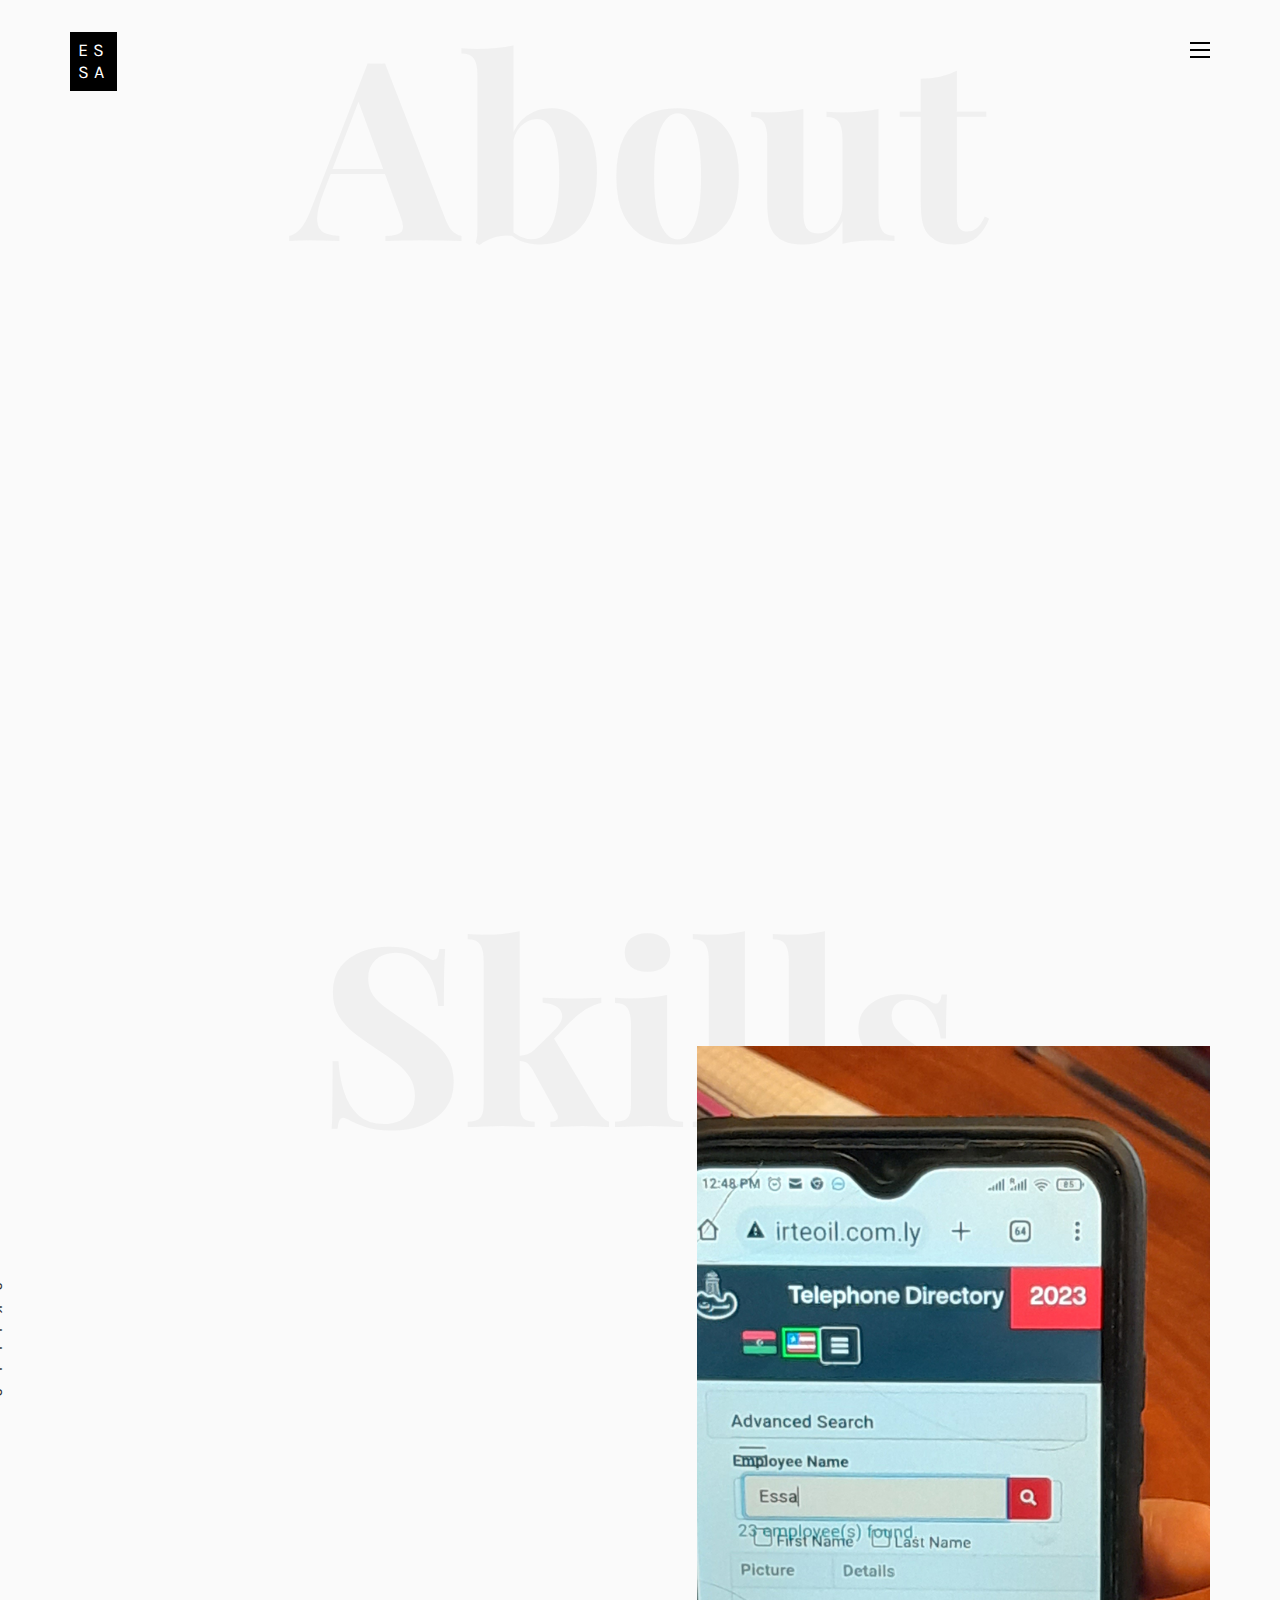
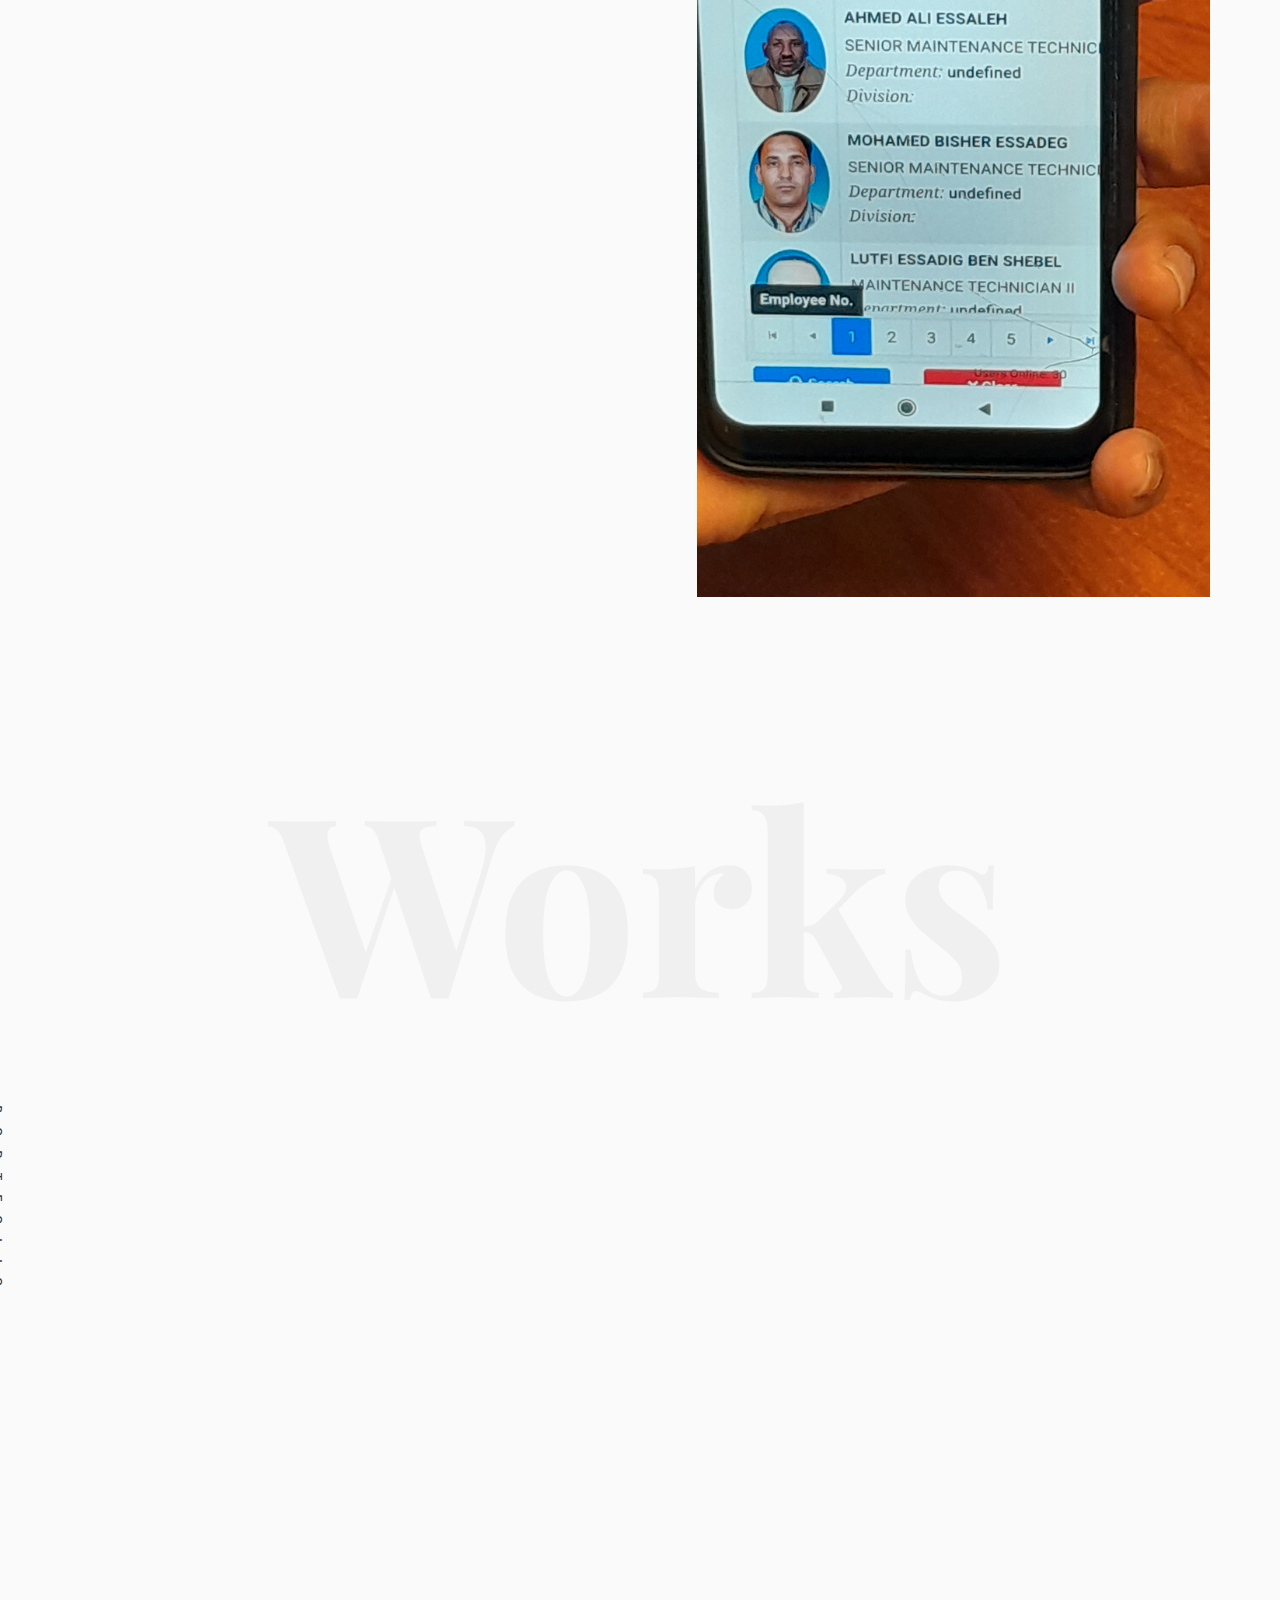
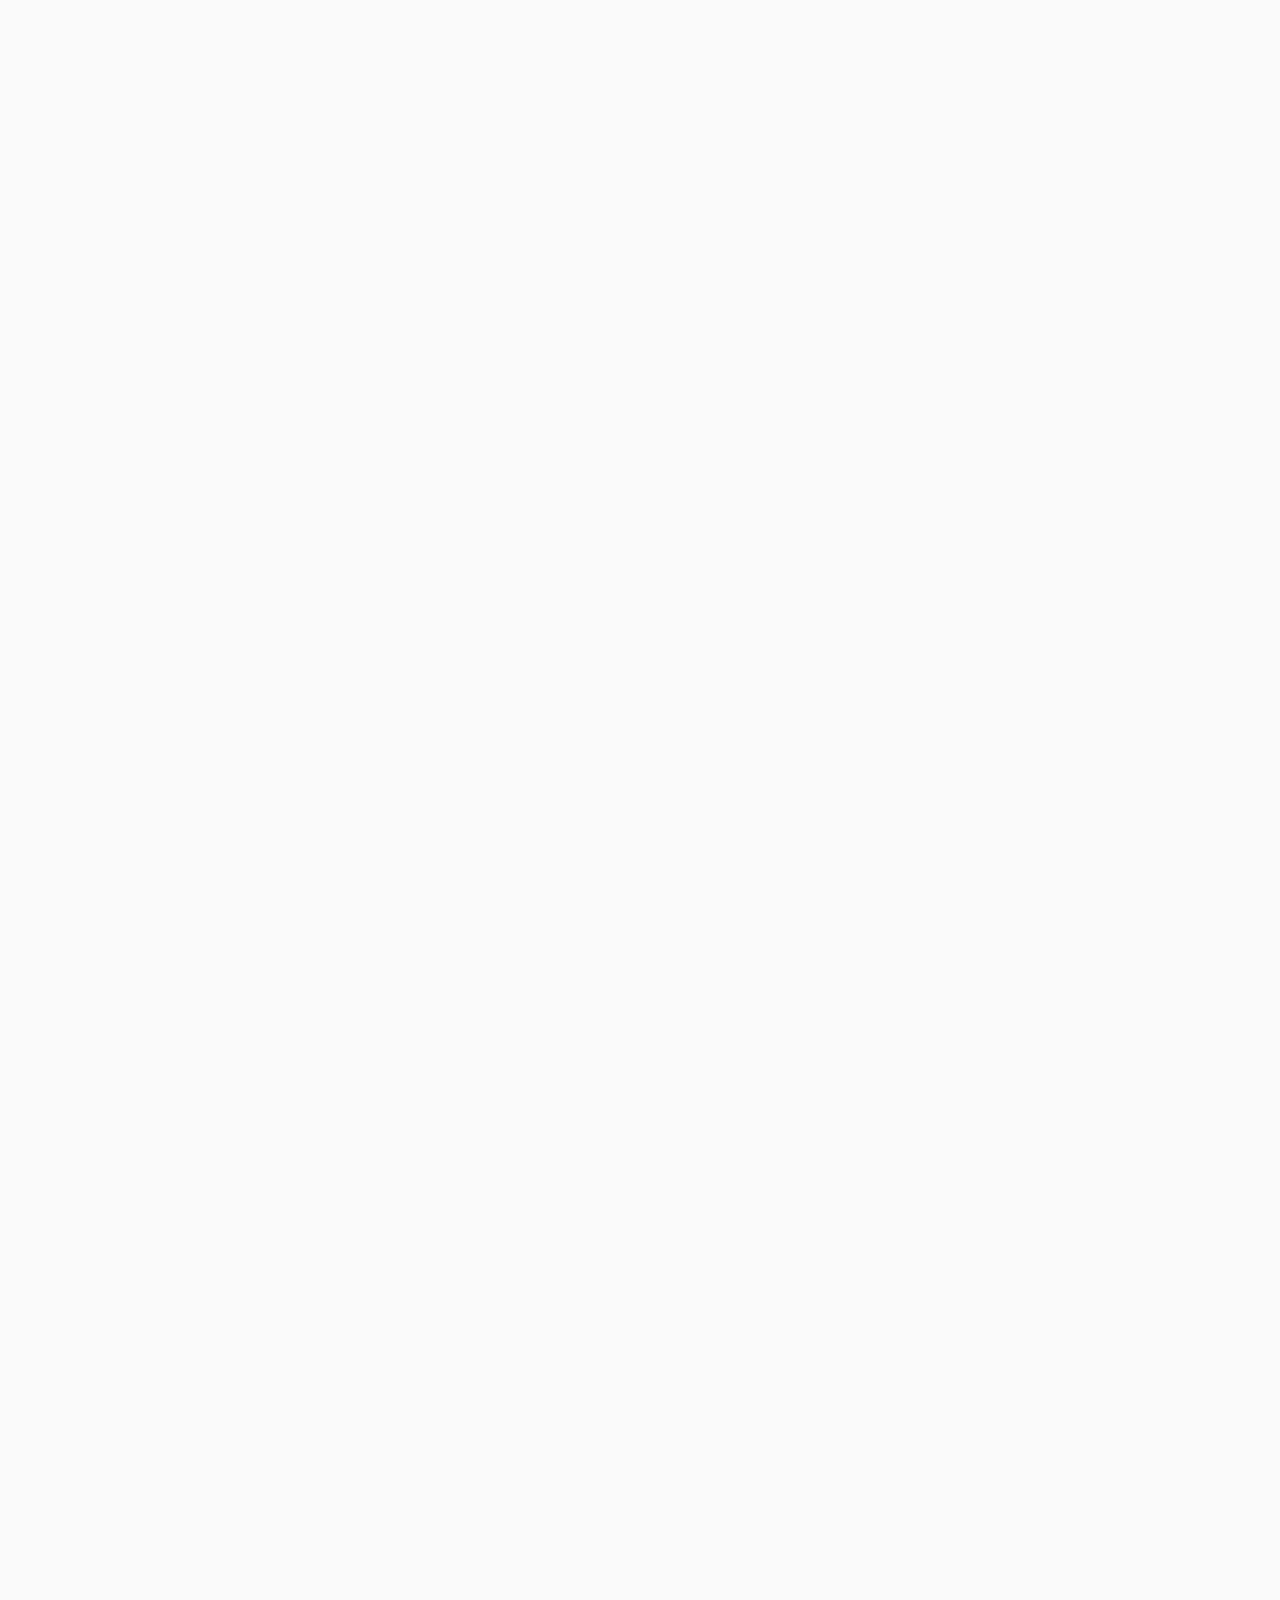
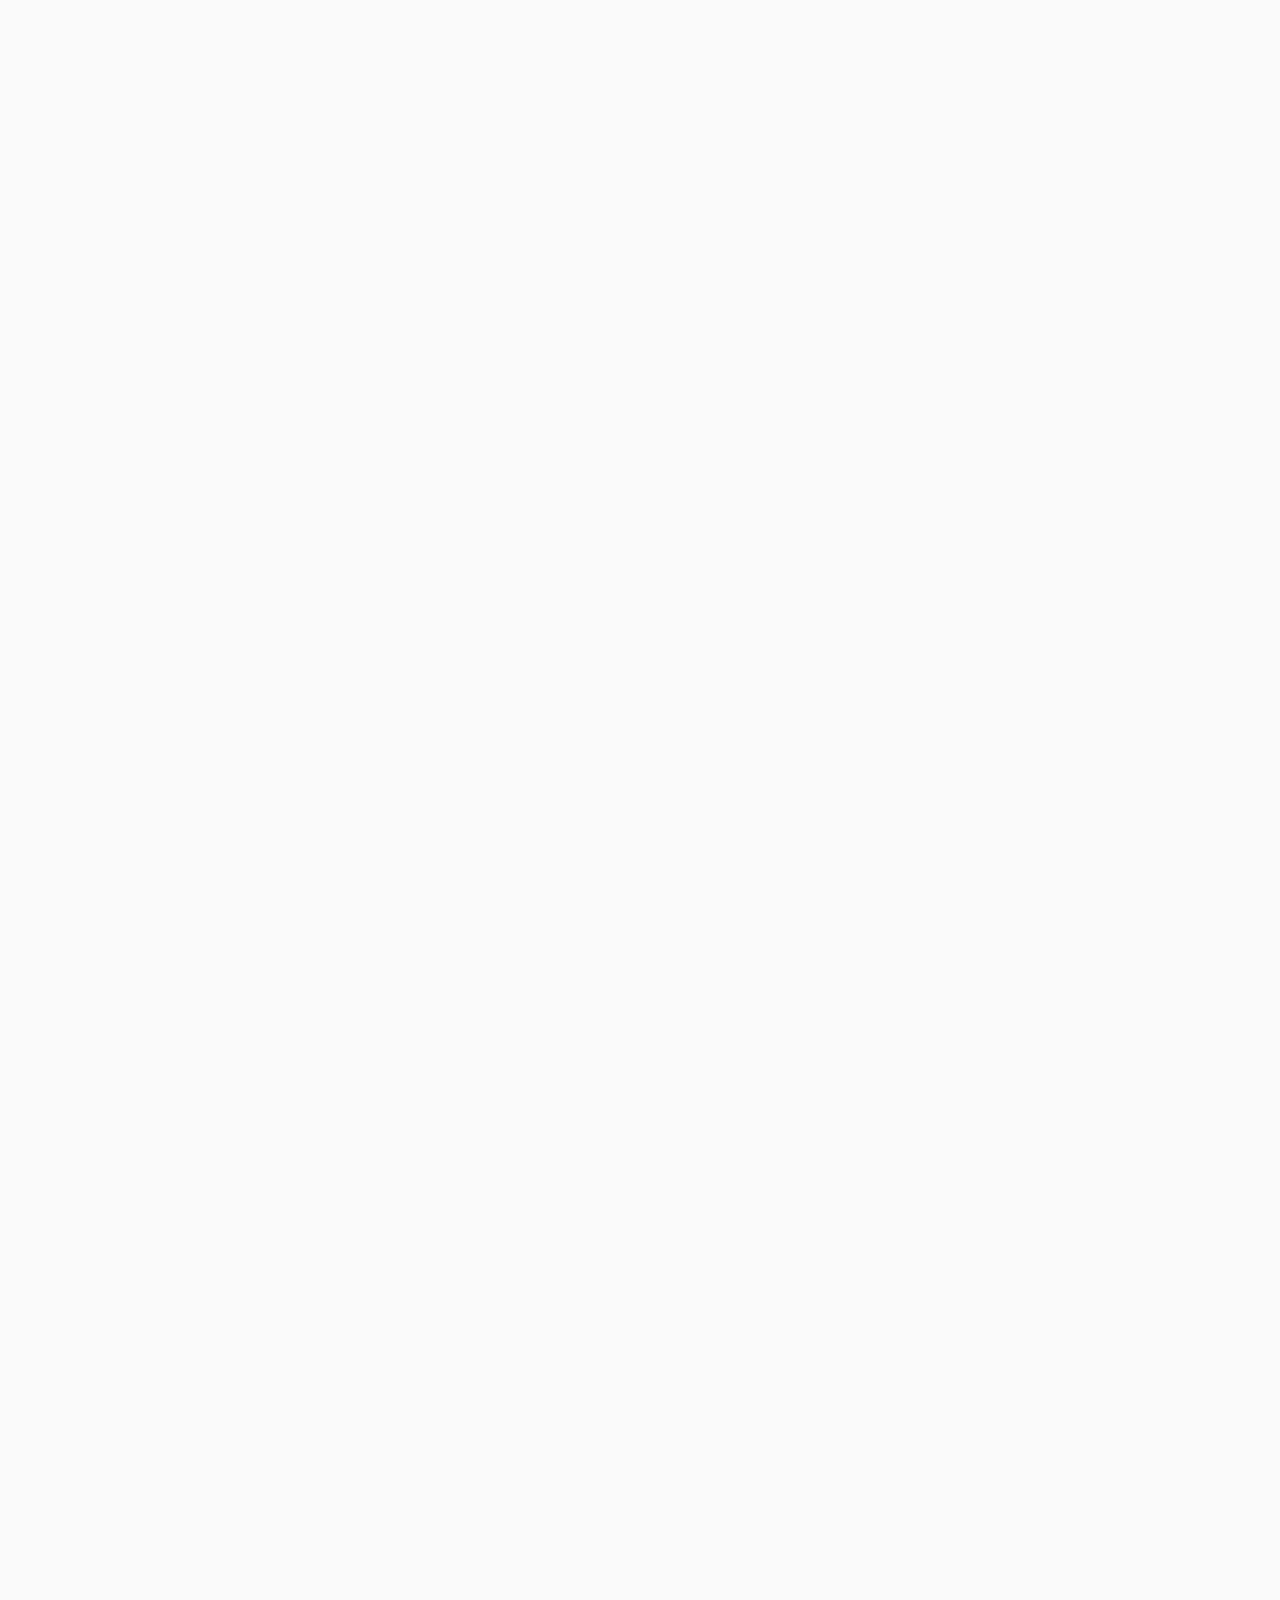
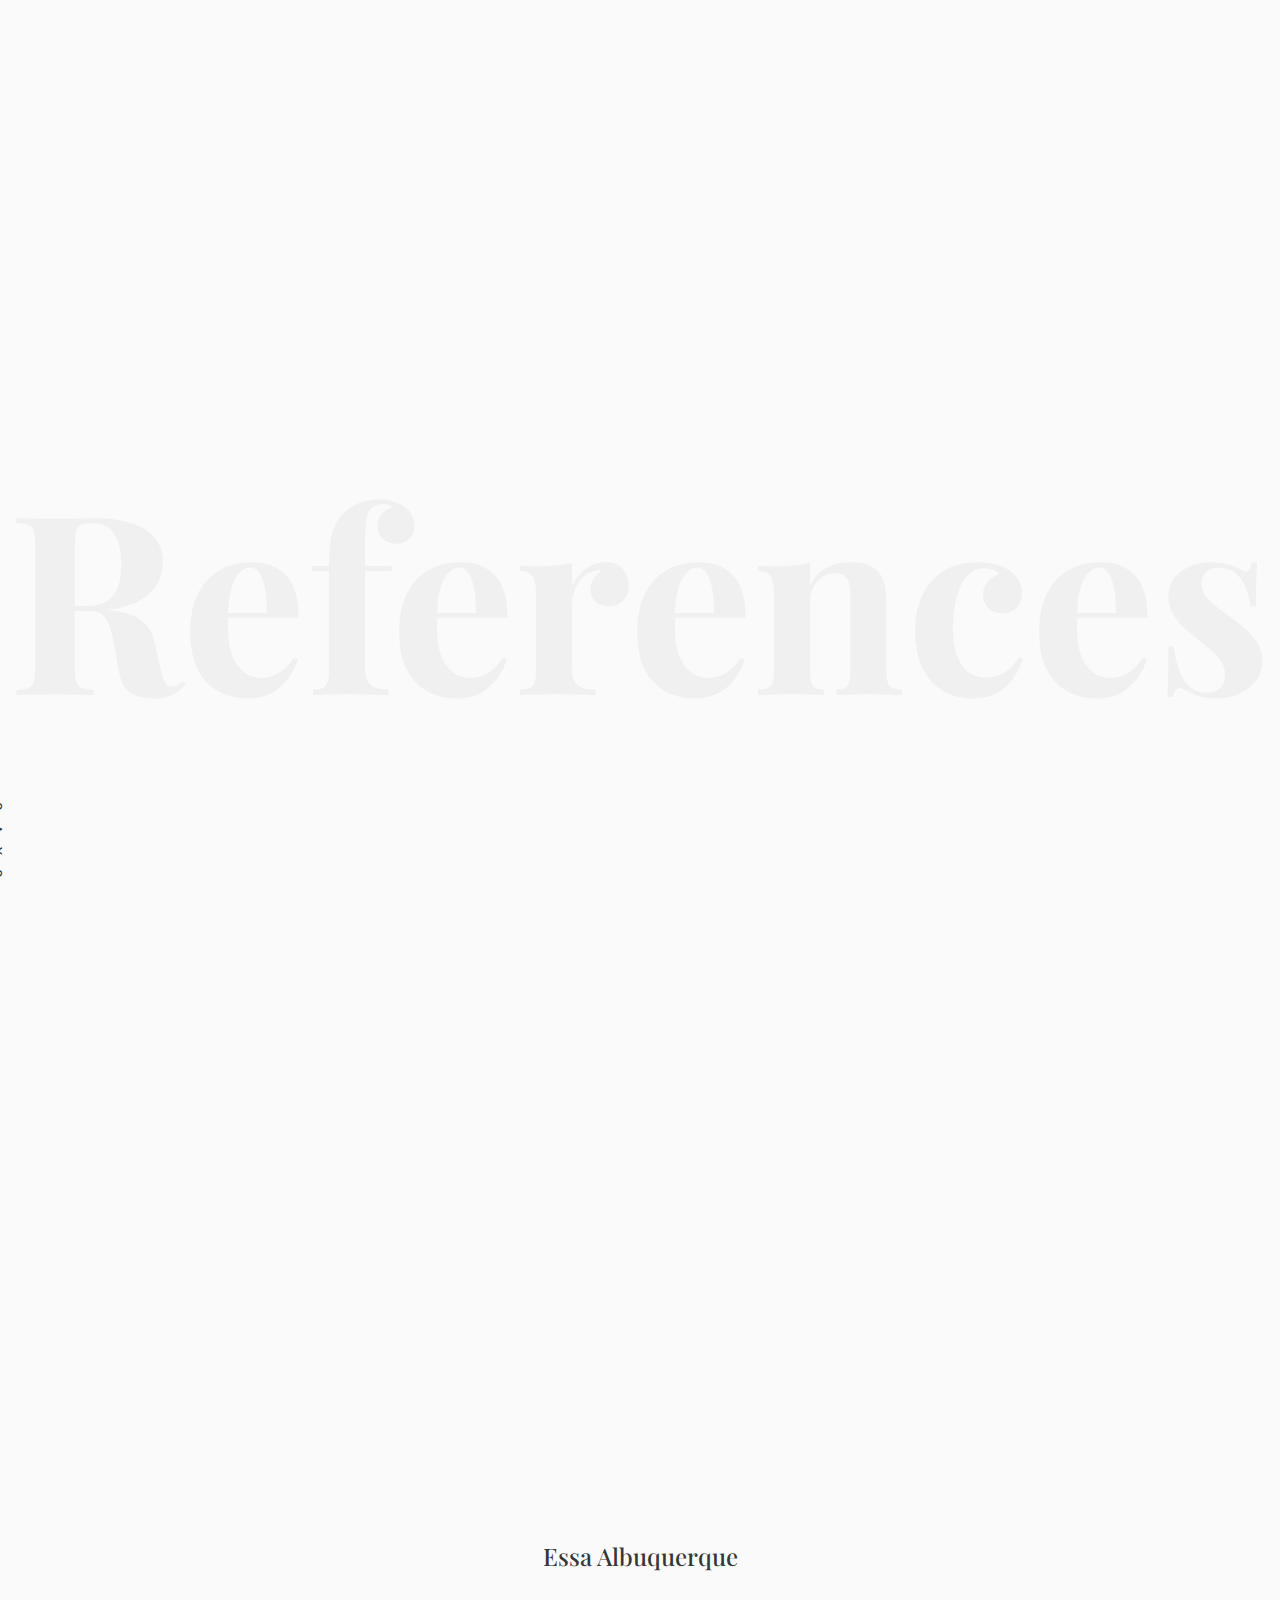
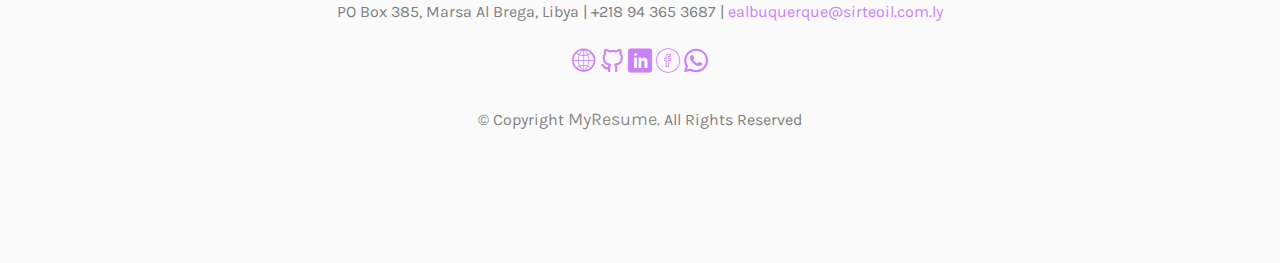
<file: index.html>
<!DOCTYPE HTML>
<html>
<head>
    <meta charset="utf-8">
    <meta http-equiv="X-UA-Compatible" content="IE=edge">
    <title>Essa Resume - Home</title>
    <meta name="viewport" content="width=device-width, initial-scale=1">
    <meta name="description" content="" />
    <meta name="keywords" content="" />
    <meta name="author" content="" />

    <!-- Facebook and Twitter integration -->
    <meta property="og:title" content="" />
    <meta property="og:image" content="" />
    <meta property="og:url" content="" />
    <meta property="og:site_name" content="" />
    <meta property="og:description" content="" />
    <meta name="twitter:title" content="" />
    <meta name="twitter:image" content="" />
    <meta name="twitter:url" content="" />
    <meta name="twitter:card" content="" />

    <!-- Place favicon.ico and apple-touch-icon.png in the root directory -->
    <link rel="shortcut icon" href="favicon.ico">

    <link href="https://fonts.googleapis.com/css?family=Karla:400,700" rel="stylesheet">
    <link href="https://fonts.googleapis.com/css?family=Playfair+Display:400,400i,700" rel="stylesheet">

    <link href="css/main.css?ver=1.1.0" rel="stylesheet">

    <!-- Animate.css -->
    <link rel="stylesheet" href="css/animate.css">
    <!-- Icomoon Icon Fonts-->
    <link rel="stylesheet" href="css/icomoon.css">
    <!-- Bootstrap  -->
    <link rel="stylesheet" href="css/bootstrap.css">
    <!-- Owl Carousel -->
    <link rel="stylesheet" href="css/owl.carousel.min.css">
    <link rel="stylesheet" href="css/owl.theme.default.min.css">
    <!-- Magnific Popup -->
    <link rel="stylesheet" href="css/magnific-popup.css">

    <link rel="stylesheet" href="css/style.css">


    <!-- Modernizr JS -->
    <script src="js/modernizr-2.6.2.min.js"></script>
    <!-- FOR IE9 below -->
    <!--[if lt IE 9]>
    <script src="js/respond.min.js"></script>
    <![endif]-->

</head>
<body>
    <nav id="colorlib-main-nav" role="navigation">
        <a href="#" class="js-colorlib-nav-toggle colorlib-nav-toggle active"><i></i></a>
        <div class="js-fullheight colorlib-table">
            <div class="colorlib-table-cell js-fullheight">
                <div class="row">
                    <div class="col-md-12">
                        <div class="form-group">
                            <input type="text" class="form-control" id="search" placeholder="Enter any key to search...">
                            <button type="submit" class="btn btn-primary"><i class="icon-search3"></i></button>
                        </div>
                    </div>
                </div>
                <div class="row">
                    <div class="col-md-12">
                        <ul>
                            <li class="active"><a href="index.html">Home</a></li>
                            <li><a href="experience.html">Experience</a></li>
                            <li><a href="education.html">Education</a></li>
                            <li><a href="work.html">Work</a></li>
                            <li><a href="skills.html">Skills</a></li>                            
                            <li><a href="awards.html">Awards</a></li>
                            <li><a href="about.html">About</a></li>
                            <li><a href="contact.html">Contact</a></li>
                        </ul>
                    </div>
                </div>
                <div class="row">
                    <div class="col-md-12">
                        <h2 class="head-title">Works</h2>
                        <a href="images/work-1.jpg" class="gallery image-popup-link text-center" style="background-image: url(images/work-1.jpg);">
                            <span><i class="icon-search3"></i></span>
                        </a>
                        <a href="images/work-2.jpg" class="gallery image-popup-link text-center" style="background-image: url(images/work-2.jpg);">
                            <span><i class="icon-search3"></i></span>
                        </a>
                        <a href="images/work-3.jpg" class="gallery image-popup-link text-center" style="background-image: url(images/work-3.jpg);">
                            <span><i class="icon-search3"></i></span>
                        </a>
                        <a href="images/work-4.jpg" class="gallery image-popup-link text-center" style="background-image: url(images/work-4.jpg);">
                            <span><i class="icon-search3"></i></span>
                        </a>
                    </div>
                </div>
            </div>
        </div>
    </nav>

    <div id="colorlib-page">
        <header>
            <div class="container">
                <div class="row">
                    <div class="col-md-12">
                        <div class="colorlib-navbar-brand">
                            <a class="colorlib-logo" href="index.html"><span>Es</span><span>sa</span></a>
                        </div>
                        <a href="#" class="js-colorlib-nav-toggle colorlib-nav-toggle"><i></i></a>
                    </div>
                </div>
            </div>
        </header>
        <div id="colorlib-about">
            <div class="container">
                <div class="row text-center">
                    <h2 class="bold">About</h2>
                </div>
                <div class="row">
                    <div class="col-md-5 animate-box">
                        <div class="owl-carousel3">
                            <div class="item">
                                <img class="img-responsive about-img" src="images/about.jpg" alt="">
                            </div>
                            <div class="item">
                                <img class="img-responsive about-img" src="images/about-2.jpg" alt="">
                            </div>
                        </div>
                    </div>
                    <div class="col-md-6 col-md-push-1 animate-box">
                        <div class="about-desc">
                            <div class="owl-carousel3">
                                <div class="item">
                                    <h2><span>Essa</span><span>Albuquerque</span></h2>
                                </div>
                                <div class="item">
                                    <h2><span>I'm</span><span>A Designer</span></h2>
                                </div>
                            </div>
                            <div class="desc">
                                <div class="rotate">
                                    <h2 class="heading">About</h2>
                                </div>
                                <p>Innovative IT Development Architect offering vast experience leveraging software engineering using <a href="#">.net agile/scrum methodologies</a> to deliver highly effective and creative solutions to business and technology challenges.</p>
                                <p class="colorlib-social-icons">
                                    <a href="https://essafarhaan.github.io/Portfolio/" title="web site"><i class="icon-world2"></i></a>
                                    <a href="https://github.com/EssaFarhaan/" title="github"><i class="icon-github2"></i></a>
                                    <a href="https://www.linkedin.com/in/essaalbuquerque/" title="linkedin"><i class="icon-linkedin"></i></a>
                                    <a href="https://www.facebook.com/profile.php?id=100009975435690" title="facebook"><i class="icon-facebook4"></i></a>
                                    <a href="https://call.whatsapp.com/voice/QOttoyjoeLvi9HyFLBCcIE" title="whats app"><i class="icon-whatsapp"></i></a>
                                </p>
                                <p><a href="contact.html" class="btn btn-primary btn-outline">Hire Me!</a><a href="essa-albuquerque-resume.pdf" class="btn btn-primary btn-outline" alt="download cv" style="margin-left: 5px" download>Download CV</a></p>
                            </div>
                        </div>
                    </div>
                </div>
            </div>
        </div>
        <div id="colorlib-services">
            <div class="container">
                <div class="row text-center">
                    <h2 class="bold">Skills</h2>
                </div>
                <div class="row">
                    <div class="col-md-12">
                        <div class="services-flex">
                            <div class="one-third">
                                <div class="row">
                                    <div class="col-md-12 col-md-offset-0 animate-box intro-heading">
                                        <span>My Skills</span>
                                        <h2>Here Are Some of My Skills</h2>
                                    </div>
                                </div>
                                <div class="row">
                                    <div class="col-md-12">
                                        <div class="rotate">
                                            <h2 class="heading">Skills</h2>
                                        </div>
                                    </div>
                                    <div class="col-md-6">
                                        <div class="services animate-box">
                                            <h3>1 - Front End Development</h3>
                                            <ul>
                                                <li>HTML / CSS</li>
                                                <li>Bootstrap</li>
                                                <li>React / Angular / Jquery</li>
                                            </ul>
                                        </div>
                                        <div class="services animate-box">
                                            <h3>3 - Graphic Design</h3>
                                            <ul>
                                                <li>UI/UX Design</li>
                                                <li>Website &amp; Digital Design</li>
                                                <li>Branding &amp; Visual Identity</li>
                                            </ul>
                                        </div>
                                    </div>
                                    <div class="col-md-6">
                                        <div class="services animate-box">
                                            <h3>2 - Programming</h3>
                                            <ul>
                                                <li>SQL</li>
                                                <li>C#. / C++ / Java</li>
                                                <li>VB.NET</li>
                                            </ul>
                                        </div>
                                        <div class="services animate-box">
                                            <h3>4 - Database</h3>
                                            <ul>
                                                <li>SQL Server</li>
                                                <li>Oracle</li>
                                                <li>Sap Hana</li>
                                            </ul>
                                        </div>

                                    </div>
                                    <div class="col-md-6">
                                        <div class="services animate-box">
                                            <h3>5 - Version Control</h3>
                                            <ul>
                                                <li>Git</li>
                                                <li>TFS</li>
                                                <li>SVN</li>
                                            </ul>
                                        </div>

                                        <div class="services animate-box">
                                            <h3>7 - Methodologies</h3>
                                            <ul>
                                                <li>Agile</li>
                                                <li>Scrum</li>
                                                <li>Waterfall</li>
                                            </ul>
                                        </div>
                                    </div>
                                    <div class="col-md-6">
                                        <div class="services animate-box">
                                            <h3>6 - Cloud</h3>
                                            <ul>
                                                <li>Azure</li>
                                                <li>AWS</li>
                                                <li>Google Cloud</li>
                                            </ul>
                                        </div>
                                        <div class="services animate-box">
                                            <h3>8 - Others</h3>
                                            <ul>
                                                <li>Testing</li>
                                                <li>Reporting</li>
                                                <li>Documentation</li>
                                            </ul>
                                        </div>
                                    </div>
                                </div>
                            </div>
                            <div class="one-forth services-img" style="background-image: url(images/services-img-1.jpg);">
                            </div>
                        </div>
                    </div>
                </div>
            </div>
        </div>

        <div id="colorlib-work">
            <div class="container">
                <div class="row text-center">
                    <h2 class="bold">Works</h2>
                </div>
                <div class="row">
                    <div class="col-md-12 col-md-offset-0 text-center animate-box intro-heading">
                        <span>Portfolio</span>
                        <h2>Done Projects</h2>
                    </div>
                </div>
                <div class="row">
                    <div class="col-md-12">
                        <div class="rotate">
                            <h2 class="heading">Portfolio</h2>
                        </div>
                    </div>
                </div>
                <div class="row">
                    <div class="col-md-12">
                        <div class="work-entry animate-box">
                            <a href="work.html" class="work-img" style="background-image: url(images/work-1.jpg);">
                                <div class="display-t">
                                    <div class="work-name">
                                        <h2>Telephone Directory</h2>
                                    </div>
                                </div>
                            </a>
                            <div class="col-md-8 col-md-offset-2">
                                <div class="desc">
                                    <p>A multilingual company telephone directory that lists the contact information of all employees with an advanced search feature. User-friendly UI with access to internal and external important phone numbers. A special management hierarchy page to easily find supervisory positions and above.</p>
                                    <p class="read"><a href="work-detail-1.html">View details</a></p>
                                </div>
                            </div>
                        </div>
                    </div>
                    <div class="col-md-12">
                        <div class="work-entry animate-box">
                            <a href="work.html" class="work-img" style="background-image: url(images/work-2.jpg);">
                                <div class="display-t">
                                    <div class="work-name">
                                        <h2>Company Structure</h2>
                                    </div>
                                </div>
                            </a>
                            <div class="col-md-8 col-md-offset-2">
                                <div class="desc">
                                    <p>An Arabic language web application was developed for the Human Resources department. It is also used by division or department heads to see the structure of their subordinates in a graphical hierarchy view as shown. The chart is available in real time as and when the employee database is updated. The company heads can visualize their employee structure as well as the available vacant positions at any given time, enabling them to request the HR to hire new employees and to summarize the employee positions and count.</p>
                                    <p class="read"><a href="work-detail-2.html">View Details</a></p>
                                </div>
                            </div>
                        </div>
                    </div>
                    <div class="col-md-12">
                        <div class="work-entry animate-box">
                            <a href="work.html" class="work-img" style="background-image: url(images/work-3.jpg);">
                                <div class="display-t">
                                    <div class="work-name">
                                        <h2>Timesheet</h2>
                                    </div>
                                </div>
                            </a>
                            <div class="col-md-8 col-md-offset-2">
                                <div class="desc">
                                    <p>The Timesheet Application is used across the entire organization to monitor and manage employee working hours, track productivity and facilitate payroll and billing processes. Featured with automated approvals, SMS/email notifications, individual dashboards, data-entry validation and much more to save time and increase efficiency.</p>
                                    <p class="read"><a href="work-detail-3.html">View details</a></p>
                                </div>
                            </div>
                        </div>
                    </div>
                    <div class="col-md-12">
                        <div class="work-entry animate-box">
                            <a href="work.html" class="work-img" style="background-image: url(images/work-4.jpg);">
                                <div class="display-t">
                                    <div class="work-name">
                                        <h2>Training</h2>
                                    </div>
                                </div>
                            </a>
                            <div class="col-md-8 col-md-offset-2">
                                <div class="desc">
                                    <p>A multilingual learning management system or LMS platform designed to manage, distribute, and track employee training. Equipped with administration, documentation, course materials, reporting, student attendance, educational organization databases and internal training requests.</p>
                                    <p class="read"><a href="work-detail-4.html">View details</a></p>
                                </div>
                            </div>
                        </div>
                    </div>
                </div>
            </div>
        </div>

        <div id="colorlib-testimony">
            <div class="container">
                <div class="row text-center">
                    <h2 class="bold">References</h2>
                </div>
                <div class="row">
                    <div class="col-md-12 col-md-offset-0 text-center animate-box intro-heading">
                        <span>References</span>
                        <h2>Colleagues Say</h2>
                    </div>
                </div>
                <div class="row">
                    <div class="col-md-12">
                        <div class="rotate">
                            <h2 class="heading">Says</h2>
                        </div>
                    </div>
                </div>
                <div class="row animate-box">
                    <div class="owl-carousel">
                        <div class="item">
                            <div class="col-md-12 text-center">
                                <div class="testimony">
                                    <blockquote>
                                        <p>"Essa is an absolute specialist in the world of software programming. I had the opportunity to work for him at Al Kuhaimi where he was the master mind in an automation done starting from the sales department >> engineering >> production. The company benefitted greatly from his dedication and hard work.</p>
                                        <p style="margin-bottom: 20px">" &mdash; Salim Ishaq</p>
                                        <h3 style="margin-top: -20px">Hardware Consultant, Allegion</h3>
                                        <h3 style="margin-top: -20px">+218 91 826 5530</h3>
                                    </blockquote>
                                </div>
                            </div>
                        </div>
                        <div class="item">
                            <div class="col-md-12 text-center">
                                <div class="testimony">
                                    <blockquote>
                                        <p>"I worked as Essa's manager at Mammut Building Systems. He built a complete project information system that is still being used today. Essa is an excellent foreseer of the user requirement.</p>
                                        <p style="margin-bottom: 20px">" &mdash; Zahid Siddiqui</p>
                                        <h3 style="margin-top: -20px">Product Research & Development Manager, Mammut Building Systems</h3>
                                        <h3 style="margin-top: -20px">+218 91 826 5530</h3>
                                    </blockquote>
                                </div>
                            </div>
                        </div>
                        <div class="item">
                            <div class="col-md-12 text-center">
                                <div class="testimony">
                                    <blockquote>
                                        <p>"Without doubt one of the most talented programmers out there. He has never failed to deliver what I ask for. Smart, trustworthy, and professional. He always delivered more than we expected providing quality and multilingual sites specifically in Arabic.</p>
                                        <p style="margin-bottom: 20px">" &mdash; Mohammed Hamdi</p>
                                        <h3 style="margin-top: -20px">IT Superintendent, Sirte Oil Company</h3>
                                        <h3 style="margin-top: -20px">+218 91 826 5530</h3>
                                    </blockquote>
                                </div>
                            </div>
                        </div>
                    </div>
                </div>
            </div>
        </div>
        <footer>
            <div id="footer">
                <div class="container">
                    <div class="row">
                        <div class="col-md-12 text-center">
                            <h3>Essa Albuquerque</h3>
                            <p>PO Box 385, Marsa Al Brega, Libya | +218 94 365 3687 | <a href="mailto:ealbuquerque@sirteoil.com.ly">ealbuquerque@sirteoil.com.ly</a></p>
                            <p class="colorlib-social-icons">
                                <a href="https://essafarhaan.github.io/Portfolio/" title="web site"><i class="icon-world2"></i></a>
                                <a href="https://github.com/EssaFarhaan/" title="github"><i class="icon-github2"></i></a>
                                <a href="https://www.linkedin.com/in/essaalbuquerque/" title="linkedin"><i class="icon-linkedin"></i></a>
                                <a href="https://www.facebook.com/profile.php?id=100009975435690" title="facebook"><i class="icon-facebook4"></i></a>
                                <a href="https://call.whatsapp.com/voice/QOttoyjoeLvi9HyFLBCcIE" title="whats app"><i class="icon-whatsapp"></i></a>
                            </p>
                            <div class="copyright">
                                &copy; Copyright <strong><span>MyResume</span></strong>. All Rights Reserved
                            </div>
                        </div>
                    </div>
                </div>
            </div>
        </footer>
    </div>

    <!-- jQuery -->
    <script src="js/jquery.min.js"></script>
    <!-- jQuery Easing -->
    <script src="js/jquery.easing.1.3.js"></script>
    <!-- Bootstrap -->
    <script src="js/bootstrap.min.js"></script>
    <!-- Waypoints -->
    <script src="js/jquery.waypoints.min.js"></script>
    <!-- Owl Carousel -->
    <script src="js/owl.carousel.min.js"></script>
    <!-- Magnific Popup -->
    <script src="js/jquery.magnific-popup.min.js"></script>
    <script src="js/magnific-popup-options.js"></script>

    <!-- Main JS (Do not remove) -->
    <script src="js/main.js"></script>

</body>
</html>
</file>
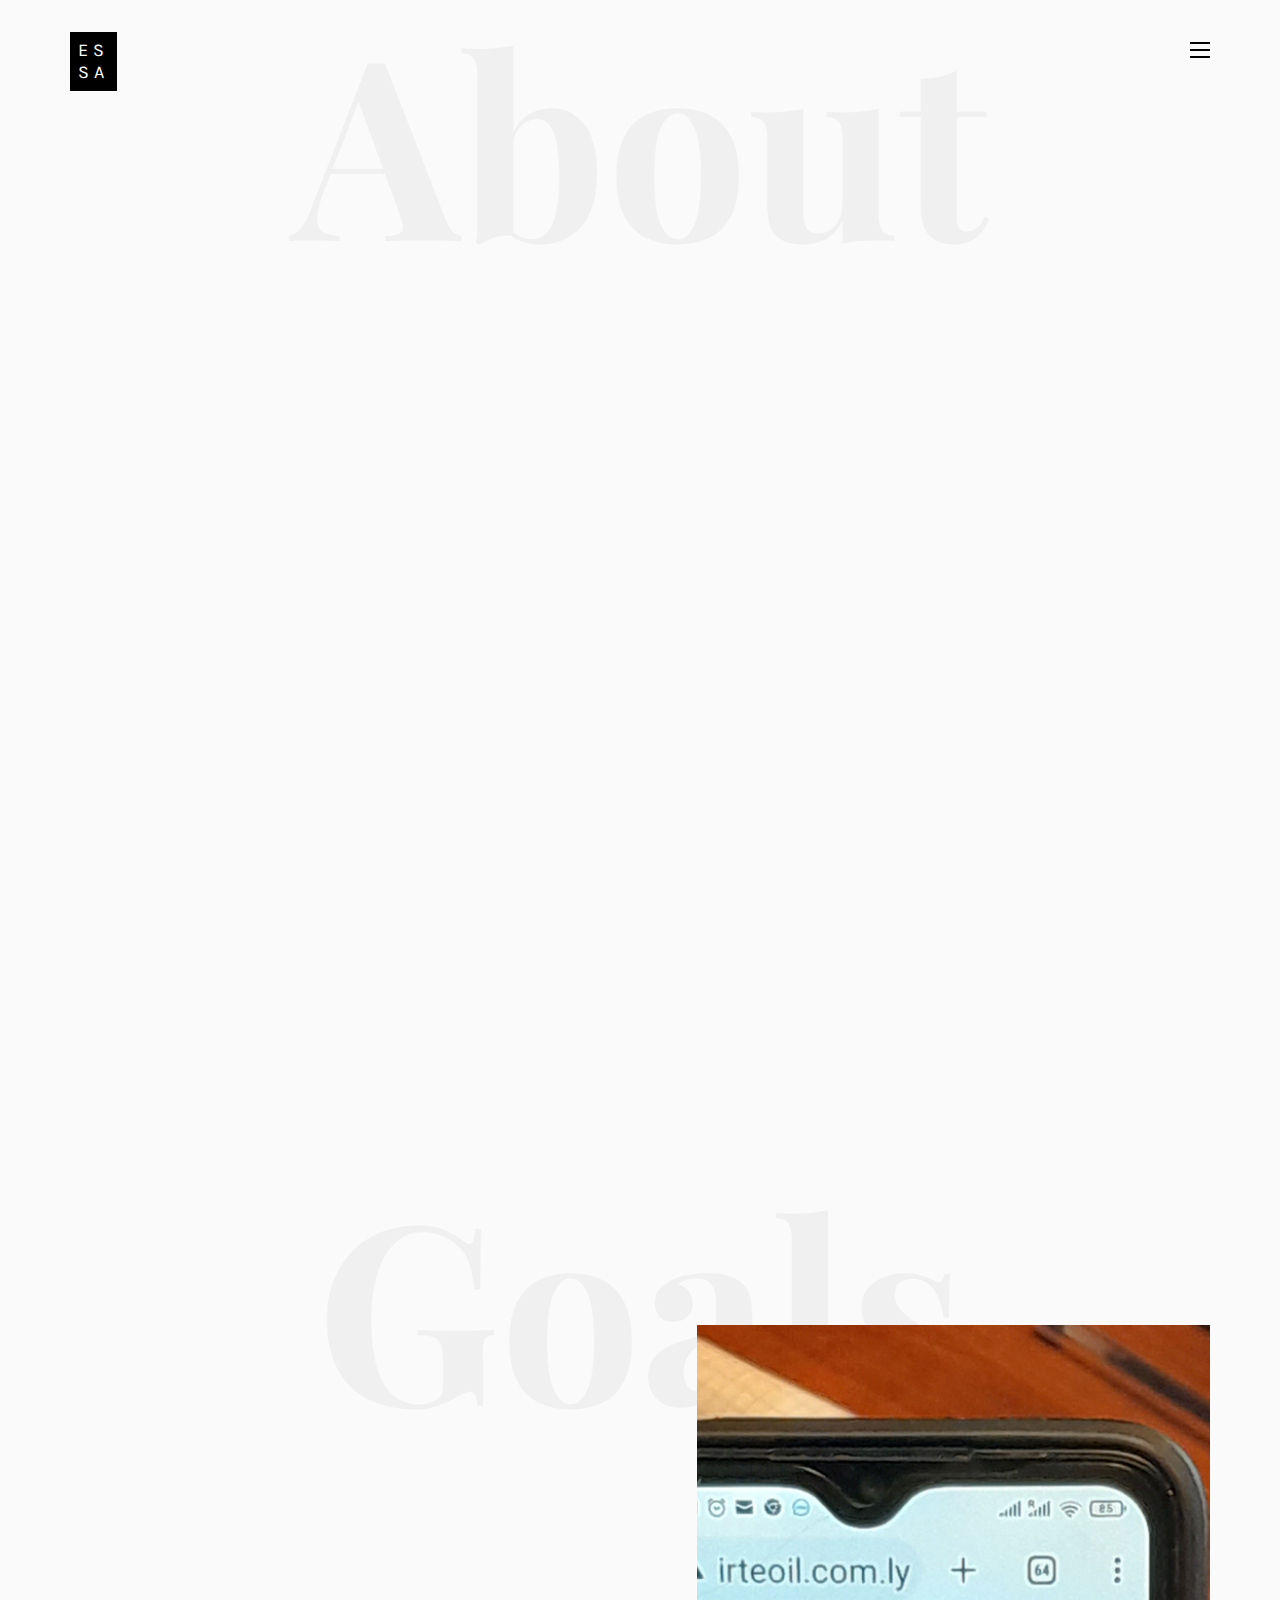
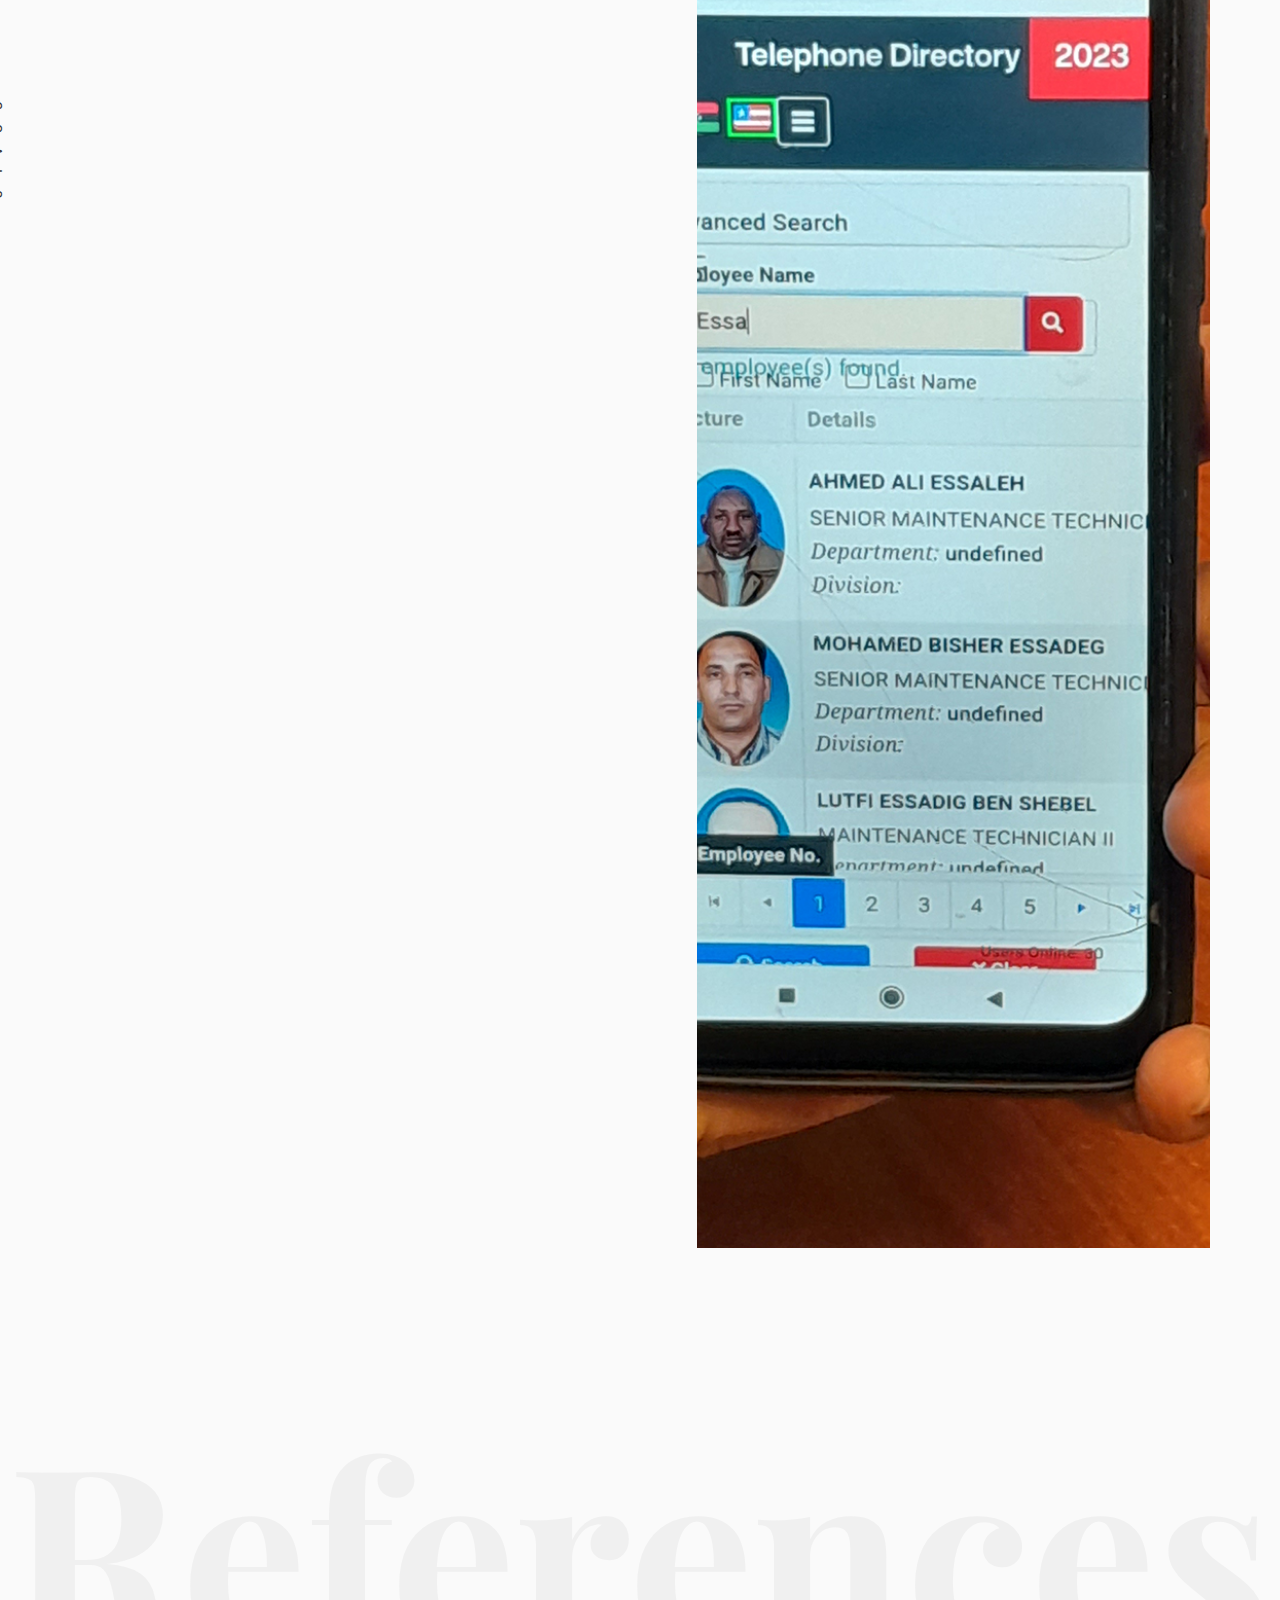
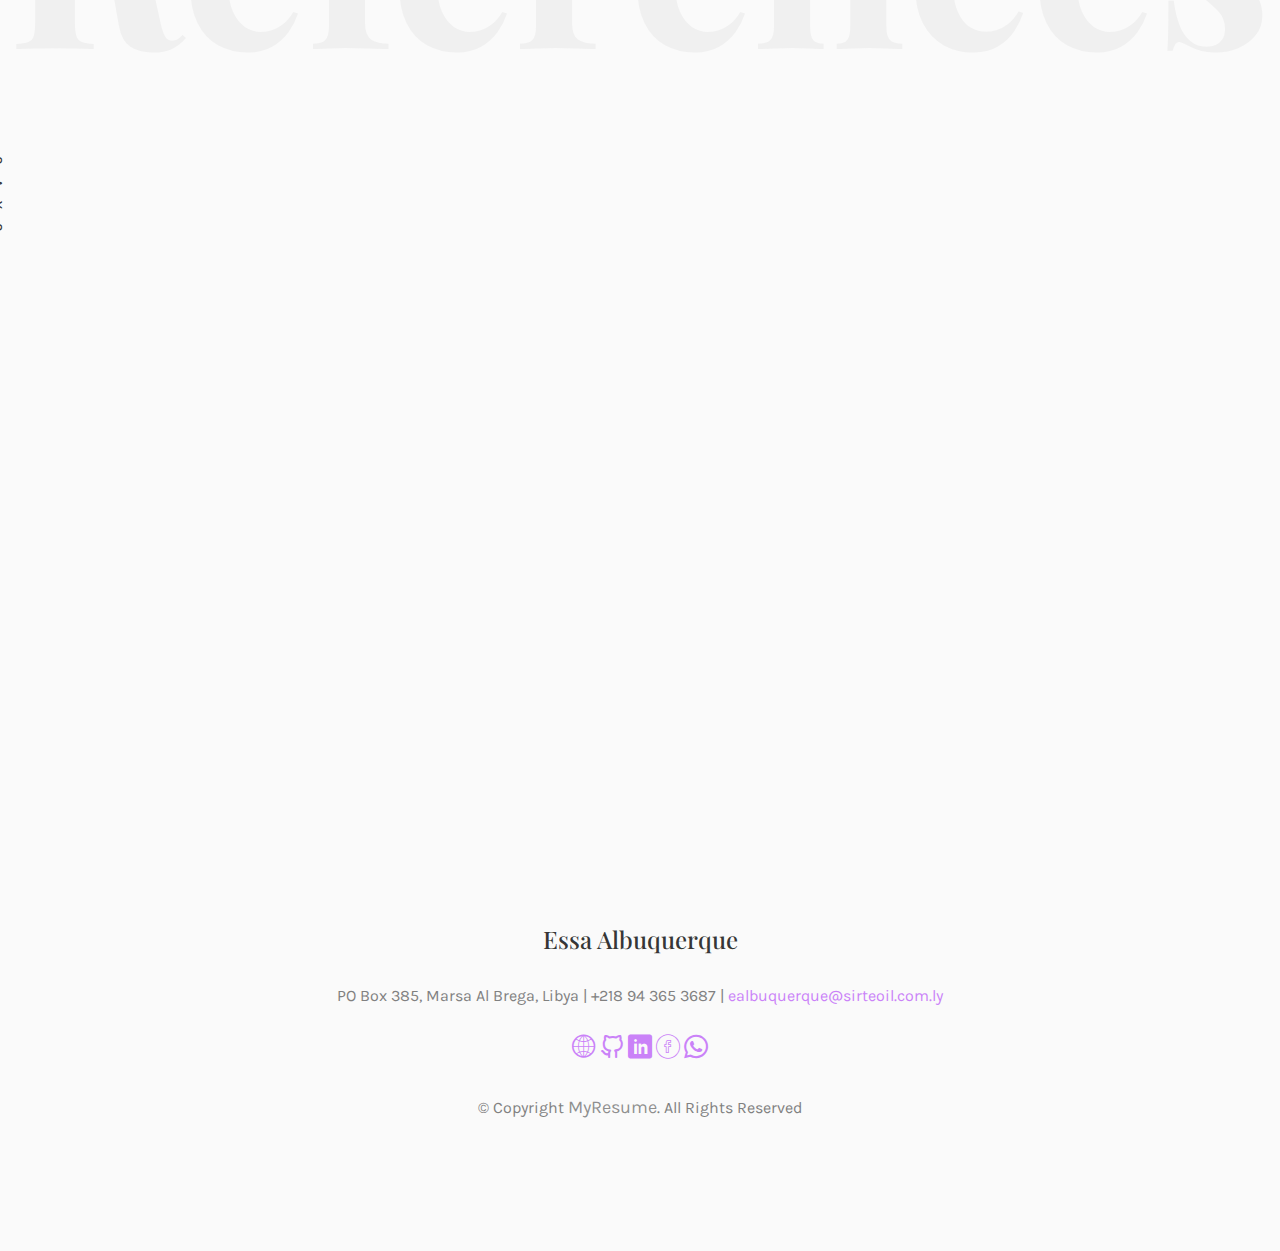
<file: about.html>
<!DOCTYPE HTML>
<html>
<head>
    <meta charset="utf-8">
    <meta http-equiv="X-UA-Compatible" content="IE=edge">
    <title>Essa Resume - About</title>
    <meta name="viewport" content="width=device-width, initial-scale=1">
    <meta name="description" content="" />
    <meta name="keywords" content="" />
    <meta name="author" content="" />

    <!-- Facebook and Twitter integration -->
    <meta property="og:title" content="" />
    <meta property="og:image" content="" />
    <meta property="og:url" content="" />
    <meta property="og:site_name" content="" />
    <meta property="og:description" content="" />
    <meta name="twitter:title" content="" />
    <meta name="twitter:image" content="" />
    <meta name="twitter:url" content="" />
    <meta name="twitter:card" content="" />

    <!-- Place favicon.ico and apple-touch-icon.png in the root directory -->
    <link rel="shortcut icon" href="favicon.ico">

    <link href="https://fonts.googleapis.com/css?family=Karla:400,700" rel="stylesheet">
    <link href="https://fonts.googleapis.com/css?family=Playfair+Display:400,400i,700" rel="stylesheet">

    <!-- Animate.css -->
    <link rel="stylesheet" href="css/animate.css">
    <!-- Icomoon Icon Fonts-->
    <link rel="stylesheet" href="css/icomoon.css">
    <!-- Bootstrap  -->
    <link rel="stylesheet" href="css/bootstrap.css">
    <!-- Owl Carousel -->
    <link rel="stylesheet" href="css/owl.carousel.min.css">
    <link rel="stylesheet" href="css/owl.theme.default.min.css">
    <!-- Magnific Popup -->
    <link rel="stylesheet" href="css/magnific-popup.css">

    <link rel="stylesheet" href="css/style.css">

    <!-- Modernizr JS -->
    <script src="js/modernizr-2.6.2.min.js"></script>
    <!-- FOR IE9 below -->
    <!--[if lt IE 9]>
    <script src="js/respond.min.js"></script>
    <![endif]-->
</head>
<body>
    <nav id="colorlib-main-nav" role="navigation">
        <a href="#" class="js-colorlib-nav-toggle colorlib-nav-toggle active"><i></i></a>
        <div class="js-fullheight colorlib-table">
            <div class="colorlib-table-cell js-fullheight">
                <div class="row">
                    <div class="col-md-12">
                        <div class="form-group">
                            <input type="text" class="form-control" id="search" placeholder="Enter any key to search...">
                            <button type="submit" class="btn btn-primary"><i class="icon-search3"></i></button>
                        </div>
                    </div>
                </div>
                <div class="row">
                    <div class="col-md-12">
                        <ul>
                            <li><a href="index.html">Home</a></li>
                            <li><a href="experience.html">Experience</a></li>
                            <li><a href="education.html">Education</a></li>
                            <li><a href="work.html">Work</a></li>
                            <li><a href="skills.html">Skills</a></li>                            
                            <li><a href="awards.html">Awards</a></li>
                            <li class="active"><a href="about.html">About</a></li>
                            <li><a href="contact.html">Contact</a></li>
                        </ul>
                    </div>
                </div>
                <div class="row">
                    <div class="col-md-12">
                        <h2 class="head-title">Works</h2>
                        <a href="images/work-1.jpg" class="gallery image-popup-link text-center" style="background-image: url(images/work-1.jpg);">
                            <span><i class="icon-search3"></i></span>
                        </a>
                        <a href="images/work-2.jpg" class="gallery image-popup-link text-center" style="background-image: url(images/work-2.jpg);">
                            <span><i class="icon-search3"></i></span>
                        </a>
                        <a href="images/work-3.jpg" class="gallery image-popup-link text-center" style="background-image: url(images/work-3.jpg);">
                            <span><i class="icon-search3"></i></span>
                        </a>
                        <a href="images/work-4.jpg" class="gallery image-popup-link text-center" style="background-image: url(images/work-4.jpg);">
                            <span><i class="icon-search3"></i></span>
                        </a>
                    </div>
                </div>
            </div>
        </div>
    </nav>
    <div id="colorlib-page">
        <header>
            <div class="container">
                <div class="row">
                    <div class="col-md-12">
                        <div class="colorlib-navbar-brand">
                            <a class="colorlib-logo" href="index.html"><span>Es</span><span>sa</span></a>
                        </div>
                        <a href="#" class="js-colorlib-nav-toggle colorlib-nav-toggle"><i></i></a>
                    </div>
                </div>
            </div>
        </header>
        <div id="colorlib-about">
            <div class="container">
                <div class="row text-center">
                    <h2 class="bold">About</h2>
                </div>
                <div class="row row-padded-bottom">
                    <div class="col-md-5 animate-box">
                        <img class="img-responsive about-img" src="images/about.jpg" alt="html5 bootstrap template by colorlib.com">
                    </div>
                    <div class="col-md-6 col-md-push-1 animate-box">
                        <div class="about-desc">
                            <h2><span>Essa</span><span>Albuquerque</span></h2>
                            <div class="desc">
                                <div class="rotate">
                                    <h2 class="heading">About</h2>
                                </div>
                                <p>Innovative IT Development Architect offering vast experience leveraging software engineering using <a href="#">.net agile/scrum methodologies</a> to deliver highly effective and creative solutions to business and technology challenges.</p>
                                <p class="colorlib-social-icons">
                                    <a href="https://essafarhaan.github.io/Portfolio/" title="web site"><i class="icon-world2"></i></a>
                                    <a href="https://github.com/EssaFarhaan/" title="github"><i class="icon-github2"></i></a>
                                    <a href="https://www.linkedin.com/in/essaalbuquerque/" title="linkedin"><i class="icon-linkedin"></i></a>
                                    <a href="https://www.facebook.com/profile.php?id=100009975435690" title="facebook"><i class="icon-facebook4"></i></a>
                                    <a href="https://call.whatsapp.com/voice/QOttoyjoeLvi9HyFLBCcIE" title="whats app"><i class="icon-whatsapp"></i></a>
                                </p>
                                <p><a href="work.html" class="btn btn-primary btn-outline">View My Works</a></p>
                            </div>
                        </div>
                    </div>
                </div>
                <div class="row">
                    <div class="col-md-4 animate-box">
                        Software Development Team Lead professional with <a href="#">over 21 years of experience</a> in managing, designing, developing, testing, and maintaining web applications, web services, APIs, and windows applications, primarily with Microsoft technologies and Agile project management methodology.
                    </div>
                    <div class="col-md-4 animate-box">
                        <p>Seeking to secure a promising Software Development <a href="#">Team Lead position</a> in an organization to enhance my professional skills and fulfill the company's goals and add value to existing process of organization.<br>Passion for raw coding and building great software from the grounds-up</p>
                    </div>
                    <div class="col-md-4 animate-box">
                        <p>Highly organized with a strong capacity to prioritize workload, delegate deliverables, and steer project completion <a href="#">within established deadlines.</a> <br>Utilizes highly attuned analytical skills to develop strategies employing cutting-edge technologies that <a href="#">increase productivity.</a></p>
                    </div>
                </div>
            </div>
        </div>
        <div id="colorlib-services">
            <div class="container">
                <div class="row text-center">
                    <h2 class="bold">Goals</h2>
                </div>
                <div class="row">
                    <div class="col-md-12">
                        <div class="services-flex">
                            <div class="one-third">
                                <div class="row">
                                    <div class="col-md-12 col-md-offset-0 animate-box intro-heading">
                                        <span>Target</span>
                                        <h2>Goals</h2>
                                        <p>One of the most effective ways to overcome web development challenges is to set goals. Goals provide you with direction, motivation, and a sense of purpose. Setting goals helps me to define what I want to achieve and identify what I want to accomplish by breaking it down into smaller, more manageable tasks.</p>
                                    </div>
                                </div>
                                <div class="row">
                                    <div class="col-md-12">
                                        <div class="rotate">
                                            <h2 class="heading">Goals</h2>
                                        </div>
                                    </div>
                                    <div class="col-md-12">
                                        <div class="services animate-box">
                                            <h3>1 - Meet the Project Deadline</h3>
                                            <p>Breaking projects into smaller milestones helps me manage time more effectively. By setting achievable milestones, I can track progress, identify potential bottlenecks early on, and adjust timelines accordingly.</p>
                                        </div>
                                        <div class="services animate-box">
                                            <h3>2 - Coding</h3>
                                            <p>Like every other career or product, I pay attention to the quality of my codes. So, it is not all about writing numerous codes; the primary thing is writing quality codes with amazing functionalities. </p>
                                        </div>

                                        <div class="services animate-box">
                                            <h3>3 - High Quality Theme</h3>
                                            <p>A website theme is a foundation for a site’s complete design. It manages the front-end design, establishing the overall appearance and functionality by managing its front-end design. Smart theme usage can create professional-looking and lucrative websites!</p>
                                        </div>


                                        <div class="services animate-box">
                                            <h3>4 - Testing & Debugging</h3>
                                            <p>The core goal of unit testing in web development is to sustain the growth of the software project and ensure stable releases. Unit tests are great for finding bugs before code is pushed to production. They help me debug software at the early stages. Finding and fixing bugs early reduces the cost of debugging at later stages of development.</p>
                                        </div>

                                        <div class="services animate-box">
                                            <h3>5 - Well Mentained Sites</h3>
                                            <p>Website's content should be kept up-to-date to ensure that it is relevant and accurate. This includes adding new blog posts, updating product descriptions, and removing outdated content. Outdated content can make your site look unprofessional and can turn away potential customers/users.</p>
                                        </div>
                                    </div>
                                </div>
                            </div>
                            <div class="one-forth services-img" style="background-image: url(images/services-img-1.jpg);">
                            </div>
                        </div>
                    </div>
                </div>
            </div>
        </div>

        <div id="colorlib-testimony">
            <div class="container">
                <div class="row text-center">
                    <h2 class="bold">References</h2>
                </div>
                <div class="row">
                    <div class="col-md-12 col-md-offset-0 text-center animate-box intro-heading">
                        <span>References</span>
                        <h2>Colleagues Say</h2>
                    </div>
                </div>
                <div class="row">
                    <div class="col-md-12">
                        <div class="rotate">
                            <h2 class="heading">Says</h2>
                        </div>
                    </div>
                </div>
                <div class="row animate-box">
                    <div class="owl-carousel">
                        <div class="item">
                            <div class="col-md-12 text-center">
                                <div class="testimony">
                                    <blockquote>
                                        <p>"Essa is an absolute specialist in the world of software programming. I had the opportunity to work for him at Al Kuhaimi where he was the master mind in an automation done starting from the sales department >> engineering >> production. The company benefitted greatly from his dedication and hard work.</p>
                                        <p style="margin-bottom: 20px">" &mdash; Salim Ishaq</p>
                                        <h3 style="margin-top: -20px">Hardware Consultant, Allegion</h3>
                                        <h3 style="margin-top: -20px">+218 91 826 5530</h3>
                                    </blockquote>
                                </div>
                            </div>
                        </div>
                        <div class="item">
                            <div class="col-md-12 text-center">
                                <div class="testimony">
                                    <blockquote>
                                        <p>"I worked as Essa's manager at Mammut Building Systems. He built a complete project information system that is still being used today. Essa is an excellent foreseer of the user requirement.</p>
                                        <p style="margin-bottom: 20px">" &mdash; Zahid Siddiqui</p>
                                        <h3 style="margin-top: -20px">Product Research & Development Manager, Mammut Building Systems</h3>
                                        <h3 style="margin-top: -20px">+218 91 826 5530</h3>
                                    </blockquote>
                                </div>
                            </div>
                        </div>
                        <div class="item">
                            <div class="col-md-12 text-center">
                                <div class="testimony">
                                    <blockquote>
                                        <p>"Without doubt one of the most talented programmers out there. He has never failed to deliver what I ask for. Smart, trustworthy, and professional. He always delivered more than we expected providing quality and multilingual sites specifically in Arabic.</p>
                                        <p style="margin-bottom: 20px">" &mdash; Mohammed Hamdi</p>
                                        <h3 style="margin-top: -20px">IT Superintendent, Sirte Oil Company</h3>
                                        <h3 style="margin-top: -20px">+218 91 826 5530</h3>
                                    </blockquote>
                                </div>
                            </div>
                        </div>
                    </div>
                </div>
            </div>
        </div>

        <footer>
            <div id="footer">
                <div class="container">
                    <div class="row">
                        <div class="col-md-12 text-center">
                            <h3>Essa Albuquerque</h3>
                            <p>PO Box 385, Marsa Al Brega, Libya | +218 94 365 3687 | <a href="mailto:ealbuquerque@sirteoil.com.ly">ealbuquerque@sirteoil.com.ly</a></p>
                            <p class="colorlib-social-icons">
                                <a href="https://essafarhaan.github.io/Portfolio/" title="web site"><i class="icon-world2"></i></a>
                                <a href="https://github.com/EssaFarhaan/" title="github"><i class="icon-github2"></i></a>
                                <a href="https://www.linkedin.com/in/essaalbuquerque/" title="linkedin"><i class="icon-linkedin"></i></a>
                                <a href="https://www.facebook.com/profile.php?id=100009975435690" title="facebook"><i class="icon-facebook4"></i></a>
                                <a href="https://call.whatsapp.com/voice/QOttoyjoeLvi9HyFLBCcIE" title="whats app"><i class="icon-whatsapp"></i></a>
                            </p>
                            <div class="copyright">
                                &copy; Copyright <strong><span>MyResume</span></strong>. All Rights Reserved
                            </div>
                        </div>
                    </div>
                </div>
            </div>
        </footer>
    </div>

    <!-- jQuery -->
    <script src="js/jquery.min.js"></script>
    <!-- jQuery Easing -->
    <script src="js/jquery.easing.1.3.js"></script>
    <!-- Bootstrap -->
    <script src="js/bootstrap.min.js"></script>
    <!-- Waypoints -->
    <script src="js/jquery.waypoints.min.js"></script>
    <!-- Owl Carousel -->
    <script src="js/owl.carousel.min.js"></script>
    <!-- Magnific Popup -->
    <script src="js/jquery.magnific-popup.min.js"></script>
    <script src="js/magnific-popup-options.js"></script>

    <!-- Main JS (Do not remove) -->
    <script src="js/main.js"></script>

</body>
</html>

<!--<h2>Personal Information</h2>
<ul class="list-group w-50">
    <li class="list-group-item align-items-center d-flex">
        <a class="btn text-white btn-floating m-1 me-3">
            <i class="icon-map-pin" style="font-size:30px"></i>
        </a>
        Marsa Al Brega, Libya
    </li>
    <li class="list-group-item align-items-center d-flex">
        <a class="btn text-white btn-floating m-1 me-3">
            <i class="icon-phone3" style="font-size:30px"></i>
        </a>
        +218 91 826 5530
    </li>
    <li class="list-group-item align-items-center d-flex">
        <a class="btn text-white btn-floating m-1 me-3"
           style="background-color: hsl(205, 81%, 63%);" href="#!" role="button">
            <i class="fab fa-twitter fa-2x"></i>
        </a>
        Morbi leo risus
    </li>
    <li class="list-group-item align-items-center d-flex">
        <a class="btn text-white btn-floating m-1 me-3"
           style="background-color: hsl(14, 98%, 50%);" href="#!" role="button">
            <i class="fab fa-reddit-alien fa-2x"></i>
        </a>
        Porta ac consectetur ac
    </li>
    <li class="list-group-item align-items-center d-flex">
        <a class="btn text-white btn-floating m-1 me-3"
           style="background-color: hsl(125, 80%, 40%);" href="#!" role="button">
            <i class="fab fa-whatsapp fa-2x"></i>
        </a>
        Vestibulum at eros
    </li>
</ul>
<div class="container">
    <h2>Technologies (Unstyled)</h2>
    <ul class="list-unstyled">
        <li><a href="#"><i class="icon-map"></i>Home</a></li>
        <li><a href="#">PHP</a></li>
        <li><a href="#">Java</a></li>
        <li><a href="#">jQuery</a></li>
        <li><a href="#">JavaScript</a></li>
        <li><a href="#">Ruby</a></li>
    </ul>
</div>
<ul class="fa-ul list-unstyled">
    <li><span class="fa-li"><i class="icon-map"></i></span><span class="ml-2">Marsa Al Brega, Libya</span></li>
    <li><span class="fa-li"><i class="icon-map-marker"></i></span>Marsa Al Brega, Libya</li>
    <li><span class="fa-li"><i class="icon-map-pin"></i></span>Marsa Al Brega, Libya</li>
    <li><span class="fa-li"><i class="icon-map-pin2"></i></span>Marsa Al Brega, Libya</li>
    <li><span class="fa-li"><i class="icon-map2"></i></span>Marsa Al Brega, Libya</li>
    <li><span class="fa-li"><i class="icon-map3"></i></span>Marsa Al Brega, Libya</li>
    <li><span class="fa-li"><i class="icon-map4"></i></span>Marsa Al Brega, Libya</li>
    <li><span class="fa-li"><i class="icon-map5"></i></span>Marsa Al Brega, Libya</li>


    <li><span class="fa-li"><i class="icon-envelop"></i></span>essafarhaan@yahoo.com</li>
    <li><span class="fa-li"><i class="icon-envelope"></i></span>essafarhaan@yahoo.com</li>
    <li><span class="fa-li"><i class="icon-envelope2"></i></span>essafarhaan@yahoo.com</li>

    <li><span class="fa-li"><i class="icon-phone1"></i></span>+218 91 826 5530</li>
    <li><span class="fa-li"><i class="icon-phone2"></i></span>+218 91 826 5530</li>
    <li><span class="fa-li"><i class="icon-phone3"></i></span>+218 91 826 5530</li>
    <li><span class="fa-li"><i class="icon-phone4"></i></span>+218 91 826 5530</li>
    <li><span class="fa-li"><i class="icon-phone5"></i></span>+218 91 826 5530</li>


    <li><span class="fa-li"><i class="icon-globe3"></i></span>www.</li>
    <li><span class="fa-li"><i class="icon-linkedin4"></i></span>replace bullets</li>
    <li><span class="fa-li"><i class="icon-"></i></span>in lists</li>
</ul>-->
</file>
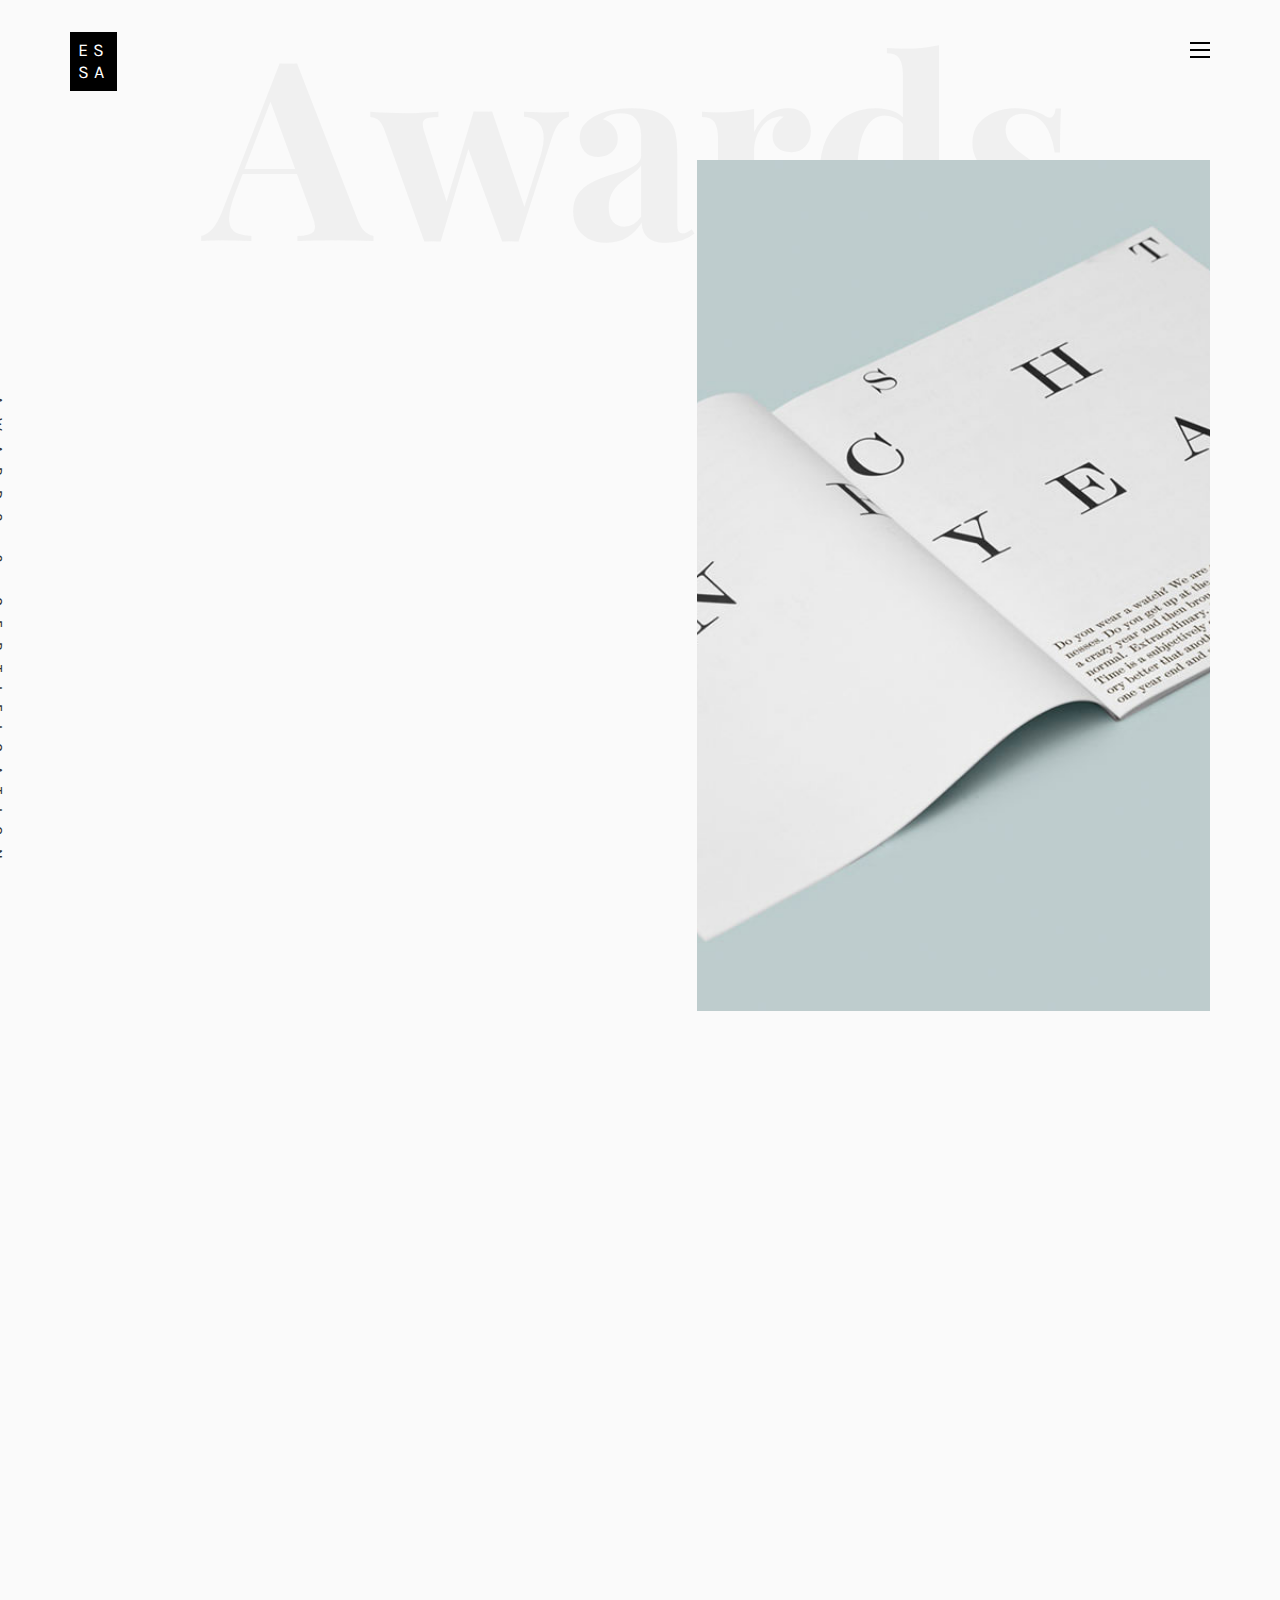
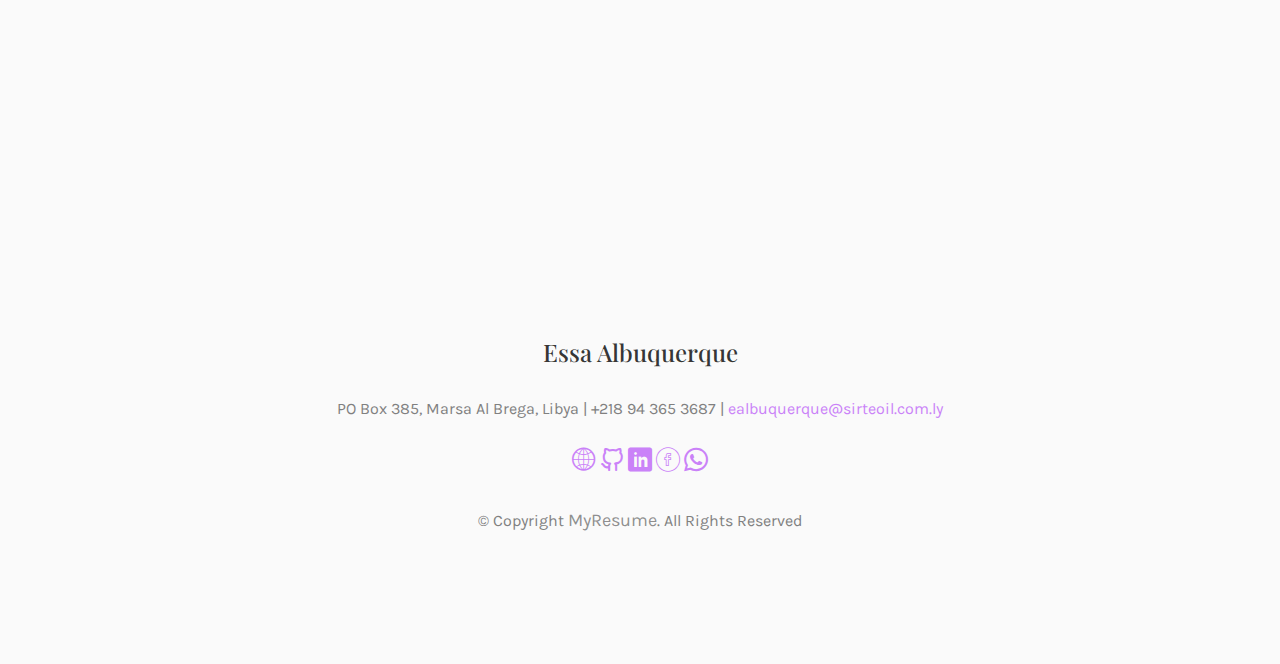
<file: awards.html>
<!DOCTYPE HTML>
<html>
<head>
    <meta charset="utf-8">
    <meta http-equiv="X-UA-Compatible" content="IE=edge">
    <title>Essa Resume - Awards</title>
    <meta name="viewport" content="width=device-width, initial-scale=1">
    <meta name="description" content="" />
    <meta name="keywords" content="" />
    <meta name="author" content="" />

    <!-- Facebook and Twitter integration -->
    <meta property="og:title" content="" />
    <meta property="og:image" content="" />
    <meta property="og:url" content="" />
    <meta property="og:site_name" content="" />
    <meta property="og:description" content="" />
    <meta name="twitter:title" content="" />
    <meta name="twitter:image" content="" />
    <meta name="twitter:url" content="" />
    <meta name="twitter:card" content="" />

    <!-- Place favicon.ico and apple-touch-icon.png in the root directory -->
    <link rel="shortcut icon" href="favicon.ico">

    <link href="https://fonts.googleapis.com/css?family=Karla:400,700" rel="stylesheet">
    <link href="https://fonts.googleapis.com/css?family=Playfair+Display:400,400i,700" rel="stylesheet">

    <!-- Animate.css -->
    <link rel="stylesheet" href="css/animate.css">
    <!-- Icomoon Icon Fonts-->
    <link rel="stylesheet" href="css/icomoon.css">
    <!-- Bootstrap  -->
    <link rel="stylesheet" href="css/bootstrap.css">
    <!-- Owl Carousel -->
    <link rel="stylesheet" href="css/owl.carousel.min.css">
    <link rel="stylesheet" href="css/owl.theme.default.min.css">
    <!-- Magnific Popup -->
    <link rel="stylesheet" href="css/magnific-popup.css">

    <link rel="stylesheet" href="css/style.css">


    <!-- Modernizr JS -->
    <script src="js/modernizr-2.6.2.min.js"></script>
    <!-- FOR IE9 below -->
    <!--[if lt IE 9]>
    <script src="js/respond.min.js"></script>
    <![endif]-->
    <!--<style>
        .table {
            animation: fadeInAnimation ease 3s;
            animation-iteration-count: 1;
            animation-fill-mode: forwards;
        }

        @keyframes fadeInAnimation {
            0% {
                opacity: 0;
            }

            100% {
                opacity: 1;
            }
        }
    </style>-->
    <style>
        .animation {
            -webkit-animation-delay: 5s;
            animation-delay: 5s;
        }
    </style>
    <script type="text/javascript">
        $(document).ready(function () {
            $("#tableCertifications").addClass("animation");
        });
    </script>

</head>
<body>
    <nav id="colorlib-main-nav" role="navigation">
        <a href="#" class="js-colorlib-nav-toggle colorlib-nav-toggle active"><i></i></a>
        <div class="js-fullheight colorlib-table">
            <div class="colorlib-table-cell js-fullheight">
                <div class="row">
                    <div class="col-md-12">
                        <div class="form-group">
                            <input type="text" class="form-control" id="search" placeholder="Enter any key to search...">
                            <button type="submit" class="btn btn-primary"><i class="icon-search3"></i></button>
                        </div>
                    </div>
                </div>
                <div class="row">
                    <div class="col-md-12">
                        <ul>
                            <li><a href="index.html">Home</a></li>
                            <li><a href="experience.html">Experience</a></li>
                            <li><a href="education.html">Education</a></li>
                            <li><a href="work.html">Work</a></li>
                            <li><a href="skills.html">Skills</a></li>                            
                            <li class="active"><a href="awards.html">Awards</a></li>
                            <li><a href="about.html">About</a></li>
                            <li><a href="contact.html">Contact</a></li>
                        </ul>
                    </div>
                </div>
                <div class="row">
                    <div class="col-md-12">
                        <h2 class="head-title">Works</h2>
                        <a href="images/work-1.jpg" class="gallery image-popup-link text-center" style="background-image: url(images/work-1.jpg);">
                            <span><i class="icon-search3"></i></span>
                        </a>
                        <a href="images/work-2.jpg" class="gallery image-popup-link text-center" style="background-image: url(images/work-2.jpg);">
                            <span><i class="icon-search3"></i></span>
                        </a>
                        <a href="images/work-3.jpg" class="gallery image-popup-link text-center" style="background-image: url(images/work-3.jpg);">
                            <span><i class="icon-search3"></i></span>
                        </a>
                        <a href="images/work-4.jpg" class="gallery image-popup-link text-center" style="background-image: url(images/work-4.jpg);">
                            <span><i class="icon-search3"></i></span>
                        </a>
                    </div>
                </div>
            </div>
        </div>
    </nav>

    <div id="colorlib-page">
        <header>
            <div class="container">
                <div class="row">
                    <div class="col-md-12">
                        <div class="colorlib-navbar-brand">
                            <a class="colorlib-logo" href="index.html"><span>Es</span><span>sa</span></a>
                        </div>
                        <a href="#" class="js-colorlib-nav-toggle colorlib-nav-toggle"><i></i></a>
                    </div>
                </div>
            </div>
        </header>
        <div id="colorlib-services">
            <div class="container">
                <div class="row text-center">
                    <h2 class="bold">Awards</h2>
                </div>
                <div class="row">
                    <div class="col-md-12">
                        <div class="services-flex">
                            <div class="one-third">
                                <div class="row">
                                    <div class="col-md-12 col-md-offset-0 animate-box intro-heading">
                                        <span>My Awards and Certification</span>
                                        <h2>My Certifications</h2>
                                    </div>
                                </div>
                                <div class="row">
                                    <div class="col-md-12">
                                        <div class="rotate">
                                            <h2 class="heading">Awards & Certification</h2>
                                        </div>
                                    </div>
                                    <div class="col-md-12 col-md-offset-0 animate-box">
                                        <table class="table table-striped" id="tableCertifications" style="border-collapse: collapse; table-layout: auto">
                                            <thead>
                                                <tr>
                                                    <th scope="col" style="width: 20%">Course No.</th>
                                                    <th style="width: 80%">Description</th>
                                                    <th style="width: 20%">Completion</th>
                                                </tr>
                                            </thead>
                                            <tbody>
                                                <tr>
                                                    <td>MS 2124</td>
                                                    <td>Programming in C#</td>
                                                    <td>May 2008</td>
                                                </tr>
                                                <tr>
                                                    <td>MS 2543</td>
                                                    <td>Core Web Application Technologies With Visual Studio 2005</td>
                                                    <td>July 2008</td>
                                                </tr>
                                                <tr>
                                                    <td>MS 2544</td>
                                                    <td>Advanced Web Application Technologies with MS Visual Studio 2005</td>
                                                    <td>Aug 2008</td>
                                                </tr>

                                                <tr>
                                                    <td>MS 2546</td>
                                                    <td>Core Windows Forms Technologies with MS Visual Studio 2005</td>
                                                    <td>Aug 2008</td>
                                                </tr>
                                                <tr>
                                                    <td>MS 2547</td>
                                                    <td>Advanced Windows Forms Technologies with MS Visual Studio 2005</td>
                                                    <td>Aug 2008</td>
                                                </tr>
                                                <tr>
                                                    <td>MS 2541</td>
                                                    <td>Core Data Access with MS Visual Studio 2005</td>
                                                    <td>Aug 2008</td>
                                                </tr>
                                                <tr>
                                                    <td>MS 2542</td>
                                                    <td>Advanced Data Access with MS Visual Studio 2005</td>
                                                    <td>Aug 2008</td>
                                                </tr>
                                                <tr>
                                                    <td>--</td>
                                                    <td>Tekla Structures (BIM) API Development</td>
                                                    <td>Oct 2006</td>
                                                </tr>
                                                <tr>
                                                    <td>--</td>
                                                    <td>SCIA API Development</td>
                                                    <td>Aug 2006</td>
                                                </tr>
                                                <tr>
                                                    <td>--</td>
                                                    <td>PTC Certified Pro-Engineer API Development</td>
                                                    <td>Feb 2003</td>
                                                </tr>
                                            </tbody>
                                        </table>
                                    </div>

                                </div>
                            </div>
                            <div class="one-forth services-img" style="background-image: url(images/services-img.jpg);">
                            </div>
                        </div>
                    </div>
                </div>
            </div>
        </div>

        <div id="colorlib-progress">

        </div>

        <div id="colorlib-testimony">

        </div>
        <footer>
            <div id="footer">
                <div class="container">
                    <div class="row">
                        <div class="col-md-12 text-center">
                            <h3>Essa Albuquerque</h3>
                            <p>PO Box 385, Marsa Al Brega, Libya | +218 94 365 3687 | <a href="mailto:ealbuquerque@sirteoil.com.ly">ealbuquerque@sirteoil.com.ly</a></p>
                            <p class="colorlib-social-icons">
                                <a href="https://essafarhaan.github.io/Portfolio/" title="web site"><i class="icon-world2"></i></a>
                                <a href="https://github.com/EssaFarhaan/" title="github"><i class="icon-github2"></i></a>
                                <a href="https://www.linkedin.com/in/essaalbuquerque/" title="linkedin"><i class="icon-linkedin"></i></a>
                                <a href="https://www.facebook.com/profile.php?id=100009975435690" title="facebook"><i class="icon-facebook4"></i></a>
                                <a href="https://call.whatsapp.com/voice/QOttoyjoeLvi9HyFLBCcIE" title="whats app"><i class="icon-whatsapp"></i></a>
                            </p>
                            <div class="copyright">
                                &copy; Copyright <strong><span>MyResume</span></strong>. All Rights Reserved
                            </div>
                        </div>
                    </div>
                </div>
            </div>
        </footer>

    </div>

    <!-- jQuery -->
    <script src="js/jquery.min.js"></script>
    <!-- jQuery Easing -->
    <script src="js/jquery.easing.1.3.js"></script>
    <!-- Bootstrap -->
    <script src="js/bootstrap.min.js"></script>
    <!-- Waypoints -->
    <script src="js/jquery.waypoints.min.js"></script>
    <!-- Owl Carousel -->
    <script src="js/owl.carousel.min.js"></script>
    <!-- Magnific Popup -->
    <script src="js/jquery.magnific-popup.min.js"></script>
    <script src="js/magnific-popup-options.js"></script>

    <!-- Main JS (Do not remove) -->
    <script src="js/main.js"></script>

</body>
</html>
</file>
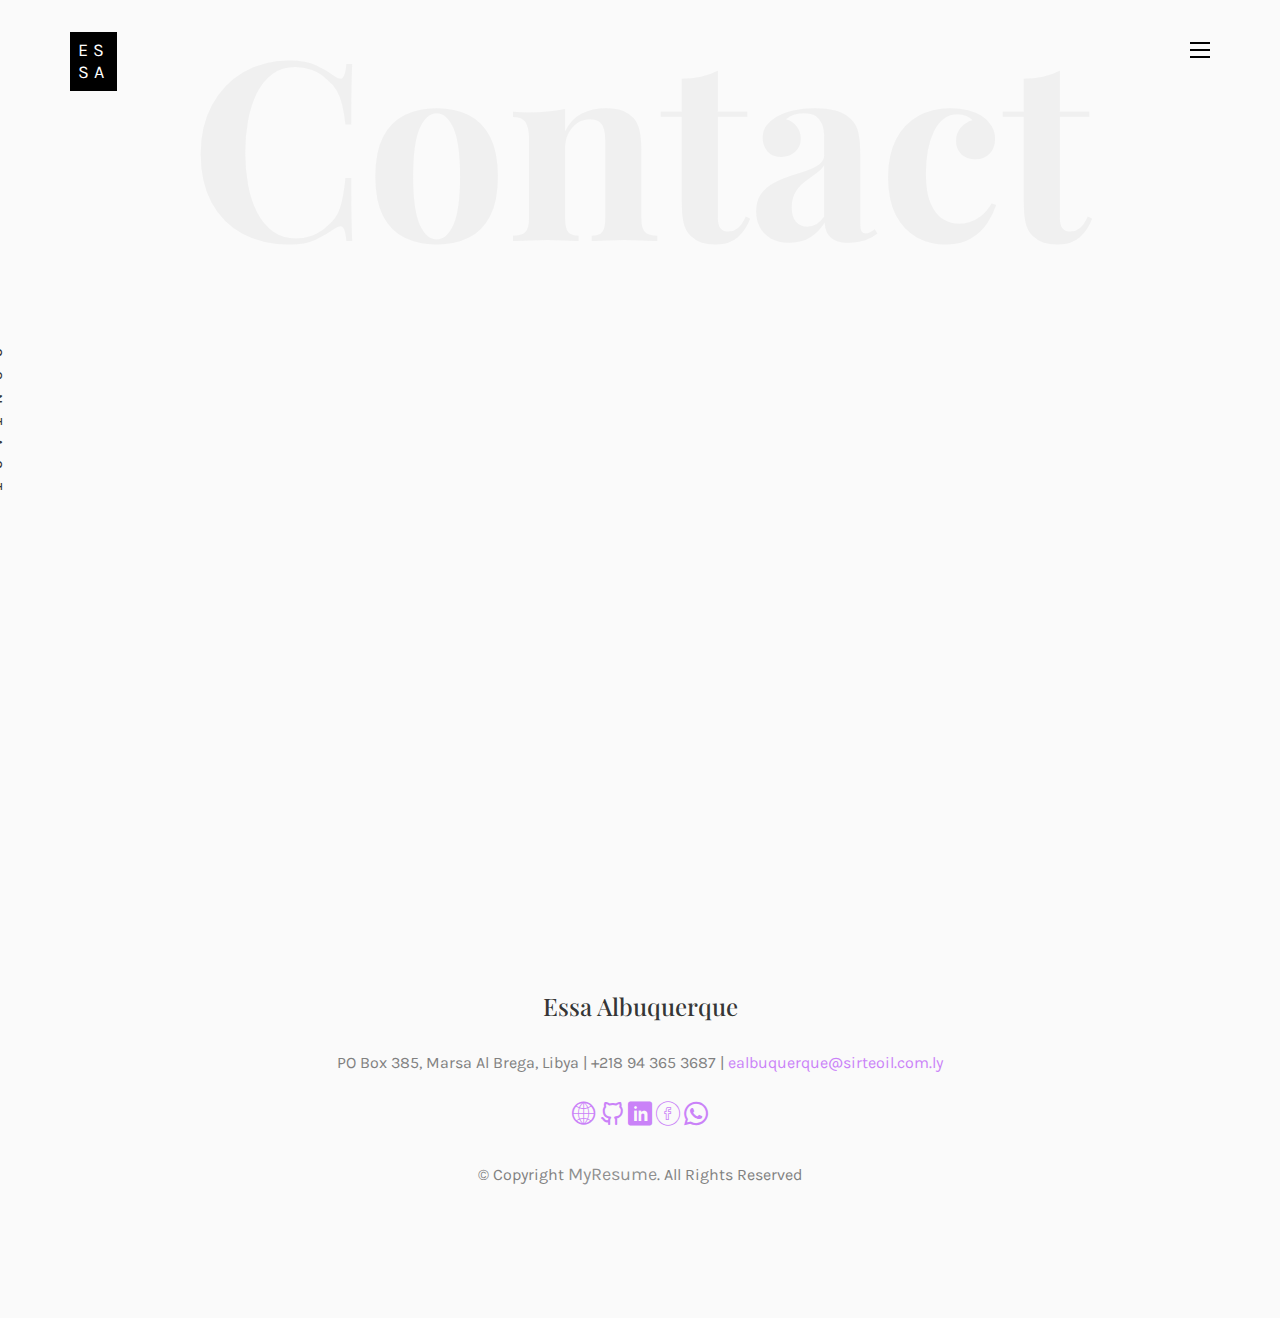
<file: contact.html>
<!DOCTYPE HTML>
<html>
<head>
    <meta charset="utf-8">
    <meta http-equiv="X-UA-Compatible" content="IE=edge">
    <title>Essa Resume - Contact</title>
    <meta name="viewport" content="width=device-width, initial-scale=1">
    <meta name="description" content="" />
    <meta name="keywords" content="" />
    <meta name="author" content="" />

    <!-- Facebook and Twitter integration -->
    <meta property="og:title" content="" />
    <meta property="og:image" content="" />
    <meta property="og:url" content="" />
    <meta property="og:site_name" content="" />
    <meta property="og:description" content="" />
    <meta name="twitter:title" content="" />
    <meta name="twitter:image" content="" />
    <meta name="twitter:url" content="" />
    <meta name="twitter:card" content="" />

    <!-- Place favicon.ico and apple-touch-icon.png in the root directory -->
    <link rel="shortcut icon" href="favicon.ico">

    <link href="https://fonts.googleapis.com/css?family=Karla:400,700" rel="stylesheet">
    <link href="https://fonts.googleapis.com/css?family=Playfair+Display:400,400i,700" rel="stylesheet">

    <!-- Animate.css -->
    <link rel="stylesheet" href="css/animate.css">
    <!-- Icomoon Icon Fonts-->
    <link rel="stylesheet" href="css/icomoon.css">
    <!-- Bootstrap  -->
    <link rel="stylesheet" href="css/bootstrap.css">
    <!-- Owl Carousel -->
    <link rel="stylesheet" href="css/owl.carousel.min.css">
    <link rel="stylesheet" href="css/owl.theme.default.min.css">
    <!-- Magnific Popup -->
    <link rel="stylesheet" href="css/magnific-popup.css">

    <link rel="stylesheet" href="css/style.css">


    <!-- Modernizr JS -->
    <script src="js/modernizr-2.6.2.min.js"></script>
    <!-- FOR IE9 below -->
    <!--[if lt IE 9]>
    <script src="js/respond.min.js"></script>
    <![endif]-->

</head>
<body>

    <nav id="colorlib-main-nav" role="navigation">
        <a href="#" class="js-colorlib-nav-toggle colorlib-nav-toggle active"><i></i></a>
        <div class="js-fullheight colorlib-table">
            <div class="colorlib-table-cell js-fullheight">
                <div class="row">
                    <div class="col-md-12">
                        <div class="form-group">
                            <input type="text" class="form-control" id="search" placeholder="Enter any key to search...">
                            <button type="submit" class="btn btn-primary"><i class="icon-search3"></i></button>
                        </div>
                    </div>
                </div>
                <div class="row">
                    <div class="col-md-12">
                        <ul>
                            <li><a href="index.html">Home</a></li>
                            <li><a href="experience.html">Experience</a></li>
                            <li><a href="education.html">Education</a></li>
                            <li><a href="work.html">Work</a></li>
                            <li><a href="skills.html">Skills</a></li>                            
                            <li><a href="awards.html">Awards</a></li>
                            <li><a href="about.html">About</a></li>
                            <li class="active"><a href="contact.html">Contact</a></li>
                        </ul>
                    </div>
                </div>
                <div class="row">
                    <div class="col-md-12">
                        <h2 class="head-title">Works</h2>
                        <a href="images/work-1.jpg" class="gallery image-popup-link text-center" style="background-image: url(images/work-1.jpg);">
                            <span><i class="icon-search3"></i></span>
                        </a>
                        <a href="images/work-2.jpg" class="gallery image-popup-link text-center" style="background-image: url(images/work-2.jpg);">
                            <span><i class="icon-search3"></i></span>
                        </a>
                        <a href="images/work-3.jpg" class="gallery image-popup-link text-center" style="background-image: url(images/work-3.jpg);">
                            <span><i class="icon-search3"></i></span>
                        </a>
                        <a href="images/work-4.jpg" class="gallery image-popup-link text-center" style="background-image: url(images/work-4.jpg);">
                            <span><i class="icon-search3"></i></span>
                        </a>
                    </div>
                </div>
            </div>
        </div>
    </nav>

    <div id="colorlib-page">
        <header>
            <div class="container">
                <div class="row">
                    <div class="col-md-12">
                        <div class="colorlib-navbar-brand">
                            <a class="colorlib-logo" href="index.html"><span>Es</span><span>sa</span></a>
                        </div>
                        <a href="#" class="js-colorlib-nav-toggle colorlib-nav-toggle"><i></i></a>
                    </div>
                </div>
            </div>
        </header>

        <div id="colorlib-contact">
            <div class="container">
                <div class="row text-center">
                    <h2 class="bold">Contact</h2>
                </div>
                <div class="row">
                    <div class="col-md-12 col-md-offset-0 text-center animate-box intro-heading">
                        <span>Contact</span>
                        <h2>Contact Me</h2>
                    </div>
                </div>
                <div class="row">
                    <div class="col-md-12">
                        <div class="rotate">
                            <h2 class="heading">Contact</h2>
                        </div>
                    </div>
                </div>
                <div class="row">
                    <div class="col-md-12 col-md-offset-0">
                        <div class="row">
                            <div class="col-md-4 animate-box">
                                <h3>My Address</h3>
                                <ul class="contact-info">
                                    <li><span><i class="icon-map5"></i></span>PO Box 385, Marsa Al Brega, Libya</li>
                                    <li><span><i class="icon-phone4"></i></span>+218 91 826 5530</li>
                                    <li><span><i class="icon-envelope2"></i></span><a href="mailto:ealbuquerque@sirteoil.com.ly">ealbuquerque@sirteoil.com.ly</a></li>
                                    <li><span><i class="icon-globe3"></i></span><a href="https://essafarhaan.github.io/Portfolio/">My Website</a></li>
                                </ul>
                            </div>
                            <div class="col-md-7 col-md-push-1 animate-box">
                                <div class="row">
                                    <form action="https://formsubmit.co/essafarhaan@yahoo.com" method="post">
                                        <div class="col-md-12">
                                            <div class="form-group">
                                                <textarea name="message" class="form-control" id="" cols="30" rows="7" placeholder="Message"></textarea>
                                            </div>
                                        </div>
                                        <div class="col-md-6">
                                            <div class="form-group">
                                                <input type="text" name="name" class="form-control" placeholder="Name">
                                            </div>
                                        </div>
                                        <div class="col-md-6">
                                            <div class="form-group">
                                                <input type="email" name="email" class="form-control" placeholder="Email">
                                            </div>
                                        </div>
                                        <div class="col-md-12">
                                            <div class="form-group">
                                                <input type="hidden" name="_captcha" value="false">
                                                <input type="hidden" name="_next" value="https://essafarhaan.github.io/Portfolio/thanks.html">
                                                <input type="submit" value="Send Message" class="btn btn-primary">
                                            </div>
                                        </div>
                                    </form>
                                </div>
                            </div>
                        </div>
                    </div>
                </div>
            </div>
        </div>

        <footer>
            <div id="footer">
                <div class="container">
                    <div class="row">
                        <div class="col-md-12 text-center">
                            <h3>Essa Albuquerque</h3>
                            <p>PO Box 385, Marsa Al Brega, Libya | +218 94 365 3687 | <a href="mailto:ealbuquerque@sirteoil.com.ly">ealbuquerque@sirteoil.com.ly</a></p>
                            <p class="colorlib-social-icons">
                                <a href="https://essafarhaan.github.io/Portfolio/" title="web site"><i class="icon-world2"></i></a>
                                <a href="https://github.com/EssaFarhaan/" title="github"><i class="icon-github2"></i></a>
                                <a href="https://www.linkedin.com/in/essaalbuquerque/" title="linkedin"><i class="icon-linkedin"></i></a>
                                <a href="https://www.facebook.com/profile.php?id=100009975435690" title="facebook"><i class="icon-facebook4"></i></a>
                                <a href="https://call.whatsapp.com/voice/QOttoyjoeLvi9HyFLBCcIE" title="whats app"><i class="icon-whatsapp"></i></a>
                            </p>
                            <div class="copyright">
                                &copy; Copyright <strong><span>MyResume</span></strong>. All Rights Reserved
                            </div>
                        </div>
                    </div>
                </div>
            </div>
        </footer>

    </div>

    <!-- jQuery -->
    <script src="js/jquery.min.js"></script>
    <!-- jQuery Easing -->
    <script src="js/jquery.easing.1.3.js"></script>
    <!-- Bootstrap -->
    <script src="js/bootstrap.min.js"></script>
    <!-- Waypoints -->
    <script src="js/jquery.waypoints.min.js"></script>
    <!-- Owl Carousel -->
    <script src="js/owl.carousel.min.js"></script>
    <!-- Magnific Popup -->
    <script src="js/jquery.magnific-popup.min.js"></script>
    <script src="js/magnific-popup-options.js"></script>

    <!-- Main JS (Do not remove) -->
    <script src="js/main.js"></script>
</body>
</html>
</file>
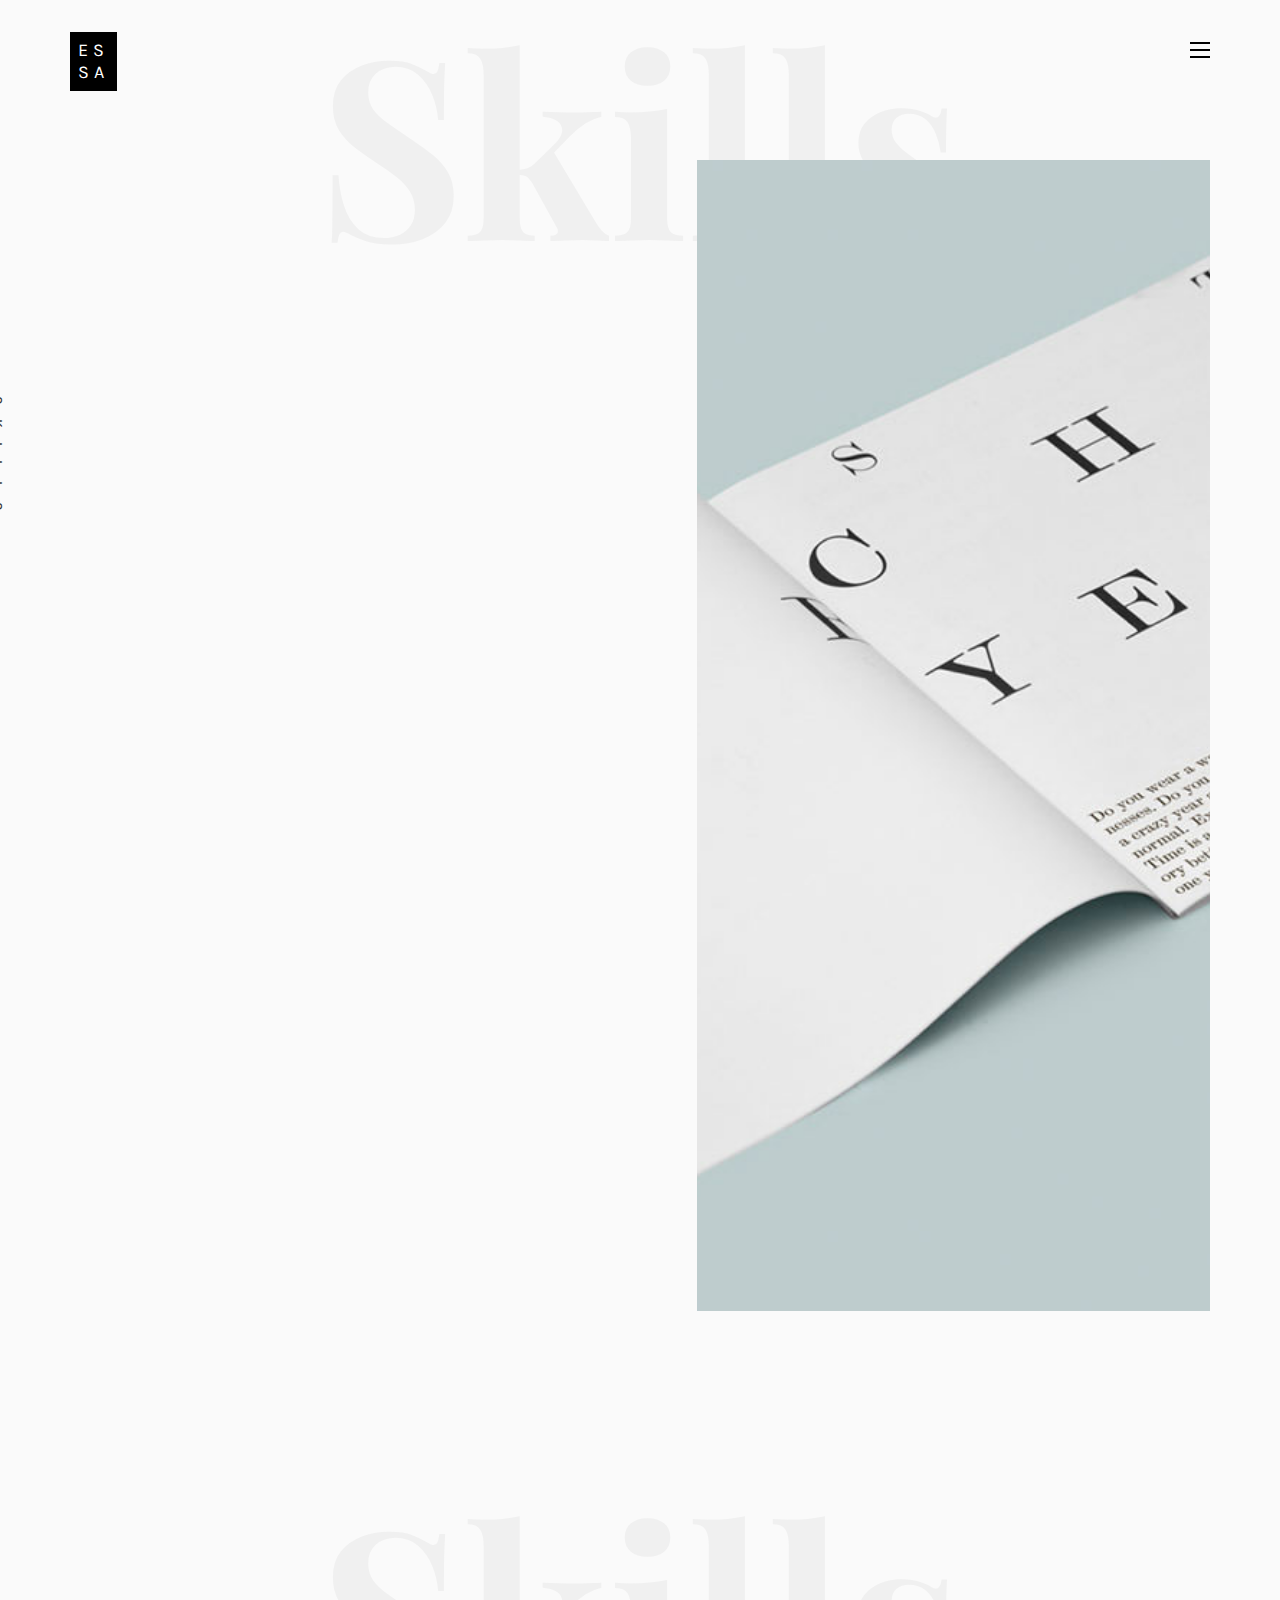
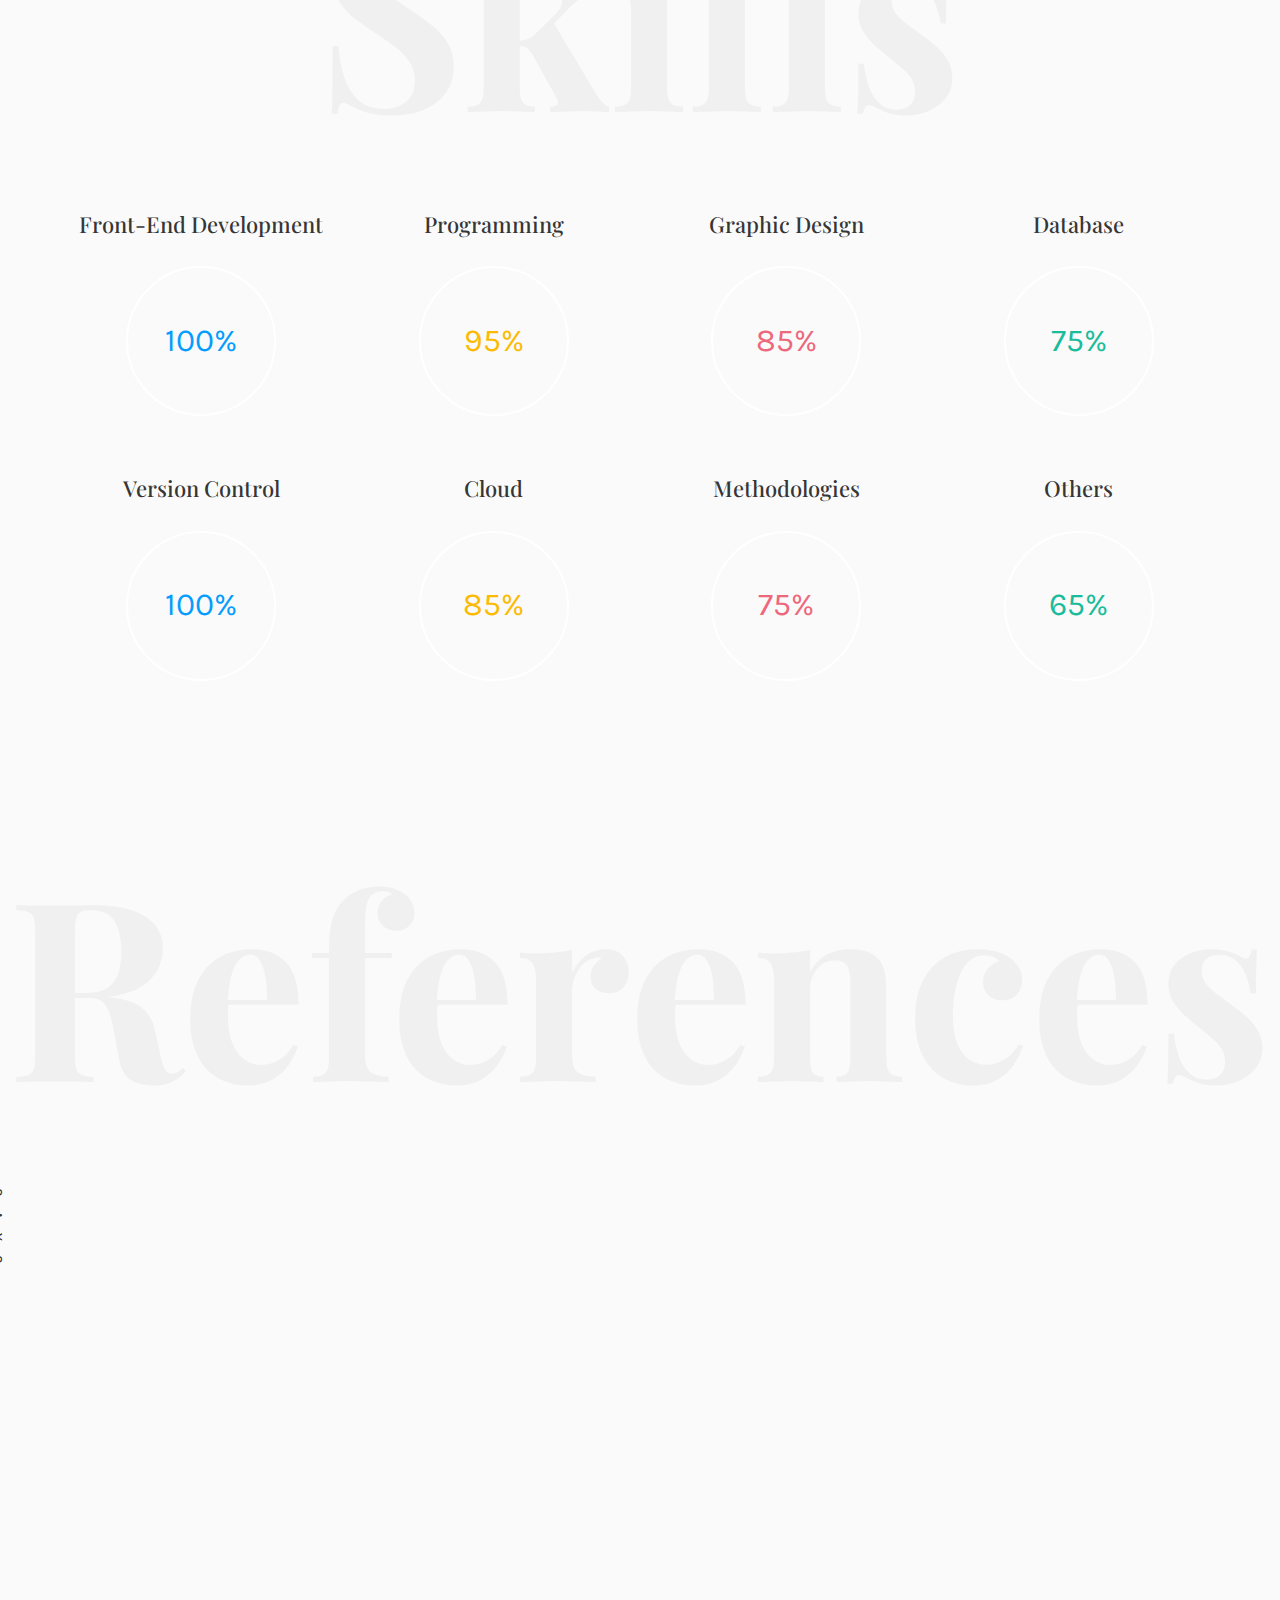
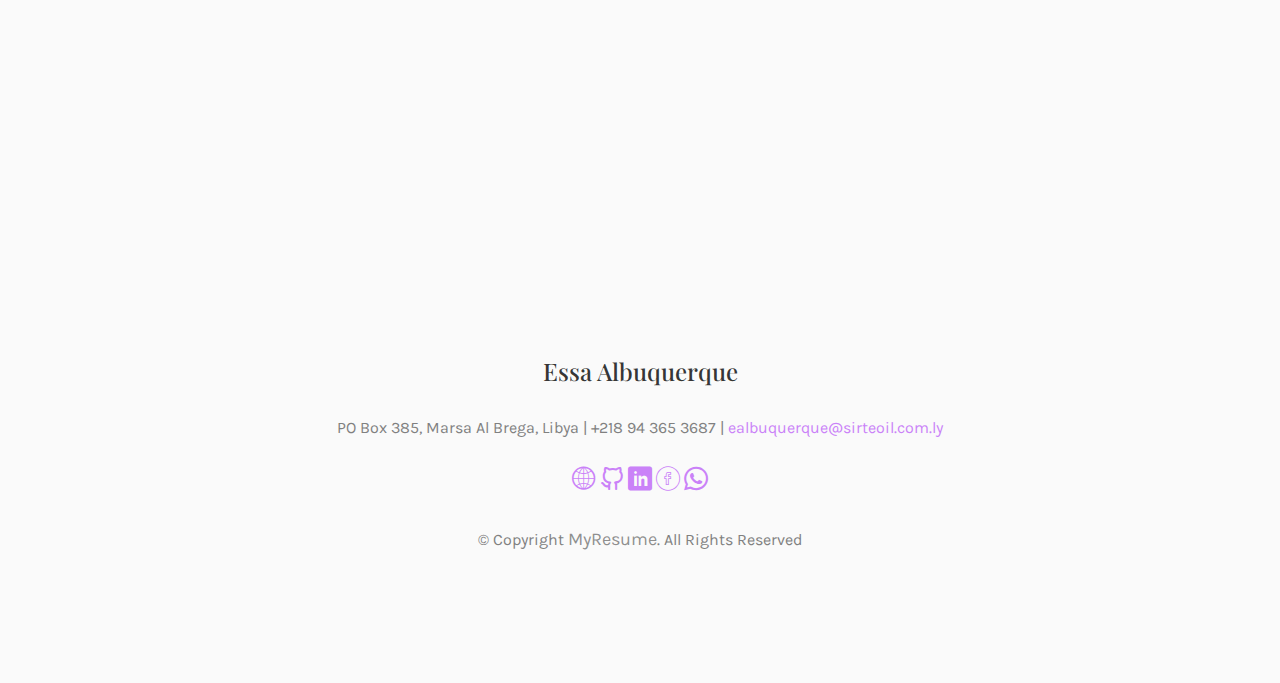
<file: skills.html>
<!DOCTYPE HTML>
<html>
<head>
    <meta charset="utf-8">
    <meta http-equiv="X-UA-Compatible" content="IE=edge">
    <title>Essa Resume - Skills</title>
    <meta name="viewport" content="width=device-width, initial-scale=1">
    <meta name="description" content="" />
    <meta name="keywords" content="" />
    <meta name="author" content="" />

    <!-- Facebook and Twitter integration -->
    <meta property="og:title" content="" />
    <meta property="og:image" content="" />
    <meta property="og:url" content="" />
    <meta property="og:site_name" content="" />
    <meta property="og:description" content="" />
    <meta name="twitter:title" content="" />
    <meta name="twitter:image" content="" />
    <meta name="twitter:url" content="" />
    <meta name="twitter:card" content="" />

    <!-- Place favicon.ico and apple-touch-icon.png in the root directory -->
    <link rel="shortcut icon" href="favicon.ico">

    <link href="https://fonts.googleapis.com/css?family=Karla:400,700" rel="stylesheet">
    <link href="https://fonts.googleapis.com/css?family=Playfair+Display:400,400i,700" rel="stylesheet">

    <!-- Animate.css -->
    <link rel="stylesheet" href="css/animate.css">
    <!-- Icomoon Icon Fonts-->
    <link rel="stylesheet" href="css/icomoon.css">
    <!-- Bootstrap  -->
    <link rel="stylesheet" href="css/bootstrap.css">
    <!-- Owl Carousel -->
    <link rel="stylesheet" href="css/owl.carousel.min.css">
    <link rel="stylesheet" href="css/owl.theme.default.min.css">
    <!-- Magnific Popup -->
    <link rel="stylesheet" href="css/magnific-popup.css">

    <link rel="stylesheet" href="css/style.css">


    <!-- Modernizr JS -->
    <script src="js/modernizr-2.6.2.min.js"></script>
    <!-- FOR IE9 below -->
    <!--[if lt IE 9]>
    <script src="js/respond.min.js"></script>
    <![endif]-->

</head>
<body>
    <nav id="colorlib-main-nav" role="navigation">
        <a href="#" class="js-colorlib-nav-toggle colorlib-nav-toggle active"><i></i></a>
        <div class="js-fullheight colorlib-table">
            <div class="colorlib-table-cell js-fullheight">
                <div class="row">
                    <div class="col-md-12">
                        <div class="form-group">
                            <input type="text" class="form-control" id="search" placeholder="Enter any key to search...">
                            <button type="submit" class="btn btn-primary"><i class="icon-search3"></i></button>
                        </div>
                    </div>
                </div>
                <div class="row">
                    <div class="col-md-12">
                        <ul>
                            <li><a href="index.html">Home</a></li>
                            <li><a href="experience.html">Experience</a></li>
                            <li><a href="education.html">Education</a></li>
                            <li><a href="work.html">Work</a></li>
                            <li class="active"><a href="skills.html">Skills</a></li>                            
                            <li><a href="awards.html">Awards</a></li>
                            <li><a href="about.html">About</a></li>
                            <li><a href="contact.html">Contact</a></li>
                        </ul>
                    </div>
                </div>
                <div class="row">
                    <div class="col-md-12">
                        <h2 class="head-title">Works</h2>
                        <a href="images/work-1.jpg" class="gallery image-popup-link text-center" style="background-image: url(images/work-1.jpg);">
                            <span><i class="icon-search3"></i></span>
                        </a>
                        <a href="images/work-2.jpg" class="gallery image-popup-link text-center" style="background-image: url(images/work-2.jpg);">
                            <span><i class="icon-search3"></i></span>
                        </a>
                        <a href="images/work-3.jpg" class="gallery image-popup-link text-center" style="background-image: url(images/work-3.jpg);">
                            <span><i class="icon-search3"></i></span>
                        </a>
                        <a href="images/work-4.jpg" class="gallery image-popup-link text-center" style="background-image: url(images/work-4.jpg);">
                            <span><i class="icon-search3"></i></span>
                        </a>
                    </div>
                </div>
            </div>
        </div>
    </nav>

    <div id="colorlib-page">
        <header>
            <div class="container">
                <div class="row">
                    <div class="col-md-12">
                        <div class="colorlib-navbar-brand">
                            <a class="colorlib-logo" href="index.html"><span>Es</span><span>sa</span></a>
                        </div>
                        <a href="#" class="js-colorlib-nav-toggle colorlib-nav-toggle"><i></i></a>
                    </div>
                </div>
            </div>
        </header>
        <div id="colorlib-services">
            <div class="container">
                <div class="row text-center">
                    <h2 class="bold">Skills</h2>
                </div>
                <div class="row">
                    <div class="col-md-12">
                        <div class="services-flex">
                            <div class="one-third">
                                <div class="row">
                                    <div class="col-md-12 col-md-offset-0 animate-box intro-heading">
                                        <span>My Skills</span>
                                        <h2>Here Are Some of My Skills</h2>
                                    </div>
                                </div>
                                <div class="row">
                                    <div class="col-md-12">
                                        <div class="rotate">
                                            <h2 class="heading">Skills</h2>
                                        </div>
                                    </div>
                                    <div class="col-md-6">
                                        <div class="services animate-box">
                                            <h3>1 - Front End Development</h3>
                                            <ul>
                                                <li>HTML / CSS</li>
                                                <li>Bootstrap</li>
                                                <li>React / Angular / Jquery</li>
                                            </ul>
                                        </div>
                                        <div class="services animate-box">
                                            <h3>3 - Graphic Design</h3>
                                            <ul>
                                                <li>UI/UX Design</li>
                                                <li>Website &amp; Digital Design</li>
                                                <li>Branding &amp; Visual Identity</li>
                                            </ul>
                                        </div>
                                    </div>
                                    <div class="col-md-6">
                                        <div class="services animate-box">
                                            <h3>2 - Programming</h3>
                                            <ul>
                                                <li>SQL</li>
                                                <li>C#. / C++ / Java</li>
                                                <li>VB.NET</li>
                                            </ul>
                                        </div>
                                        <div class="services animate-box">
                                            <h3>4 - Database</h3>
                                            <ul>
                                                <li>SQL Server</li>
                                                <li>Oracle</li>
                                                <li>Sap Hana</li>
                                            </ul>
                                        </div>
                                    </div>
                                    <div class="col-md-6">

                                        <div class="services animate-box">
                                            <h3>5 - Version Control</h3>
                                            <ul>
                                                <li>Git</li>
                                                <li>TFS</li>
                                                <li>SVN</li>
                                            </ul>
                                        </div>
                                        <div class="services animate-box">
                                            <h3>7 - Methodologies</h3>
                                            <ul>
                                                <li>Agile</li>
                                                <li>Scrum</li>
                                                <li>Waterfall</li>
                                            </ul>
                                        </div>
                                    </div>
                                    <div class="col-md-6">
                                        <div class="services animate-box">
                                            <h3>6 - Cloud</h3>
                                            <ul>
                                                <li>Azure</li>
                                                <li>AWS</li>
                                                <li>Google Cloud</li>
                                            </ul>
                                        </div>
                                        <div class="services animate-box">
                                            <h3>8 - Others</h3>
                                            <ul>
                                                <li>Testing</li>
                                                <li>Reporting</li>
                                                <li>Documentation</li>
                                            </ul>
                                        </div>
                                    </div>
                                </div>
                            </div>
                            <div class="one-forth services-img" style="background-image: url(images/services-img.jpg);">
                            </div>
                        </div>
                    </div>
                </div>
            </div>
        </div>

        <div id="colorlib-progress">
            <div class="container">
                <div class="row text-center">
                    <h2 class="bold">Skills</h2>
                </div>
                <div class="row">
                    <div class="col-md-12 col-md-offset-0 text-center animate-box intro-heading">
                        <span>Skills</span>
                        <h2>My Skills</h2>
                    </div>
                </div>
                <div class="row">
                    <div class="col-md-3 col-sm-6 text-center">
                        <h2 class="progress-head">Front-End Development</h2>
                        <div class="progress blue">
                            <span class="progress-left">
                                <span class="progress-bar"></span>
                            </span>
                            <span class="progress-right">
                                <span class="progress-bar"></span>
                            </span>
                            <div class="progress-value">100%</div>
                        </div>
                    </div>

                    <div class="col-md-3 col-sm-6 text-center">
                        <h2 class="progress-head">Programming</h2>
                        <div class="progress yellow">
                            <span class="progress-left">
                                <span class="progress-bar"></span>
                            </span>
                            <span class="progress-right">
                                <span class="progress-bar"></span>
                            </span>
                            <div class="progress-value">95%</div>
                        </div>
                    </div>

                    <div class="col-md-3 col-sm-6 text-center">
                        <h2 class="progress-head">Graphic Design</h2>
                        <div class="progress pink">
                            <span class="progress-left">
                                <span class="progress-bar"></span>
                            </span>
                            <span class="progress-right">
                                <span class="progress-bar"></span>
                            </span>
                            <div class="progress-value">85%</div>
                        </div>
                    </div>

                    <div class="col-md-3 col-sm-6 text-center">
                        <h2 class="progress-head">Database</h2>
                        <div class="progress green">
                            <span class="progress-left">
                                <span class="progress-bar"></span>
                            </span>
                            <span class="progress-right">
                                <span class="progress-bar"></span>
                            </span>
                            <div class="progress-value">75%</div>
                        </div>
                    </div>

                    <div class="col-md-3 col-sm-6 text-center" style="margin-top: 60px">
                        <h2 class="progress-head">Version Control</h2>
                        <div class="progress blue">
                            <span class="progress-left">
                                <span class="progress-bar"></span>
                            </span>
                            <span class="progress-right">
                                <span class="progress-bar"></span>
                            </span>
                            <div class="progress-value">100%</div>
                        </div>
                    </div>

                    <div class="col-md-3 col-sm-6 text-center" style="margin-top: 60px">
                        <h2 class="progress-head">Cloud</h2>
                        <div class="progress yellow">
                            <span class="progress-left">
                                <span class="progress-bar"></span>
                            </span>
                            <span class="progress-right">
                                <span class="progress-bar"></span>
                            </span>
                            <div class="progress-value">85%</div>
                        </div>
                    </div>

                    <div class="col-md-3 col-sm-6 text-center" style="margin-top: 60px">
                        <h2 class="progress-head">Methodologies</h2>
                        <div class="progress pink">
                            <span class="progress-left">
                                <span class="progress-bar"></span>
                            </span>
                            <span class="progress-right">
                                <span class="progress-bar"></span>
                            </span>
                            <div class="progress-value">75%</div>
                        </div>
                    </div>

                    <div class="col-md-3 col-sm-6 text-center" style="margin-top: 60px">
                        <h2 class="progress-head">Others</h2>
                        <div class="progress green">
                            <span class="progress-left">
                                <span class="progress-bar"></span>
                            </span>
                            <span class="progress-right">
                                <span class="progress-bar"></span>
                            </span>
                            <div class="progress-value">65%</div>
                        </div>
                    </div>
                </div>
            </div>
        </div>

        <div id="colorlib-testimony">
            <div class="container">
                <div class="row text-center">
                    <h2 class="bold">References</h2>
                </div>
                <div class="row">
                    <div class="col-md-12 col-md-offset-0 text-center animate-box intro-heading">
                        <span>References</span>
                        <h2>Colleagues Say</h2>
                    </div>
                </div>
                <div class="row">
                    <div class="col-md-12">
                        <div class="rotate">
                            <h2 class="heading">Says</h2>
                        </div>
                    </div>
                </div>
                <div class="row animate-box">
                    <div class="owl-carousel">
                        <div class="item">
                            <div class="col-md-12 text-center">
                                <div class="testimony">
                                    <blockquote>
                                        <p>"Essa is an absolute specialist in the world of software programming. I had the opportunity to work for him at Al Kuhaimi where he was the master mind in an automation done starting from the sales department >> engineering >> production. The company benefitted greatly from his dedication and hard work.</p>
                                        <p style="margin-bottom: 20px">" &mdash; Salim Ishaq</p>
                                        <h3 style="margin-top: -20px">Hardware Consultant, Allegion</h3>
                                        <h3 style="margin-top: -20px">+218 91 826 5530</h3>
                                    </blockquote>
                                </div>
                            </div>
                        </div>
                        <div class="item">
                            <div class="col-md-12 text-center">
                                <div class="testimony">
                                    <blockquote>
                                        <p>"I worked as Essa's manager at Mammut Building Systems. He built a complete project information system that is still being used today. Essa is an excellent foreseer of the user requirement.</p>
                                        <p style="margin-bottom: 20px">" &mdash; Zahid Siddiqui</p>
                                        <h3 style="margin-top: -20px">Product Research & Development Manager, Mammut Building Systems</h3>
                                        <h3 style="margin-top: -20px">+218 91 826 5530</h3>
                                    </blockquote>
                                </div>
                            </div>
                        </div>
                        <div class="item">
                            <div class="col-md-12 text-center">
                                <div class="testimony">
                                    <blockquote>
                                        <p>"Without doubt one of the most talented programmers out there. He has never failed to deliver what I ask for. Smart, trustworthy, and professional. He always delivered more than we expected providing quality and multilingual sites specifically in Arabic.</p>
                                        <p style="margin-bottom: 20px">" &mdash; Mohammed Hamdi</p>
                                        <h3 style="margin-top: -20px">IT Superintendent, Sirte Oil Company</h3>
                                        <h3 style="margin-top: -20px">+218 91 826 5530</h3>
                                    </blockquote>
                                </div>
                            </div>
                        </div>
                    </div>
                </div>
            </div>
        </div>

        <footer>
            <div id="footer">
                <div class="container">
                    <div class="row">
                        <div class="col-md-12 text-center">
                            <h3>Essa Albuquerque</h3>
                            <p>PO Box 385, Marsa Al Brega, Libya | +218 94 365 3687 | <a href="mailto:ealbuquerque@sirteoil.com.ly">ealbuquerque@sirteoil.com.ly</a></p>
                            <p class="colorlib-social-icons">
                                <a href="https://essafarhaan.github.io/Portfolio/" title="web site"><i class="icon-world2"></i></a>
                                <a href="https://github.com/EssaFarhaan/" title="github"><i class="icon-github2"></i></a>
                                <a href="https://www.linkedin.com/in/essaalbuquerque/" title="linkedin"><i class="icon-linkedin"></i></a>
                                <a href="https://www.facebook.com/profile.php?id=100009975435690" title="facebook"><i class="icon-facebook4"></i></a>
                                <a href="https://call.whatsapp.com/voice/QOttoyjoeLvi9HyFLBCcIE" title="whats app"><i class="icon-whatsapp"></i></a>
                            </p>
                            <div class="copyright">
                                &copy; Copyright <strong><span>MyResume</span></strong>. All Rights Reserved
                            </div>
                        </div>
                    </div>
                </div>
            </div>
        </footer>
    </div>

    <!-- jQuery -->
    <script src="js/jquery.min.js"></script>
    <!-- jQuery Easing -->
    <script src="js/jquery.easing.1.3.js"></script>
    <!-- Bootstrap -->
    <script src="js/bootstrap.min.js"></script>
    <!-- Waypoints -->
    <script src="js/jquery.waypoints.min.js"></script>
    <!-- Owl Carousel -->
    <script src="js/owl.carousel.min.js"></script>
    <!-- Magnific Popup -->
    <script src="js/jquery.magnific-popup.min.js"></script>
    <script src="js/magnific-popup-options.js"></script>

    <!-- Main JS (Do not remove) -->
    <script src="js/main.js"></script>

</body>
</html>
</file>
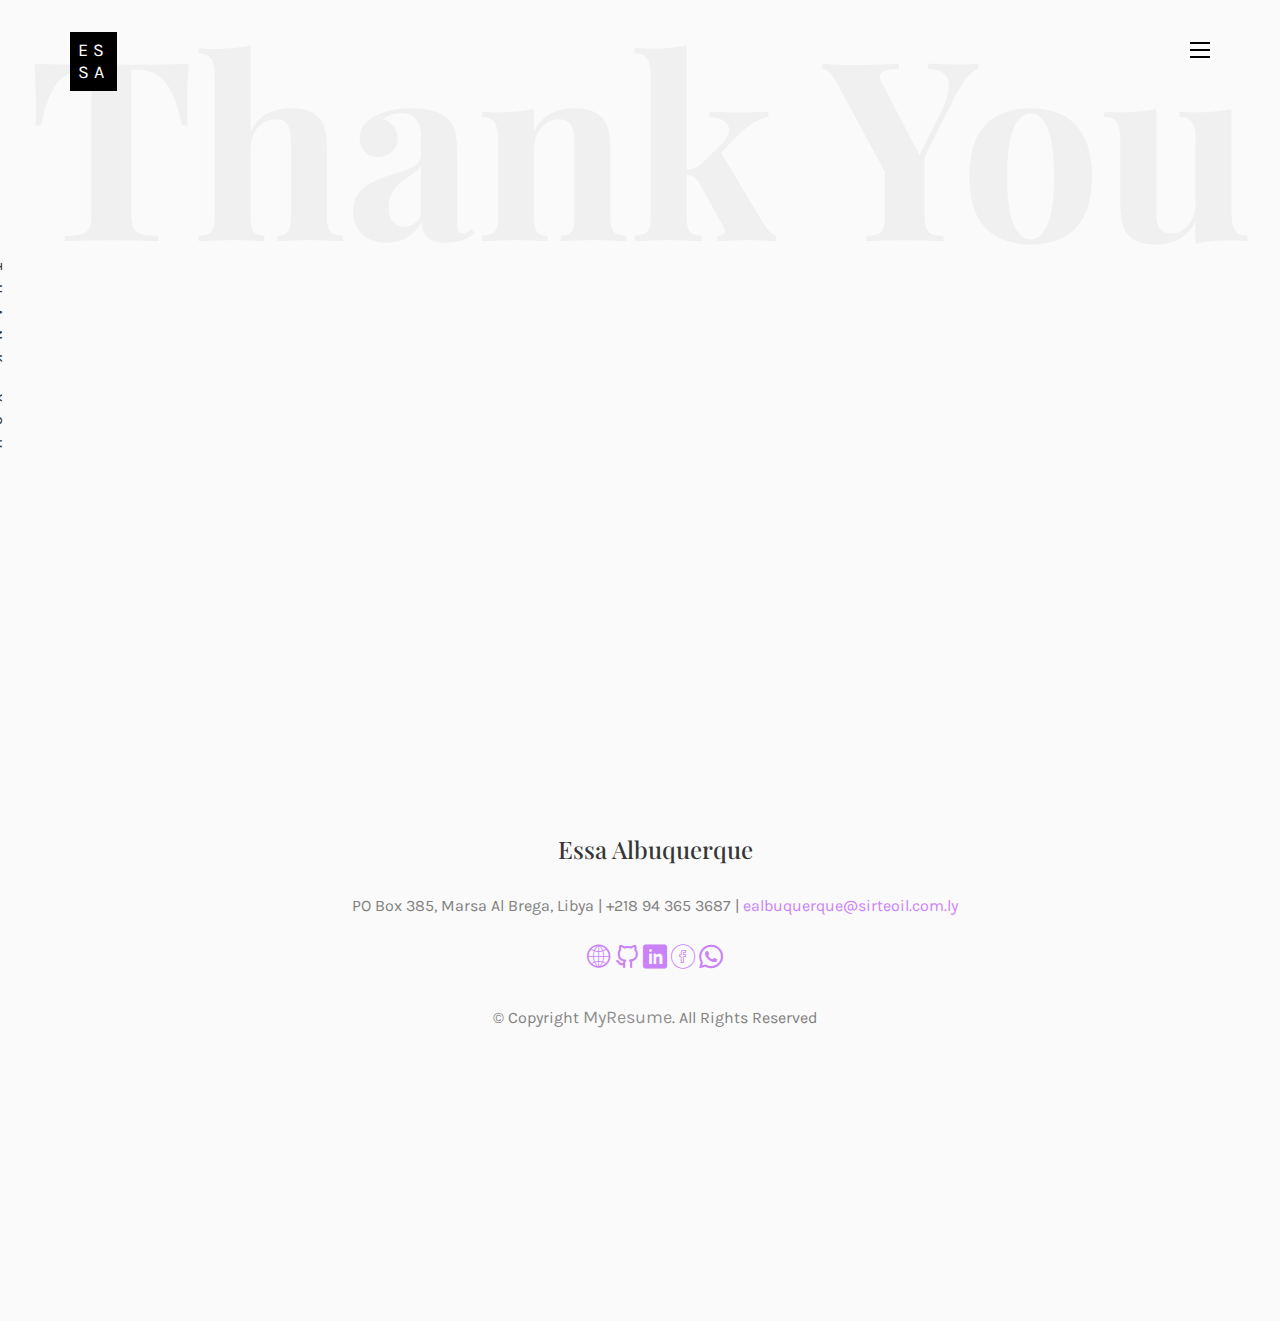
<file: thankyou.html>
<!DOCTYPE HTML>
<html>
<head>
    <meta charset="utf-8">
    <meta http-equiv="X-UA-Compatible" content="IE=edge">
    <title>Essa Resume - Thank You</title>
    <meta name="viewport" content="width=device-width, initial-scale=1">
    <meta name="description" content="" />
    <meta name="keywords" content="" />
    <meta name="author" content="" />

    <!-- Facebook and Twitter integration -->
    <meta property="og:title" content="" />
    <meta property="og:image" content="" />
    <meta property="og:url" content="" />
    <meta property="og:site_name" content="" />
    <meta property="og:description" content="" />
    <meta name="twitter:title" content="" />
    <meta name="twitter:image" content="" />
    <meta name="twitter:url" content="" />
    <meta name="twitter:card" content="" />

    <!-- Place favicon.ico and apple-touch-icon.png in the root directory -->
    <link rel="shortcut icon" href="favicon.ico">

    <link href="https://fonts.googleapis.com/css?family=Karla:400,700" rel="stylesheet">
    <link href="https://fonts.googleapis.com/css?family=Playfair+Display:400,400i,700" rel="stylesheet">

    <!-- Animate.css -->
    <link rel="stylesheet" href="css/animate.css">
    <!-- Icomoon Icon Fonts-->
    <link rel="stylesheet" href="css/icomoon.css">
    <!-- Bootstrap  -->
    <link rel="stylesheet" href="css/bootstrap.css">
    <!-- Owl Carousel -->
    <link rel="stylesheet" href="css/owl.carousel.min.css">
    <link rel="stylesheet" href="css/owl.theme.default.min.css">
    <!-- Magnific Popup -->
    <link rel="stylesheet" href="css/magnific-popup.css">

    <link rel="stylesheet" href="css/style.css">


    <!-- Modernizr JS -->
    <script src="js/modernizr-2.6.2.min.js"></script>
    <!-- FOR IE9 below -->
    <!--[if lt IE 9]>
    <script src="js/respond.min.js"></script>
    <![endif]-->

</head>
<body>
    <nav id="colorlib-main-nav" role="navigation">
        <a href="#" class="js-colorlib-nav-toggle colorlib-nav-toggle active"><i></i></a>
        <div class="js-fullheight colorlib-table">
            <div class="colorlib-table-cell js-fullheight">
                <div class="row">
                    <div class="col-md-12">
                        <div class="form-group">
                            <input type="text" class="form-control" id="search" placeholder="Enter any key to search...">
                            <button type="submit" class="btn btn-primary"><i class="icon-search3"></i></button>
                        </div>
                    </div>
                </div>
                <div class="row">
                    <div class="col-md-12">
                        <ul>
                            <li><a href="index.html">Home</a></li>
                            <li><a href="experience.html">Experience</a></li>
                            <li><a href="education.html">Education</a></li>
                            <li><a href="work.html">Work</a></li>
                            <li><a href="skills.html">Skills</a></li>                            
                            <li><a href="awards.html">Awards</a></li>
                            <li><a href="about.html">About</a></li>
                            <li><a href="contact.html">Contact</a></li>
                        </ul>
                    </div>
                </div>
                <div class="row">
                    <div class="col-md-12">
                        <h2 class="head-title">Works</h2>
                        <a href="images/work-1.jpg" class="gallery image-popup-link text-center" style="background-image: url(images/work-1.jpg);">
                            <span><i class="icon-search3"></i></span>
                        </a>
                        <a href="images/work-2.jpg" class="gallery image-popup-link text-center" style="background-image: url(images/work-2.jpg);">
                            <span><i class="icon-search3"></i></span>
                        </a>
                        <a href="images/work-3.jpg" class="gallery image-popup-link text-center" style="background-image: url(images/work-3.jpg);">
                            <span><i class="icon-search3"></i></span>
                        </a>
                        <a href="images/work-4.jpg" class="gallery image-popup-link text-center" style="background-image: url(images/work-4.jpg);">
                            <span><i class="icon-search3"></i></span>
                        </a>
                    </div>
                </div>
            </div>
        </div>
    </nav>
    <div id="colorlib-page">
        <header>
            <div class="container">
                <div class="row">
                    <div class="col-md-12">
                        <div class="colorlib-navbar-brand">
                            <a class="colorlib-logo" href="index.html"><span>Es</span><span>sa</span></a>
                        </div>
                        <a href="#" class="js-colorlib-nav-toggle colorlib-nav-toggle"><i></i></a>
                    </div>
                </div>
            </div>
        </header>
        <div id="colorlib-services">
            <div class="container">
                <div class="row text-center">
                    <h2 class="bold">Thank You</h2>
                </div>
                <div class="row">
                    <div class="col-md-12">
                        <div class="services-flex">
                            <div class="one-third">
                                <div class="row">
                                    <div class="col-md-12 col-md-offset-0 animate-box intro-heading">
                                        <!--<span>Thank You</span>
                            <h2>Thank You</h2>-->
                                    </div>
                                </div>
                                <div class="row">
                                    <div class="col-md-12">
                                        <div class="rotate">
                                            <h2 class="heading">Thank You</h2>
                                        </div>
                                    </div>
                                    <div class="col-md-12 col-md-offset-0 animate-box intro-heading" style="margin-top: 80px">
                                        <div class="vh-100 d-flex justify-content-center align-items-center">
                                            <div>
                                                <div class="mb-4 text-center">
                                                    <svg xmlns="http://www.w3.org/2000/svg" class="text-success" width="75" height="75"
                                                         fill="currentColor" class="bi bi-check-circle-fill" viewBox="0 0 16 16">
                                                        <path d="M16 8A8 8 0 1 1 0 8a8 8 0 0 1 16 0zm-3.97-3.03a.75.75 0 0 0-1.08.022L7.477 9.417 5.384 7.323a.75.75 0 0 0-1.06 1.06L6.97 11.03a.75.75 0 0 0 1.079-.02l3.992-4.99a.75.75 0 0 0-.01-1.05z" />
                                                    </svg>
                                                </div>
                                                <div class="text-center">
                                                    <h1>Thank You !</h1>
                                                    <p>I've received your message, I'll be in touch within 24 hours. <a href="#">Promise.</a></p>
                                                    <p><a href="index.html" class="btn btn-primary">Back Home</a></p>
                                                    <!--<button class="btn btn-primary">Back Home</button>-->
                                                </div>
                                            </div>
                                        </div>
                                    </div>
                                    <!--<div class="one-forth services-img" style="background-image: url(images/services-img.jpg);">
                        </div>-->
                                </div>
                            </div>
                        </div>
                    </div>
                </div>
                <footer>
                    <div id="footer">
                        <div class="container">
                            <div class="row">
                                <div class="col-md-12 text-center">
                                    <h3>Essa Albuquerque</h3>
                                    <p>PO Box 385, Marsa Al Brega, Libya | +218 94 365 3687 | <a href="mailto:ealbuquerque@sirteoil.com.ly">ealbuquerque@sirteoil.com.ly</a></p>
                                    <p class="colorlib-social-icons">
                                        <a href="https://essafarhaan.github.io/Portfolio/" title="web site"><i class="icon-world2"></i></a>
                                        <a href="https://github.com/EssaFarhaan/" title="github"><i class="icon-github2"></i></a>
                                        <a href="https://www.linkedin.com/in/essaalbuquerque/" title="linkedin"><i class="icon-linkedin"></i></a>
                                        <a href="https://www.facebook.com/profile.php?id=100009975435690" title="facebook"><i class="icon-facebook4"></i></a>
                                        <a href="https://call.whatsapp.com/voice/QOttoyjoeLvi9HyFLBCcIE" title="whats app"><i class="icon-whatsapp"></i></a>
                                    </p>
                                    <div class="copyright">
                                        &copy; Copyright <strong><span>MyResume</span></strong>. All Rights Reserved
                                    </div>
                                </div>
                            </div>
                        </div>
                    </div>
                </footer>
            </div>
        </div>
    </div>

    <!-- jQuery -->
    <script src="js/jquery.min.js"></script>
    <!-- jQuery Easing -->
    <script src="js/jquery.easing.1.3.js"></script>
    <!-- Bootstrap -->
    <script src="js/bootstrap.min.js"></script>
    <!-- Waypoints -->
    <script src="js/jquery.waypoints.min.js"></script>
    <!-- Owl Carousel -->
    <script src="js/owl.carousel.min.js"></script>
    <!-- Magnific Popup -->
    <script src="js/jquery.magnific-popup.min.js"></script>
    <script src="js/magnific-popup-options.js"></script>

    <!-- Main JS (Do not remove) -->
    <script src="js/main.js"></script>

</body>
</html>
</file>
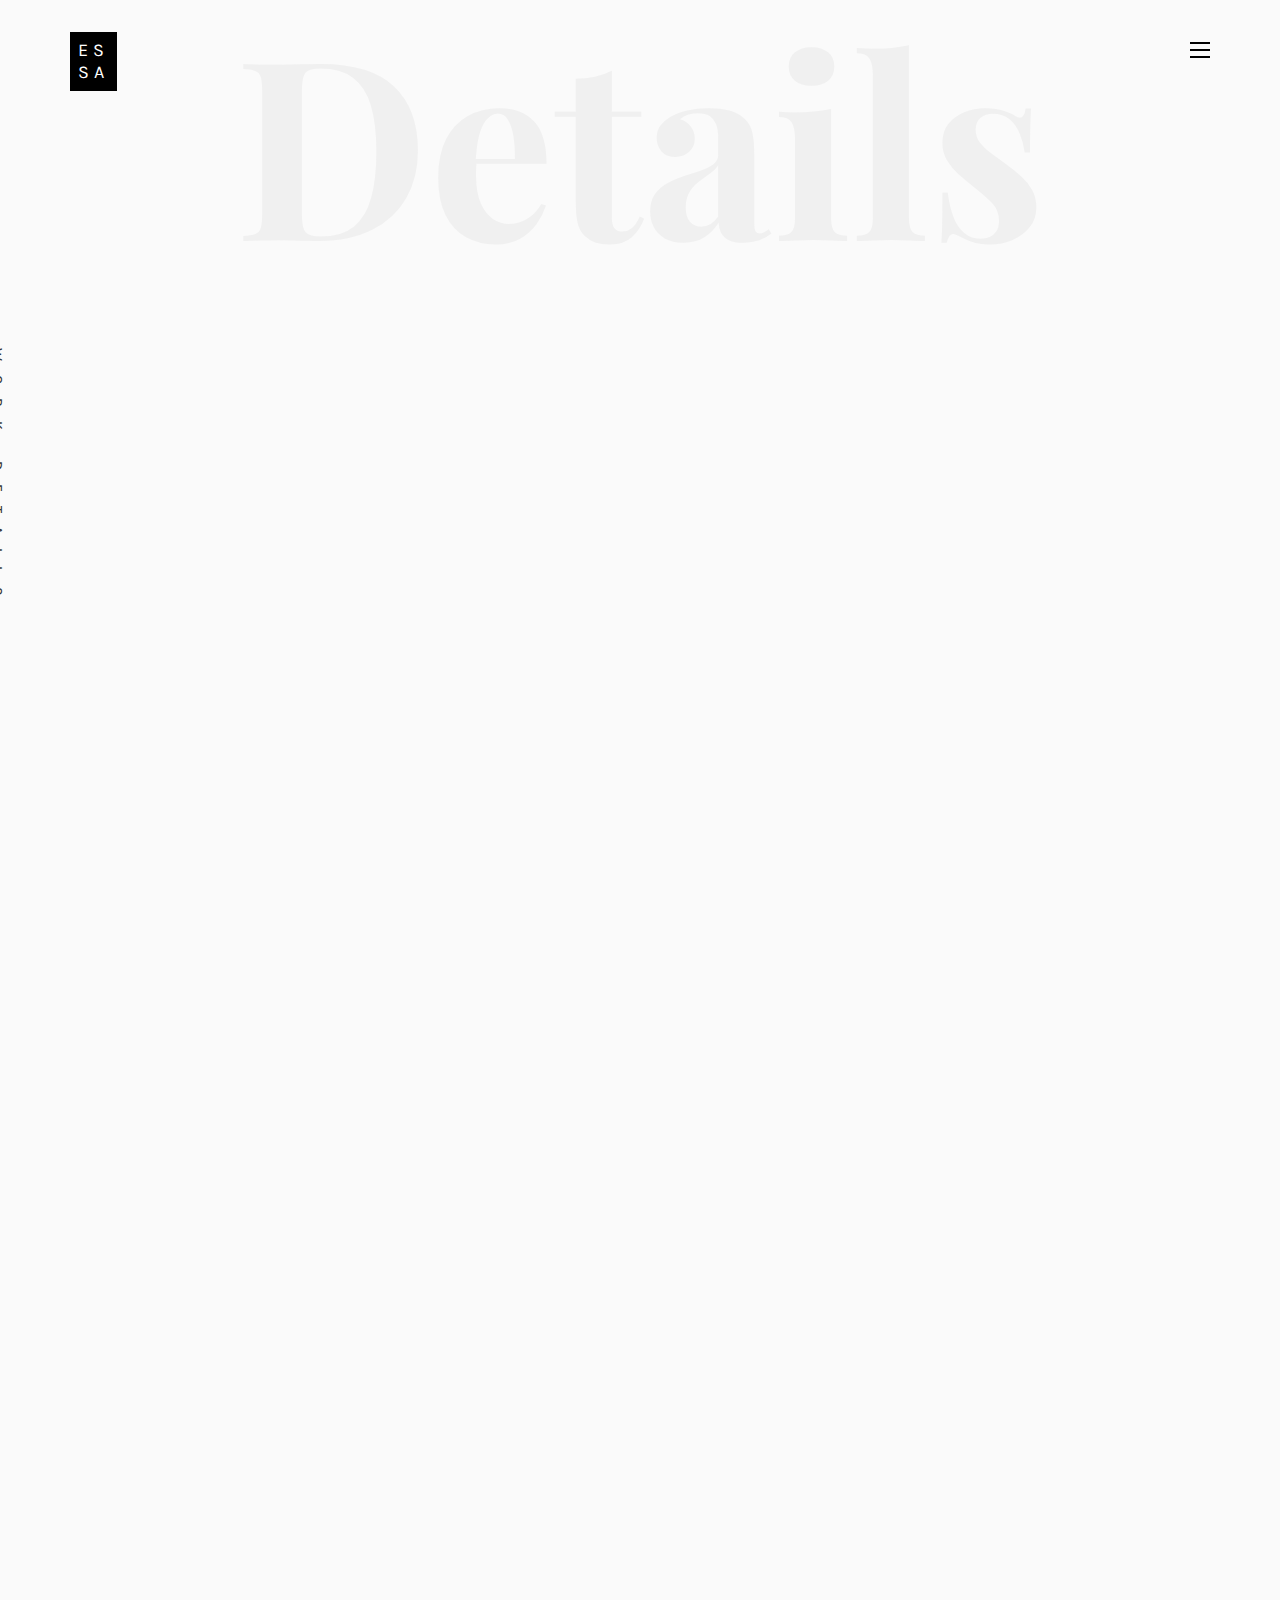
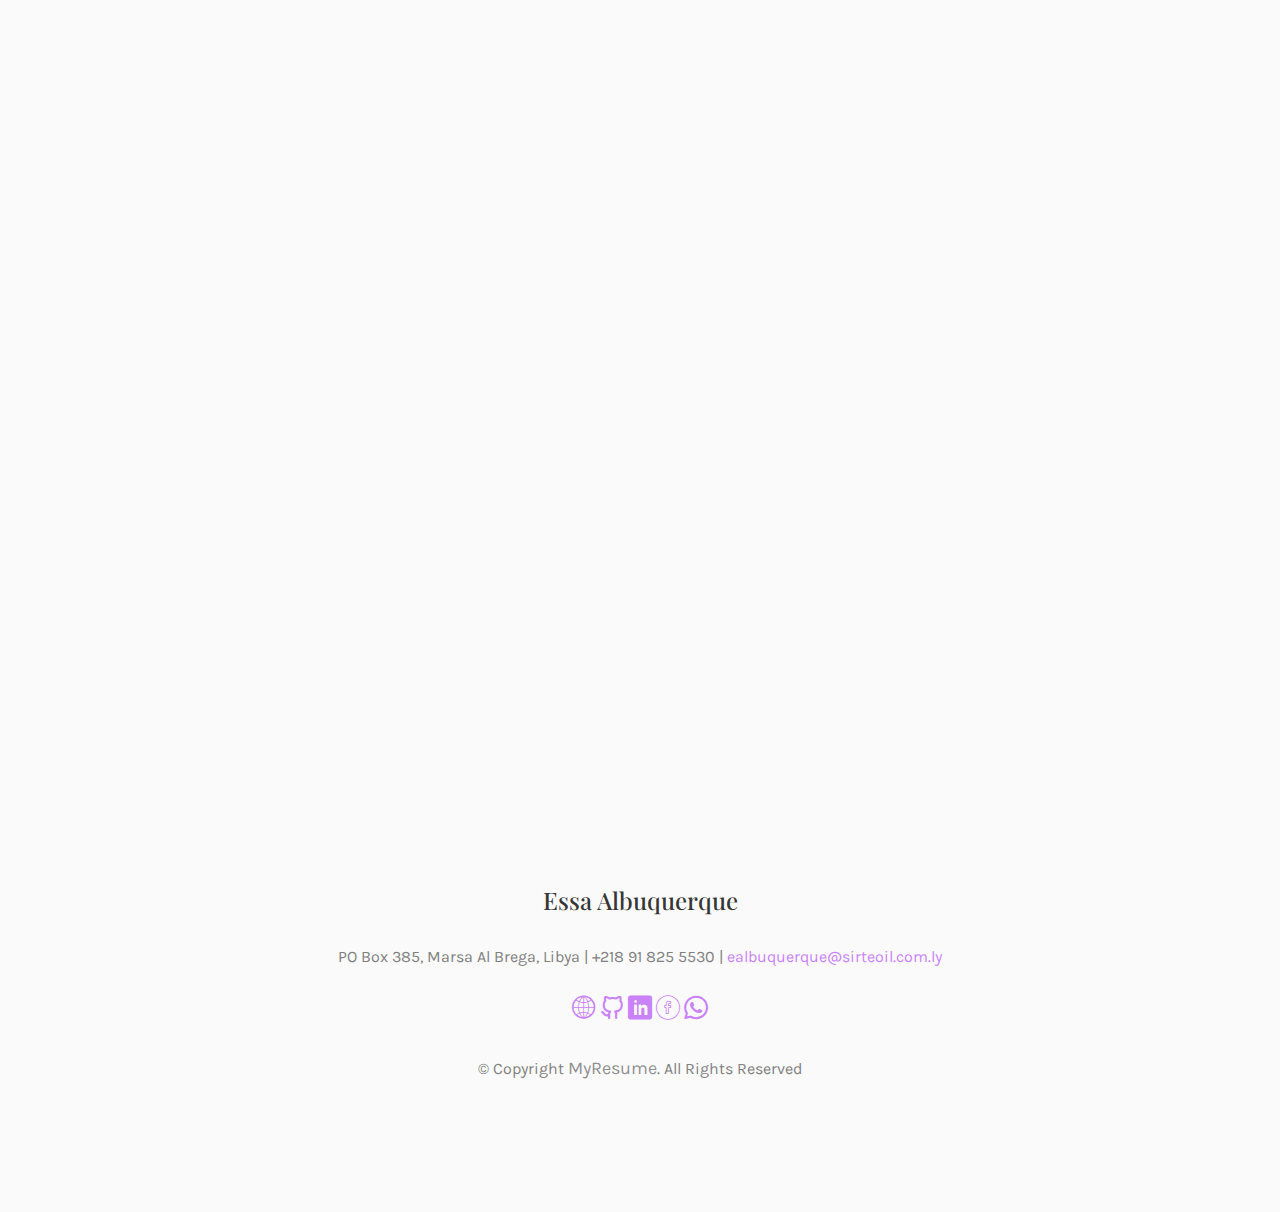
<file: work-detail-2.html>
<!DOCTYPE HTML>
<html>
<head>
    <meta charset="utf-8">
    <meta http-equiv="X-UA-Compatible" content="IE=edge">
   <title>Essa Resume - Work</title>
    <meta name="viewport" content="width=device-width, initial-scale=1">
    <meta name="description" content="" />
    <meta name="keywords" content="" />
    <meta name="author" content="" />

    <!-- Facebook and Twitter integration -->
    <meta property="og:title" content="" />
    <meta property="og:image" content="" />
    <meta property="og:url" content="" />
    <meta property="og:site_name" content="" />
    <meta property="og:description" content="" />
    <meta name="twitter:title" content="" />
    <meta name="twitter:image" content="" />
    <meta name="twitter:url" content="" />
    <meta name="twitter:card" content="" />

    <!-- Place favicon.ico and apple-touch-icon.png in the root directory -->
    <link rel="shortcut icon" href="favicon.ico">

    <link href="https://fonts.googleapis.com/css?family=Karla:400,700" rel="stylesheet">
    <link href="https://fonts.googleapis.com/css?family=Playfair+Display:400,400i,700" rel="stylesheet">

    <!-- Animate.css -->
    <link rel="stylesheet" href="css/animate.css">
    <!-- Icomoon Icon Fonts-->
    <link rel="stylesheet" href="css/icomoon.css">
    <!-- Bootstrap  -->
    <link rel="stylesheet" href="css/bootstrap.css">
    <!-- Owl Carousel -->
    <link rel="stylesheet" href="css/owl.carousel.min.css">
    <link rel="stylesheet" href="css/owl.theme.default.min.css">
    <!-- Magnific Popup -->
    <link rel="stylesheet" href="css/magnific-popup.css">

    <link rel="stylesheet" href="css/style.css">


    <!-- Modernizr JS -->
    <script src="js/modernizr-2.6.2.min.js"></script>
    <!-- FOR IE9 below -->
    <!--[if lt IE 9]>
    <script src="js/respond.min.js"></script>
    <![endif]-->

</head>
<body>
    <nav id="colorlib-main-nav" role="navigation">
        <a href="#" class="js-colorlib-nav-toggle colorlib-nav-toggle active"><i></i></a>
        <div class="js-fullheight colorlib-table">
            <div class="colorlib-table-cell js-fullheight">
                <div class="row">
                    <div class="col-md-12">
                        <div class="form-group">
                            <input type="text" class="form-control" id="search" placeholder="Enter any key to search...">
                            <button type="submit" class="btn btn-primary"><i class="icon-search3"></i></button>
                        </div>
                    </div>
                </div>
                <div class="row">
                    <div class="col-md-12">
                        <ul>
                            <li><a href="index.html">Home</a></li>
                            <li><a href="experience.html">Experience</a></li>
                            <li><a href="education.html">Education</a></li>
                            <li class="active"><a href="Work.html">Work</a></li>
                            <li><a href="skills.html">Skills</a></li>
                            <li><a href="awards.html">Awards</a></li>
                            <li><a href="about.html">About</a></li>
                            <li><a href="contact.html">Contact</a></li>
                        </ul>
                    </div>
                </div>
                <div class="row">
                    <div class="col-md-12">
                        <h2 class="head-title">Works</h2>
                        <a href="images/work-2-detail1.jpg" class="gallery image-popup-link text-center" style="background-image: url(images/work-2-detail1.jpg);">
                            <span><i class="icon-search3"></i></span>
                        </a>
                    </div>
                </div>
            </div>
        </div>
    </nav>

    <div id="colorlib-page">
        <header>
            <div class="container">
                <div class="row">
                    <div class="col-md-12">
                        <div class="colorlib-navbar-brand">
                            <a class="colorlib-logo" href="index.html"><span>Es</span><span>sa</span></a>
                        </div>
                        <a href="#" class="js-colorlib-nav-toggle colorlib-nav-toggle"><i></i></a>
                    </div>
                </div>
            </div>
        </header>
        <div id="colorlib-work">
            <div class="container">
                <div class="row text-center">
                    <h2 class="bold">Details</h2>
                </div>
                <div class="row">
                    <div class="col-md-12 col-md-offset-0 text-center animate-box intro-heading">
                        <span>Work Details</span>
                        <h2>Company Structure</h2>
                    </div>
                </div>
                <div class="row">
                    <div class="col-md-12">
                        <div class="rotate">
                            <h2 class="heading">Work Details</h2>
                        </div>
                    </div>
                </div>
                <div class="row">
                    <div class="col-md-12">
                        <div class="work-entry animate-box">
                            <a href="#!" class="work-img" style="background-image: url(images/work-2-detail1.jpg);">
                                <div class="display-t">
                                    <div class="work-name">
                                        <h2>Organization Chart</h2>
                                    </div>
                                </div>
                            </a>
                            <div class="col-md-8 col-md-offset-2">
                                <div class="desc">
                                    <p>The output of the selected department displays a graphical chart of the positions and count including the vacant positions.</p>
                                    <!--<p class="read"><a href="#">View details</a></p>-->
                                </div>
                            </div>
                        </div>
                    </div>
                    <div class="col-md-12">
                        <div class="work-entry animate-box">
                            <a href="#!" class="work-img" style="background-image: url(images/work-2-detail2.jpg);">
                                <div class="display-t">
                                    <div class="work-name">
                                        <h2>Human Resources Data</h2>
                                    </div>
                                </div>
                            </a>
                            <div class="col-md-8 col-md-offset-2">
                                <div class="desc">
                                    <p>The employee database for the Human Resources department with user friendly search functionality and CRUD operations.</p>
                                    <!--<p class="read"><a href="#">View Details</a></p>-->
                                    <p class="read"><a href="#">Live Preview</a></p>
                                </div>
                            </div>
                        </div>
                    </div>                   
                </div>
            </div>
        </div>
        <footer>
            <div id="footer">
                <div class="container">
                    <div class="row">
                        <div class="col-md-12 text-center">
                            <h3>Essa Albuquerque</h3>
                            <p>PO Box 385, Marsa Al Brega, Libya | +218 91 825 5530 | <a href="mailto:ealbuquerque@sirteoil.com.ly">ealbuquerque@sirteoil.com.ly</a></p>
                            <p class="colorlib-social-icons">
                                <a href="https://essafarhaan.github.io/Portfolio/" title="web site"><i class="icon-world2"></i></a>
                                <a href="https://github.com/EssaFarhaan/" title="github"><i class="icon-github2"></i></a>
                                <a href="https://www.linkedin.com/in/essaalbuquerque/" title="linkedin"><i class="icon-linkedin"></i></a>
                                <a href="https://www.facebook.com/profile.php?id=100009975435690" title="facebook"><i class="icon-facebook4"></i></a>
                                <a href="https://call.whatsapp.com/voice/QOttoyjoeLvi9HyFLBCcIE" title="whats app"><i class="icon-whatsapp"></i></a>
                            </p>
                            <div class="copyright">
                                &copy; Copyright <strong><span>MyResume</span></strong>. All Rights Reserved
                            </div>
                        </div>
                    </div>
                </div>
            </div>
        </footer>

    </div>

    <!-- jQuery -->
    <script src="js/jquery.min.js"></script>
    <!-- jQuery Easing -->
    <script src="js/jquery.easing.1.3.js"></script>
    <!-- Bootstrap -->
    <script src="js/bootstrap.min.js"></script>
    <!-- Waypoints -->
    <script src="js/jquery.waypoints.min.js"></script>
    <!-- Owl Carousel -->
    <script src="js/owl.carousel.min.js"></script>
    <!-- Magnific Popup -->
    <script src="js/jquery.magnific-popup.min.js"></script>
    <script src="js/magnific-popup-options.js"></script>

    <!-- Main JS (Do not remove) -->
    <script src="js/main.js"></script>

</body>
</html>
</file>
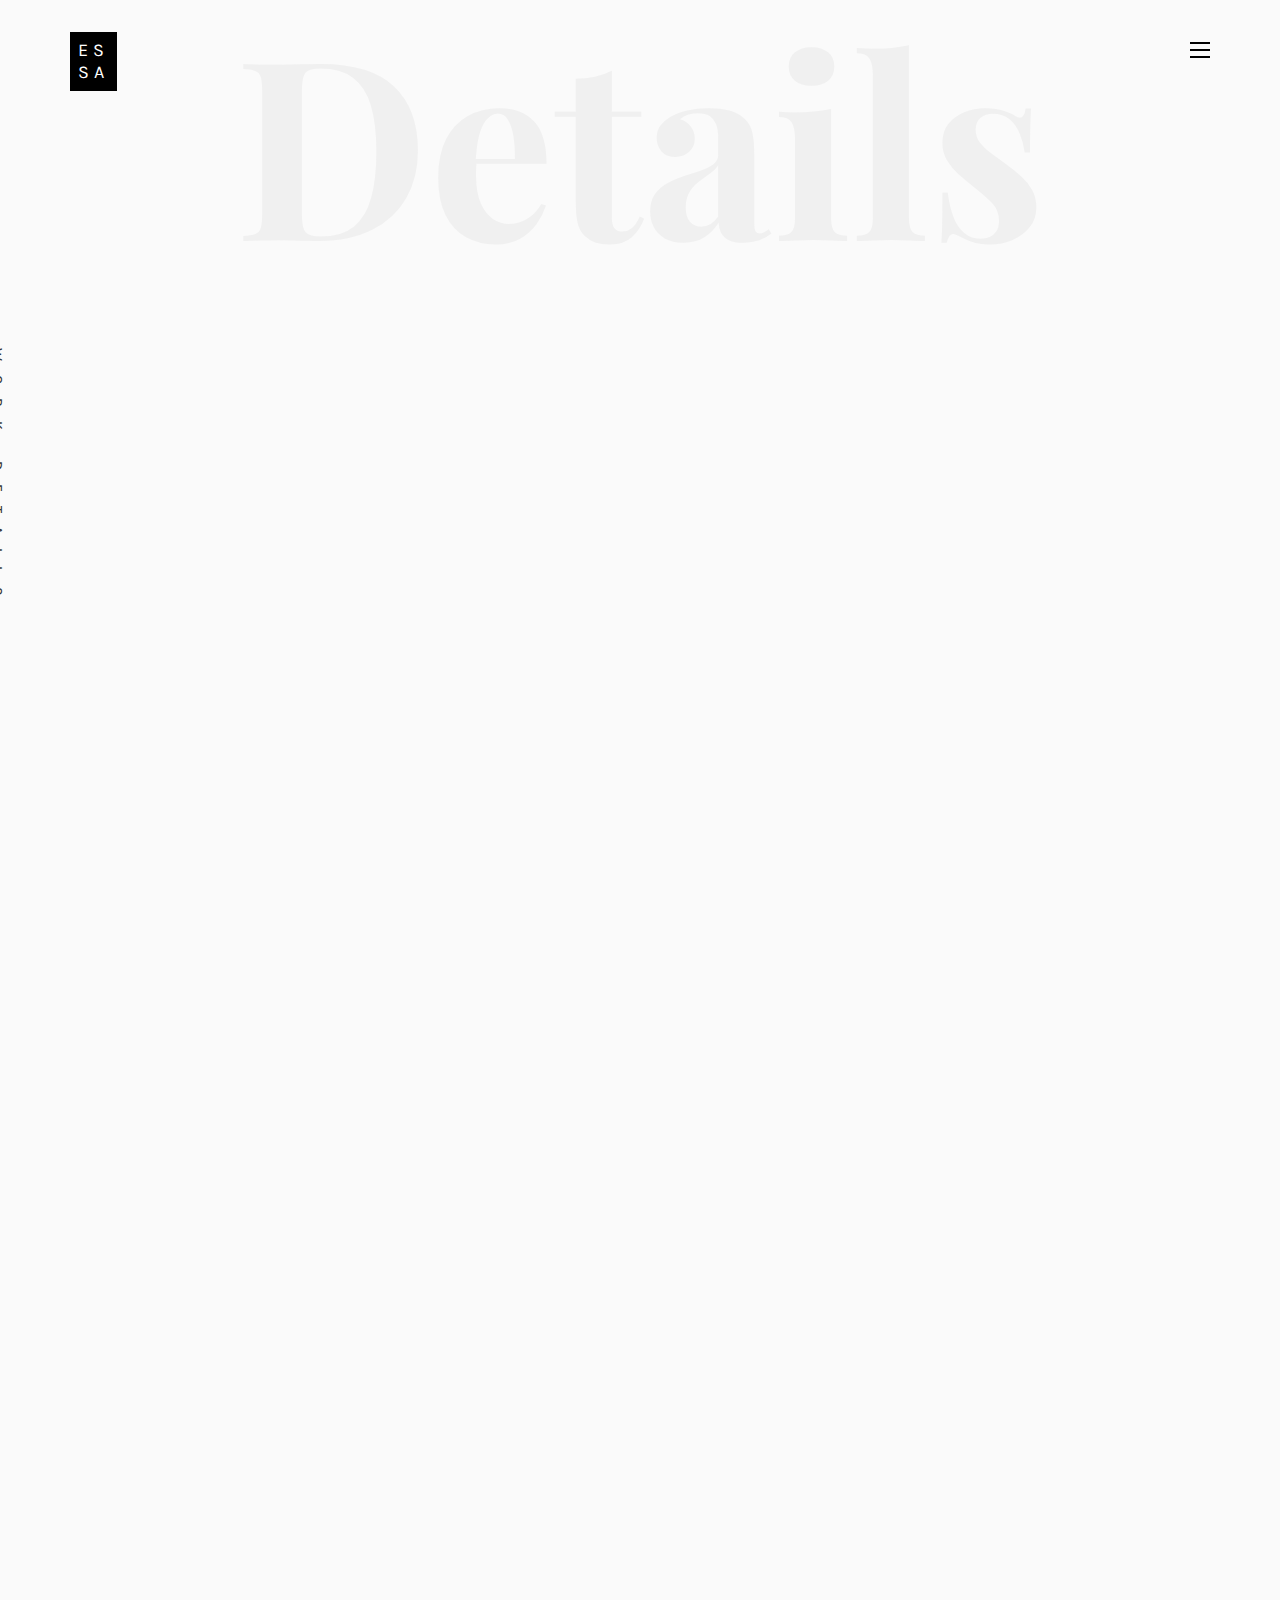
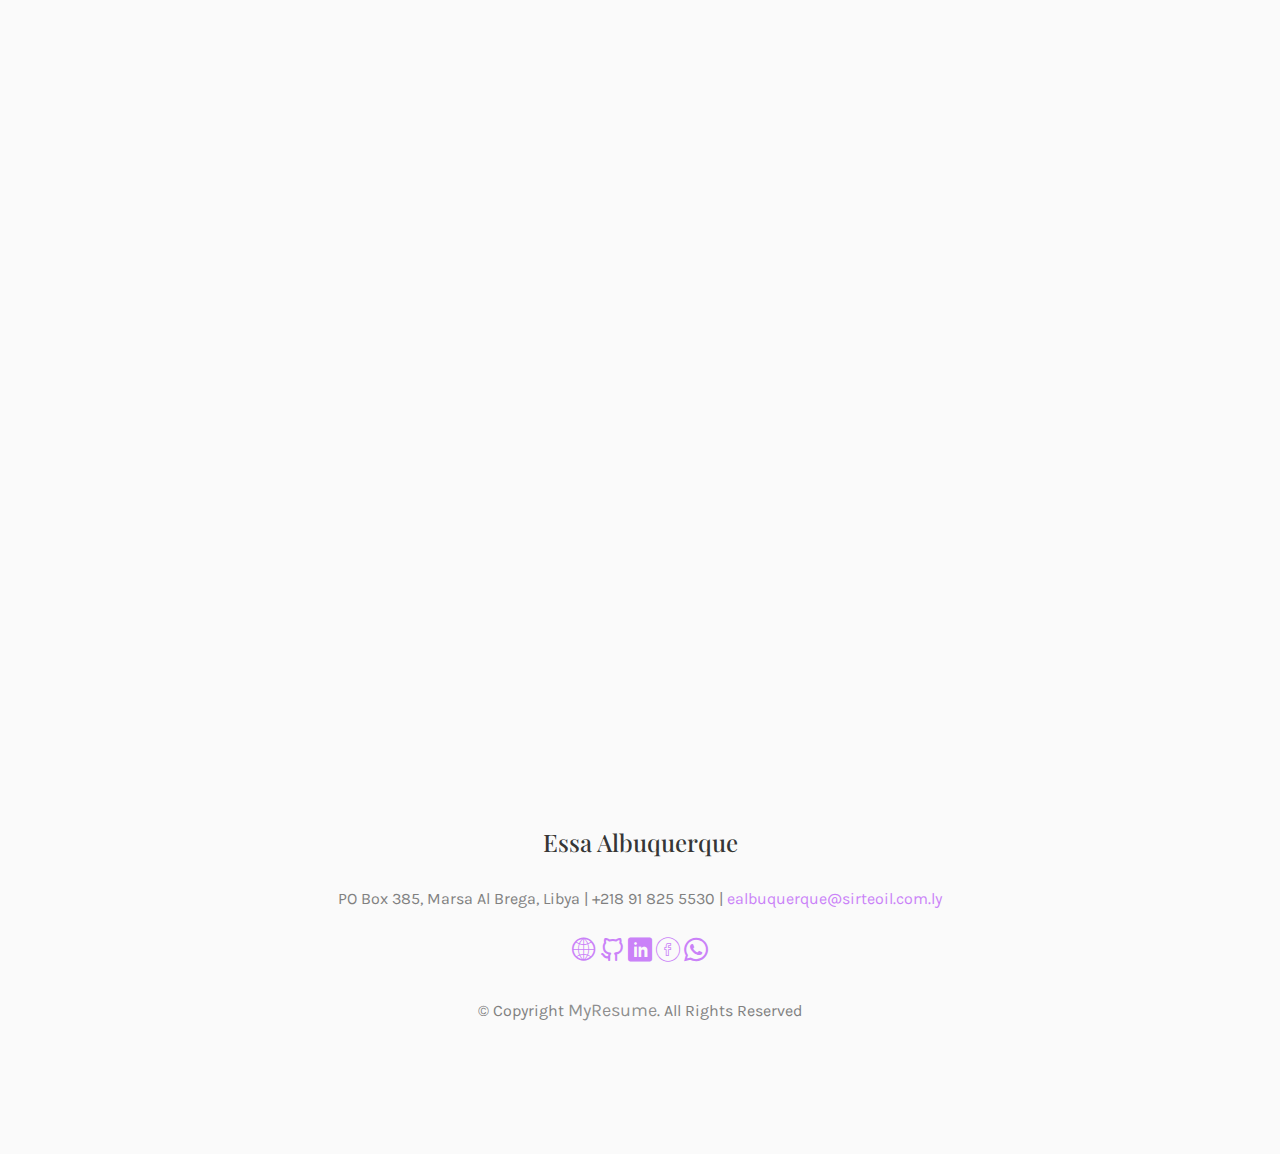
<file: work-detail-3.html>
<!DOCTYPE HTML>
<html>
<head>
    <meta charset="utf-8">
    <meta http-equiv="X-UA-Compatible" content="IE=edge">
   <title>Essa Resume - Work</title>
    <meta name="viewport" content="width=device-width, initial-scale=1">
    <meta name="description" content="" />
    <meta name="keywords" content="" />
    <meta name="author" content="" />

    <!-- Facebook and Twitter integration -->
    <meta property="og:title" content="" />
    <meta property="og:image" content="" />
    <meta property="og:url" content="" />
    <meta property="og:site_name" content="" />
    <meta property="og:description" content="" />
    <meta name="twitter:title" content="" />
    <meta name="twitter:image" content="" />
    <meta name="twitter:url" content="" />
    <meta name="twitter:card" content="" />

    <!-- Place favicon.ico and apple-touch-icon.png in the root directory -->
    <link rel="shortcut icon" href="favicon.ico">

    <link href="https://fonts.googleapis.com/css?family=Karla:400,700" rel="stylesheet">
    <link href="https://fonts.googleapis.com/css?family=Playfair+Display:400,400i,700" rel="stylesheet">

    <!-- Animate.css -->
    <link rel="stylesheet" href="css/animate.css">
    <!-- Icomoon Icon Fonts-->
    <link rel="stylesheet" href="css/icomoon.css">
    <!-- Bootstrap  -->
    <link rel="stylesheet" href="css/bootstrap.css">
    <!-- Owl Carousel -->
    <link rel="stylesheet" href="css/owl.carousel.min.css">
    <link rel="stylesheet" href="css/owl.theme.default.min.css">
    <!-- Magnific Popup -->
    <link rel="stylesheet" href="css/magnific-popup.css">

    <link rel="stylesheet" href="css/style.css">


    <!-- Modernizr JS -->
    <script src="js/modernizr-2.6.2.min.js"></script>
    <!-- FOR IE9 below -->
    <!--[if lt IE 9]>
    <script src="js/respond.min.js"></script>
    <![endif]-->

</head>
<body>
    <nav id="colorlib-main-nav" role="navigation">
        <a href="#" class="js-colorlib-nav-toggle colorlib-nav-toggle active"><i></i></a>
        <div class="js-fullheight colorlib-table">
            <div class="colorlib-table-cell js-fullheight">
                <div class="row">
                    <div class="col-md-12">
                        <div class="form-group">
                            <input type="text" class="form-control" id="search" placeholder="Enter any key to search...">
                            <button type="submit" class="btn btn-primary"><i class="icon-search3"></i></button>
                        </div>
                    </div>
                </div>
                <div class="row">
                    <div class="col-md-12">
                        <ul>
                            <li><a href="index.html">Home</a></li>
                            <li><a href="experience.html">Experience</a></li>
                            <li><a href="education.html">Education</a></li>
                            <li class="active"><a href="Work.html">Work</a></li>
                            <li><a href="skills.html">Skills</a></li>
                            <li><a href="awards.html">Awards</a></li>
                            <li><a href="about.html">About</a></li>
                            <li><a href="contact.html">Contact</a></li>
                        </ul>
                    </div>
                </div>
                <div class="row">
                    <div class="col-md-12">
                        <h2 class="head-title">Works</h2>
                        <a href="images/work-3-detail1.jpg" class="gallery image-popup-link text-center" style="background-image: url(images/work-3-detail1.jpg);">
                            <span><i class="icon-search3"></i></span>
                        </a>
                    </div>
                </div>
            </div>
        </div>
    </nav>

    <div id="colorlib-page">
        <header>
            <div class="container">
                <div class="row">
                    <div class="col-md-12">
                        <div class="colorlib-navbar-brand">
                            <a class="colorlib-logo" href="index.html"><span>Es</span><span>sa</span></a>
                        </div>
                        <a href="#" class="js-colorlib-nav-toggle colorlib-nav-toggle"><i></i></a>
                    </div>
                </div>
            </div>
        </header>
        <div id="colorlib-work">
            <div class="container">
                <div class="row text-center">
                    <h2 class="bold">Details</h2>
                </div>
                <div class="row">
                    <div class="col-md-12 col-md-offset-0 text-center animate-box intro-heading">
                        <span>Work Details</span>
                        <h2>Timesheet</h2>
                    </div>
                </div>
                <div class="row">
                    <div class="col-md-12">
                        <div class="rotate">
                            <h2 class="heading">Work Details</h2>
                        </div>
                    </div>
                </div>
                <div class="row">
                    <div class="col-md-12">
                        <div class="work-entry animate-box">
                            <a href="#!" class="work-img" style="background-image: url(images/work-3-detail1.jpg);">
                                <div class="display-t">
                                    <div class="work-name">
                                        <h2>Month Data Entry</h2>
                                    </div>
                                </div>
                            </a>
                            <div class="col-md-8 col-md-offset-2">
                                <div class="desc">
                                    <p>Data entry for the entire ppage with validations in one page.</p>
                                    <!--<p class="read"><a href="#">View details</a></p>-->
                                </div>
                            </div>
                        </div>
                    </div>
                    <div class="col-md-12">
                        <div class="work-entry animate-box">
                            <a href="#!" class="work-img" style="background-image: url(images/work-3-detail2.jpg);">
                                <div class="display-t">
                                    <div class="work-name">
                                        <h2>Approval Process</h2>
                                    </div>
                                </div>
                            </a>
                            <div class="col-md-8 col-md-offset-2">
                                <div class="desc">
                                    <p>Options to check, print , reject or approve in one click</p>
                                    <!--<p class="read"><a href="#">View Details</a></p>-->
                                    <p class="read"><a href="#">Live Preview</a></p>
                                </div>
                            </div>
                        </div>
                    </div>                   
                </div>
            </div>
        </div>
        <footer>
            <div id="footer">
                <div class="container">
                    <div class="row">
                        <div class="col-md-12 text-center">
                            <h3>Essa Albuquerque</h3>
                            <p>PO Box 385, Marsa Al Brega, Libya | +218 91 825 5530 | <a href="mailto:ealbuquerque@sirteoil.com.ly">ealbuquerque@sirteoil.com.ly</a></p>
                            <p class="colorlib-social-icons">
                                <a href="https://essafarhaan.github.io/Portfolio/" title="web site"><i class="icon-world2"></i></a>
                                <a href="https://github.com/EssaFarhaan/" title="github"><i class="icon-github2"></i></a>
                                <a href="https://www.linkedin.com/in/essaalbuquerque/" title="linkedin"><i class="icon-linkedin"></i></a>
                                <a href="https://www.facebook.com/profile.php?id=100009975435690" title="facebook"><i class="icon-facebook4"></i></a>
                                <a href="https://call.whatsapp.com/voice/QOttoyjoeLvi9HyFLBCcIE" title="whats app"><i class="icon-whatsapp"></i></a>
                            </p>
                            <div class="copyright">
                                &copy; Copyright <strong><span>MyResume</span></strong>. All Rights Reserved
                            </div>
                        </div>
                    </div>
                </div>
            </div>
        </footer>

    </div>

    <!-- jQuery -->
    <script src="js/jquery.min.js"></script>
    <!-- jQuery Easing -->
    <script src="js/jquery.easing.1.3.js"></script>
    <!-- Bootstrap -->
    <script src="js/bootstrap.min.js"></script>
    <!-- Waypoints -->
    <script src="js/jquery.waypoints.min.js"></script>
    <!-- Owl Carousel -->
    <script src="js/owl.carousel.min.js"></script>
    <!-- Magnific Popup -->
    <script src="js/jquery.magnific-popup.min.js"></script>
    <script src="js/magnific-popup-options.js"></script>

    <!-- Main JS (Do not remove) -->
    <script src="js/main.js"></script>

</body>
</html>
</file>
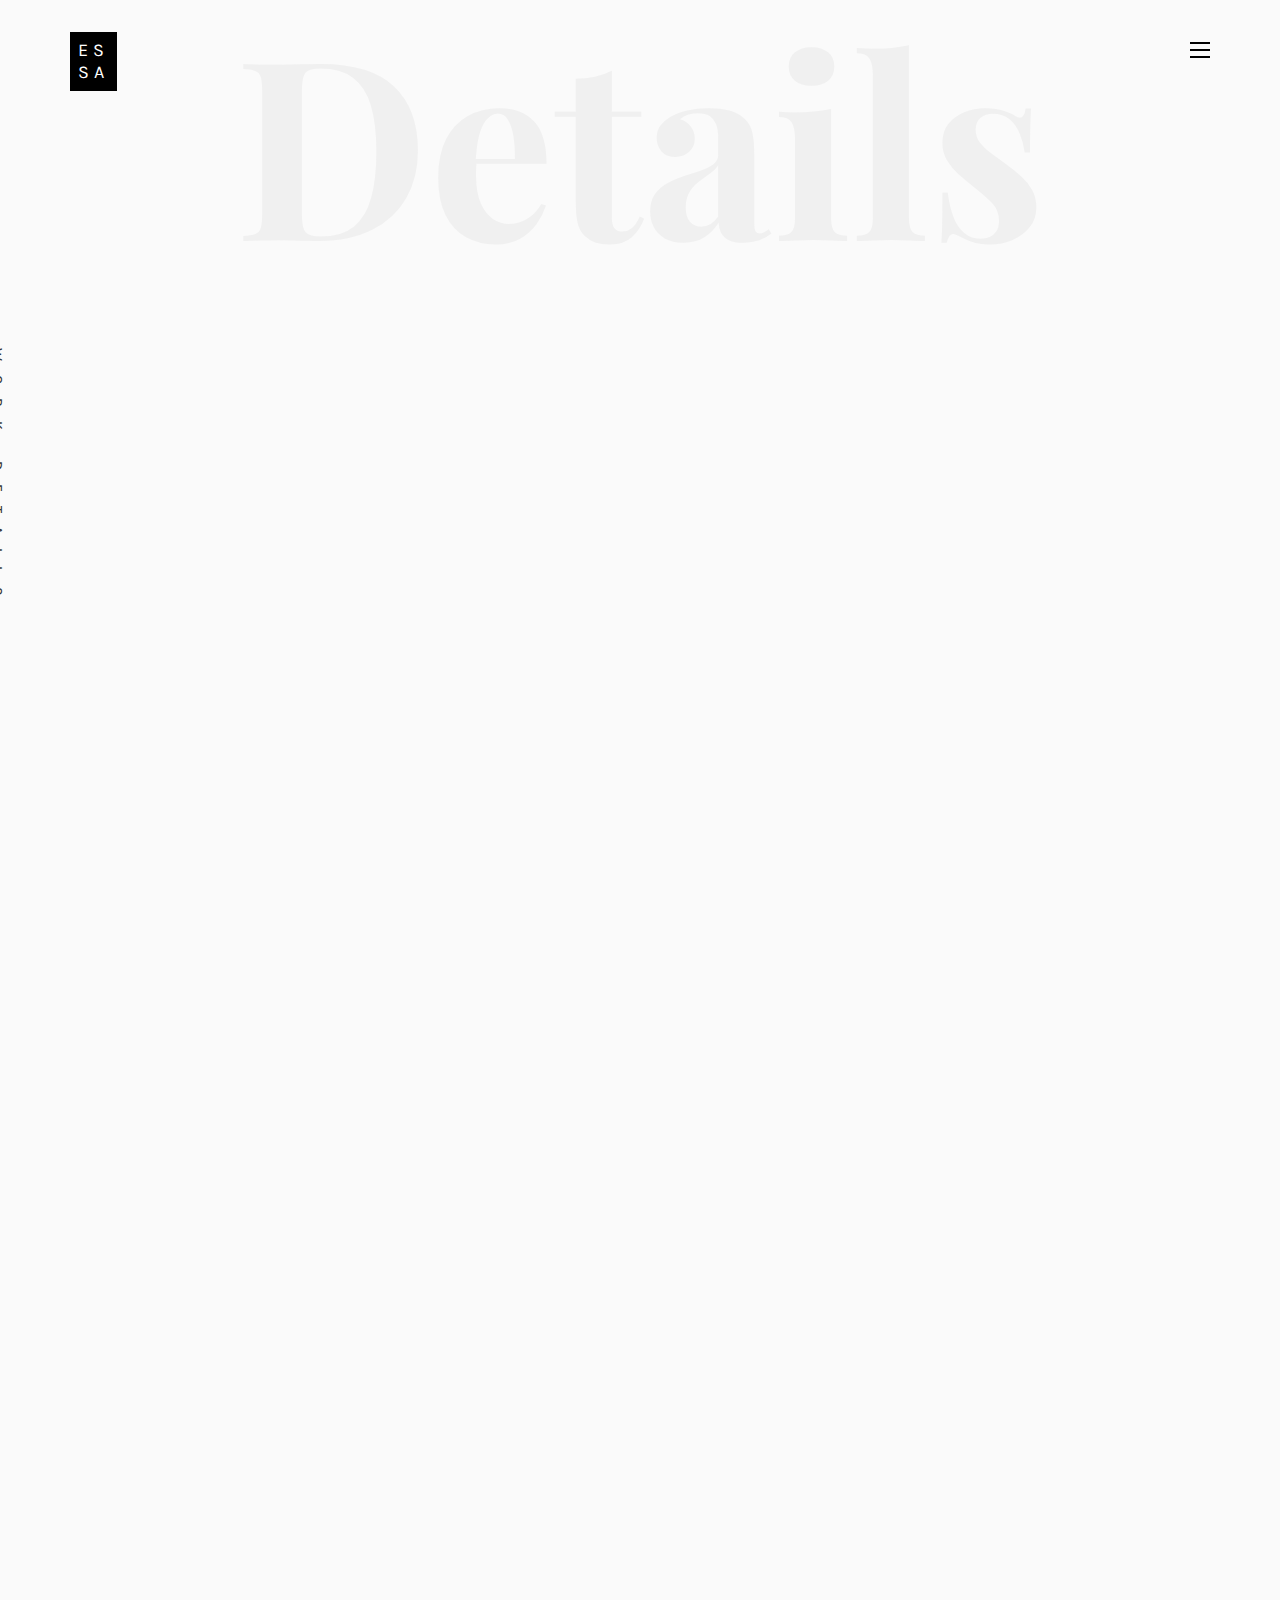
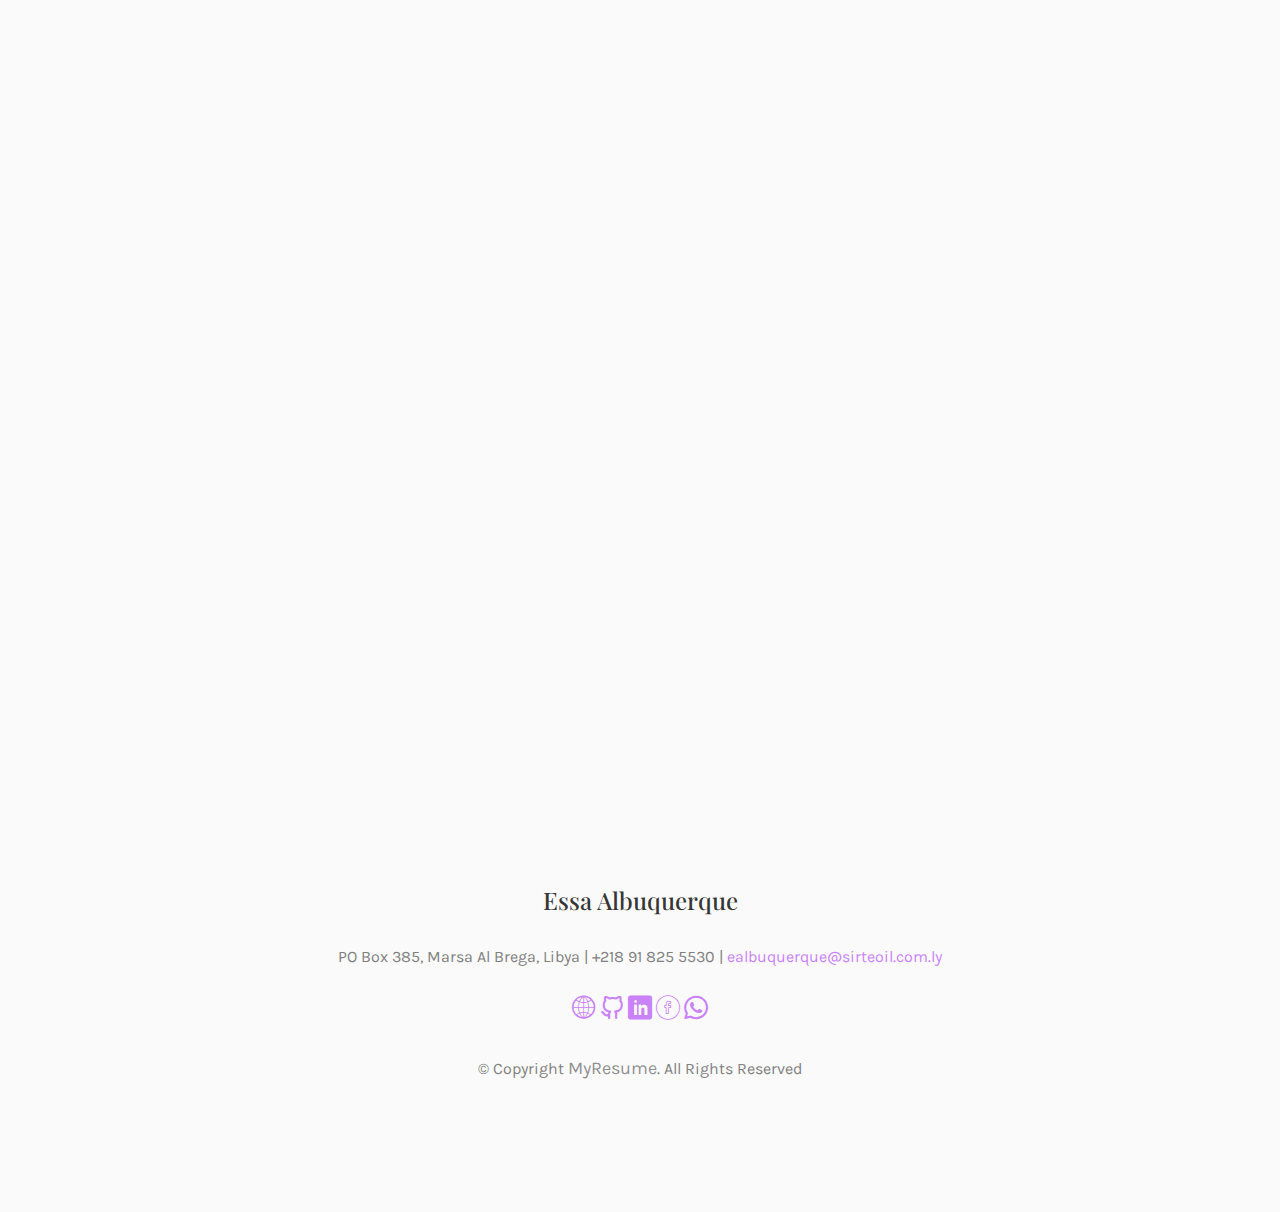
<file: work-detail-4.html>
<!DOCTYPE HTML>
<html>
<head>
    <meta charset="utf-8">
    <meta http-equiv="X-UA-Compatible" content="IE=edge">
   <title>Essa Resume - Work</title>
    <meta name="viewport" content="width=device-width, initial-scale=1">
    <meta name="description" content="" />
    <meta name="keywords" content="" />
    <meta name="author" content="" />

    <!-- Facebook and Twitter integration -->
    <meta property="og:title" content="" />
    <meta property="og:image" content="" />
    <meta property="og:url" content="" />
    <meta property="og:site_name" content="" />
    <meta property="og:description" content="" />
    <meta name="twitter:title" content="" />
    <meta name="twitter:image" content="" />
    <meta name="twitter:url" content="" />
    <meta name="twitter:card" content="" />

    <!-- Place favicon.ico and apple-touch-icon.png in the root directory -->
    <link rel="shortcut icon" href="favicon.ico">

    <link href="https://fonts.googleapis.com/css?family=Karla:400,700" rel="stylesheet">
    <link href="https://fonts.googleapis.com/css?family=Playfair+Display:400,400i,700" rel="stylesheet">

    <!-- Animate.css -->
    <link rel="stylesheet" href="css/animate.css">
    <!-- Icomoon Icon Fonts-->
    <link rel="stylesheet" href="css/icomoon.css">
    <!-- Bootstrap  -->
    <link rel="stylesheet" href="css/bootstrap.css">
    <!-- Owl Carousel -->
    <link rel="stylesheet" href="css/owl.carousel.min.css">
    <link rel="stylesheet" href="css/owl.theme.default.min.css">
    <!-- Magnific Popup -->
    <link rel="stylesheet" href="css/magnific-popup.css">

    <link rel="stylesheet" href="css/style.css">


    <!-- Modernizr JS -->
    <script src="js/modernizr-2.6.2.min.js"></script>
    <!-- FOR IE9 below -->
    <!--[if lt IE 9]>
    <script src="js/respond.min.js"></script>
    <![endif]-->

</head>
<body>
    <nav id="colorlib-main-nav" role="navigation">
        <a href="#" class="js-colorlib-nav-toggle colorlib-nav-toggle active"><i></i></a>
        <div class="js-fullheight colorlib-table">
            <div class="colorlib-table-cell js-fullheight">
                <div class="row">
                    <div class="col-md-12">
                        <div class="form-group">
                            <input type="text" class="form-control" id="search" placeholder="Enter any key to search...">
                            <button type="submit" class="btn btn-primary"><i class="icon-search3"></i></button>
                        </div>
                    </div>
                </div>
                <div class="row">
                    <div class="col-md-12">
                        <ul>
                            <li><a href="index.html">Home</a></li>
                            <li><a href="experience.html">Experience</a></li>
                            <li><a href="education.html">Education</a></li>
                            <li class="active"><a href="Work.html">Work</a></li>
                            <li><a href="skills.html">Skills</a></li>
                            <li><a href="awards.html">Awards</a></li>
                            <li><a href="about.html">About</a></li>
                            <li><a href="contact.html">Contact</a></li>
                        </ul>
                    </div>
                </div>
                <div class="row">
                    <div class="col-md-12">
                        <h2 class="head-title">Works</h2>
                        <a href="images/work-2-detail1.jpg" class="gallery image-popup-link text-center" style="background-image: url(images/work-2-detail1.jpg);">
                            <span><i class="icon-search3"></i></span>
                        </a>
                    </div>
                </div>
            </div>
        </div>
    </nav>

    <div id="colorlib-page">
        <header>
            <div class="container">
                <div class="row">
                    <div class="col-md-12">
                        <div class="colorlib-navbar-brand">
                            <a class="colorlib-logo" href="index.html"><span>Es</span><span>sa</span></a>
                        </div>
                        <a href="#" class="js-colorlib-nav-toggle colorlib-nav-toggle"><i></i></a>
                    </div>
                </div>
            </div>
        </header>
        <div id="colorlib-work">
            <div class="container">
                <div class="row text-center">
                    <h2 class="bold">Details</h2>
                </div>
                <div class="row">
                    <div class="col-md-12 col-md-offset-0 text-center animate-box intro-heading">
                        <span>Work Details</span>
                        <h2>Training</h2>
                    </div>
                </div>
                <div class="row">
                    <div class="col-md-12">
                        <div class="rotate">
                            <h2 class="heading">Work Details</h2>
                        </div>
                    </div>
                </div>
                <div class="row">
                    <div class="col-md-12">
                        <div class="work-entry animate-box">
                            <a href="#!" class="work-img" style="background-image: url(images/work-4-detail1.jpg);">
                                <div class="display-t">
                                    <div class="work-name">
                                        <h2>Training History</h2>
                                    </div>
                                </div>
                            </a>
                            <div class="col-md-8 col-md-offset-2">
                                <div class="desc">
                                    <p>Any employee can login to the system to get his/her training history arranged by the training department.</p>
                                    <!--<p class="read"><a href="#">View details</a></p>-->
                                </div>
                            </div>
                        </div>
                    </div>
                    <div class="col-md-12">
                        <div class="work-entry animate-box">
                            <a href="#!" class="work-img" style="background-image: url(images/work-4-detail2.jpg);">
                                <div class="display-t">
                                    <div class="work-name">
                                        <h2>Training Distribution</h2>
                                    </div>
                                </div>
                            </a>
                            <div class="col-md-8 col-md-offset-2">
                                <div class="desc">
                                    <p>Distribution of training to all the departments as per the alloted budget segregated by technical and adinistrative training.</p>
                                    <!--<p class="read"><a href="#">View Details</a></p>-->
                                    <p class="read"><a href="#">Live Preview</a></p>
                                </div>
                            </div>
                        </div>
                    </div>                   
                </div>
            </div>
        </div>
        <footer>
            <div id="footer">
                <div class="container">
                    <div class="row">
                        <div class="col-md-12 text-center">
                            <h3>Essa Albuquerque</h3>
                            <p>PO Box 385, Marsa Al Brega, Libya | +218 91 825 5530 | <a href="mailto:ealbuquerque@sirteoil.com.ly">ealbuquerque@sirteoil.com.ly</a></p>
                            <p class="colorlib-social-icons">
                                <a href="https://essafarhaan.github.io/Portfolio/" title="web site"><i class="icon-world2"></i></a>
                                <a href="https://github.com/EssaFarhaan/" title="github"><i class="icon-github2"></i></a>
                                <a href="https://www.linkedin.com/in/essaalbuquerque/" title="linkedin"><i class="icon-linkedin"></i></a>
                                <a href="https://www.facebook.com/profile.php?id=100009975435690" title="facebook"><i class="icon-facebook4"></i></a>
                                <a href="https://call.whatsapp.com/voice/QOttoyjoeLvi9HyFLBCcIE" title="whats app"><i class="icon-whatsapp"></i></a>
                            </p>
                            <div class="copyright">
                                &copy; Copyright <strong><span>MyResume</span></strong>. All Rights Reserved
                            </div>
                        </div>
                    </div>
                </div>
            </div>
        </footer>

    </div>

    <!-- jQuery -->
    <script src="js/jquery.min.js"></script>
    <!-- jQuery Easing -->
    <script src="js/jquery.easing.1.3.js"></script>
    <!-- Bootstrap -->
    <script src="js/bootstrap.min.js"></script>
    <!-- Waypoints -->
    <script src="js/jquery.waypoints.min.js"></script>
    <!-- Owl Carousel -->
    <script src="js/owl.carousel.min.js"></script>
    <!-- Magnific Popup -->
    <script src="js/jquery.magnific-popup.min.js"></script>
    <script src="js/magnific-popup-options.js"></script>

    <!-- Main JS (Do not remove) -->
    <script src="js/main.js"></script>

</body>
</html>
</file>
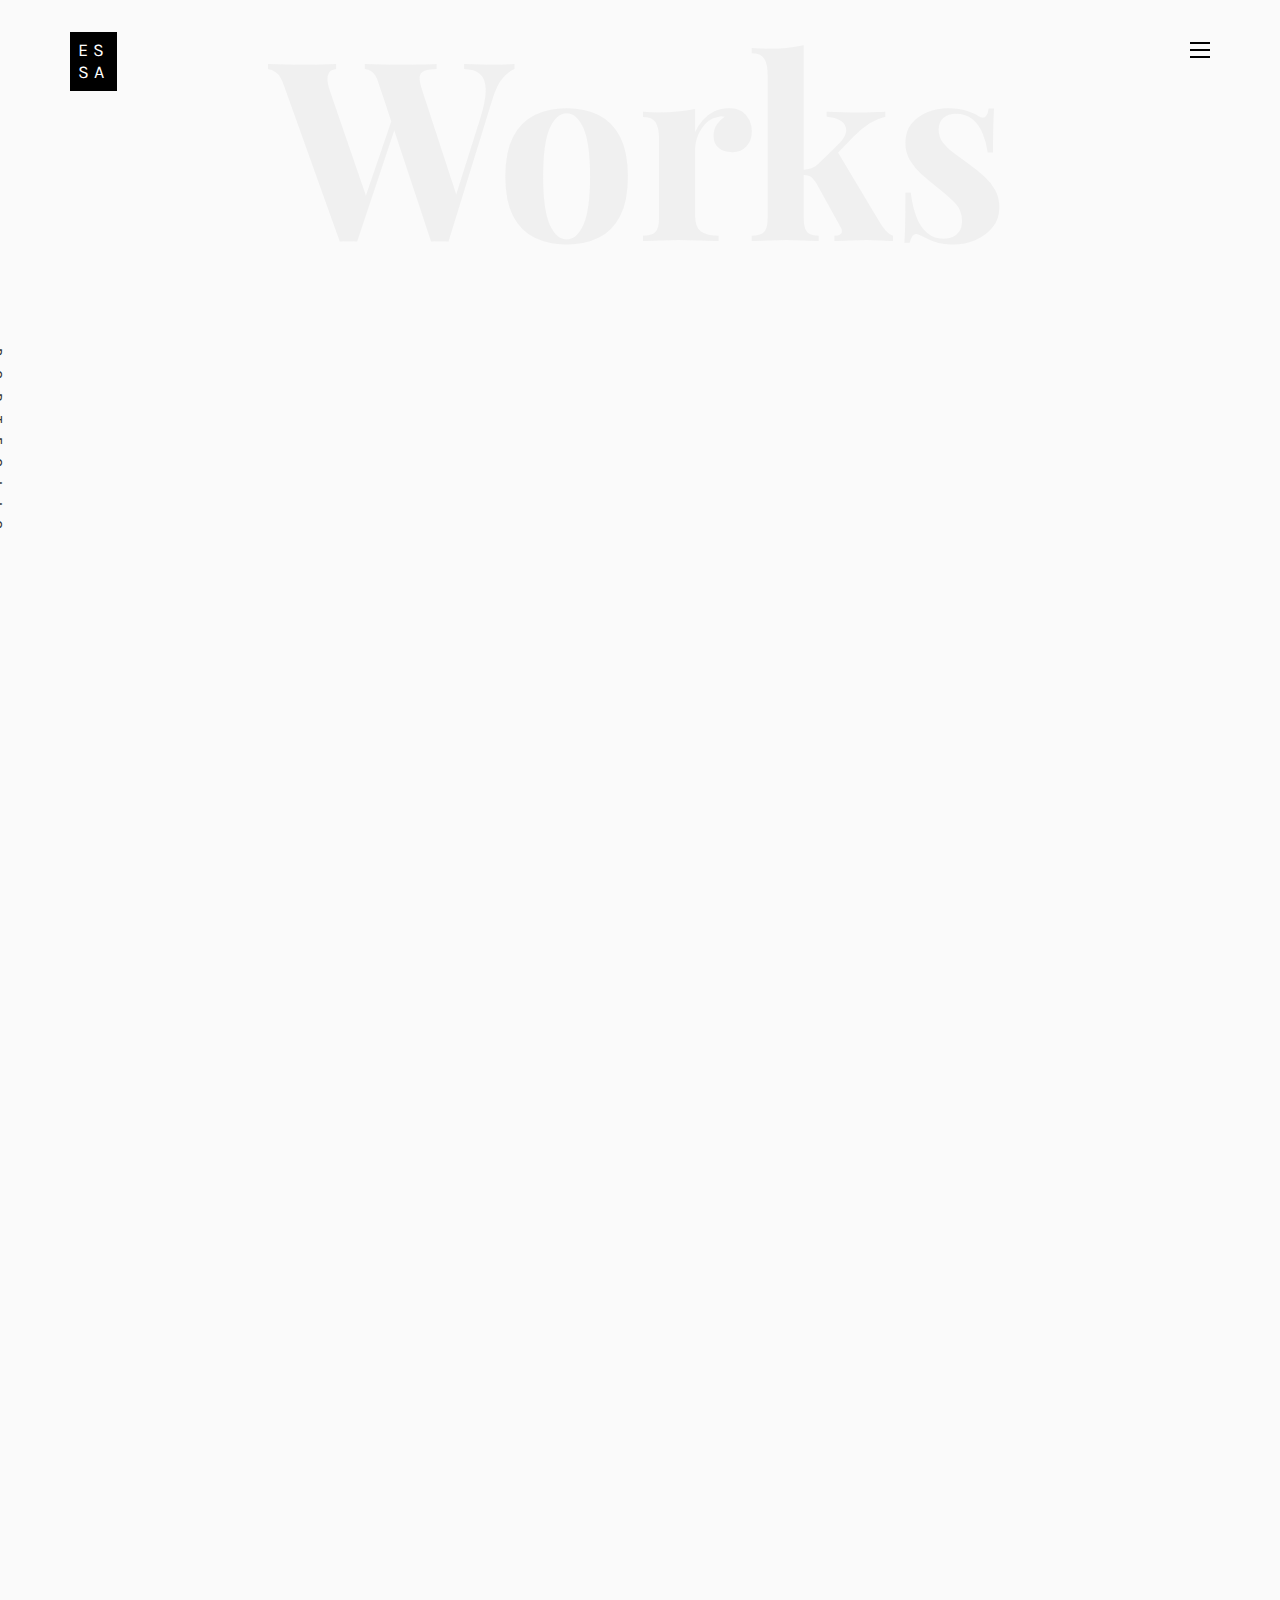
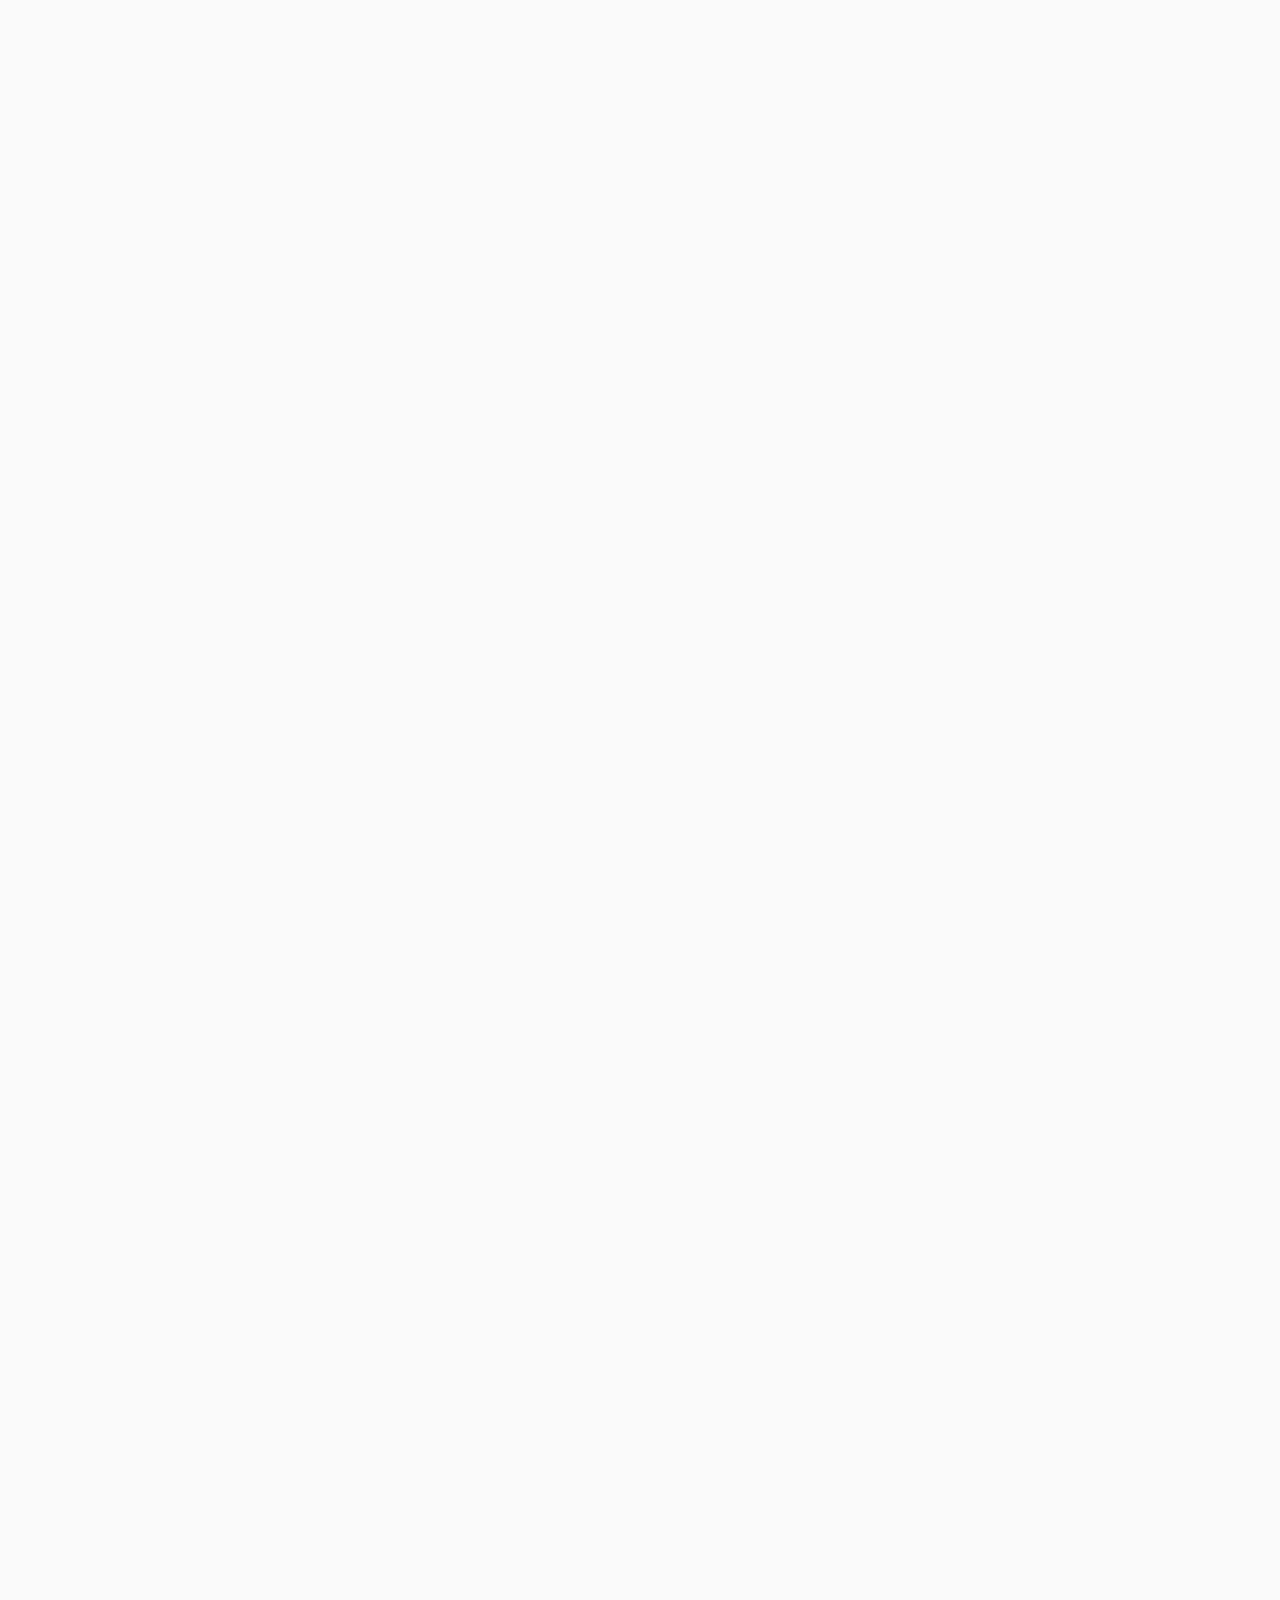
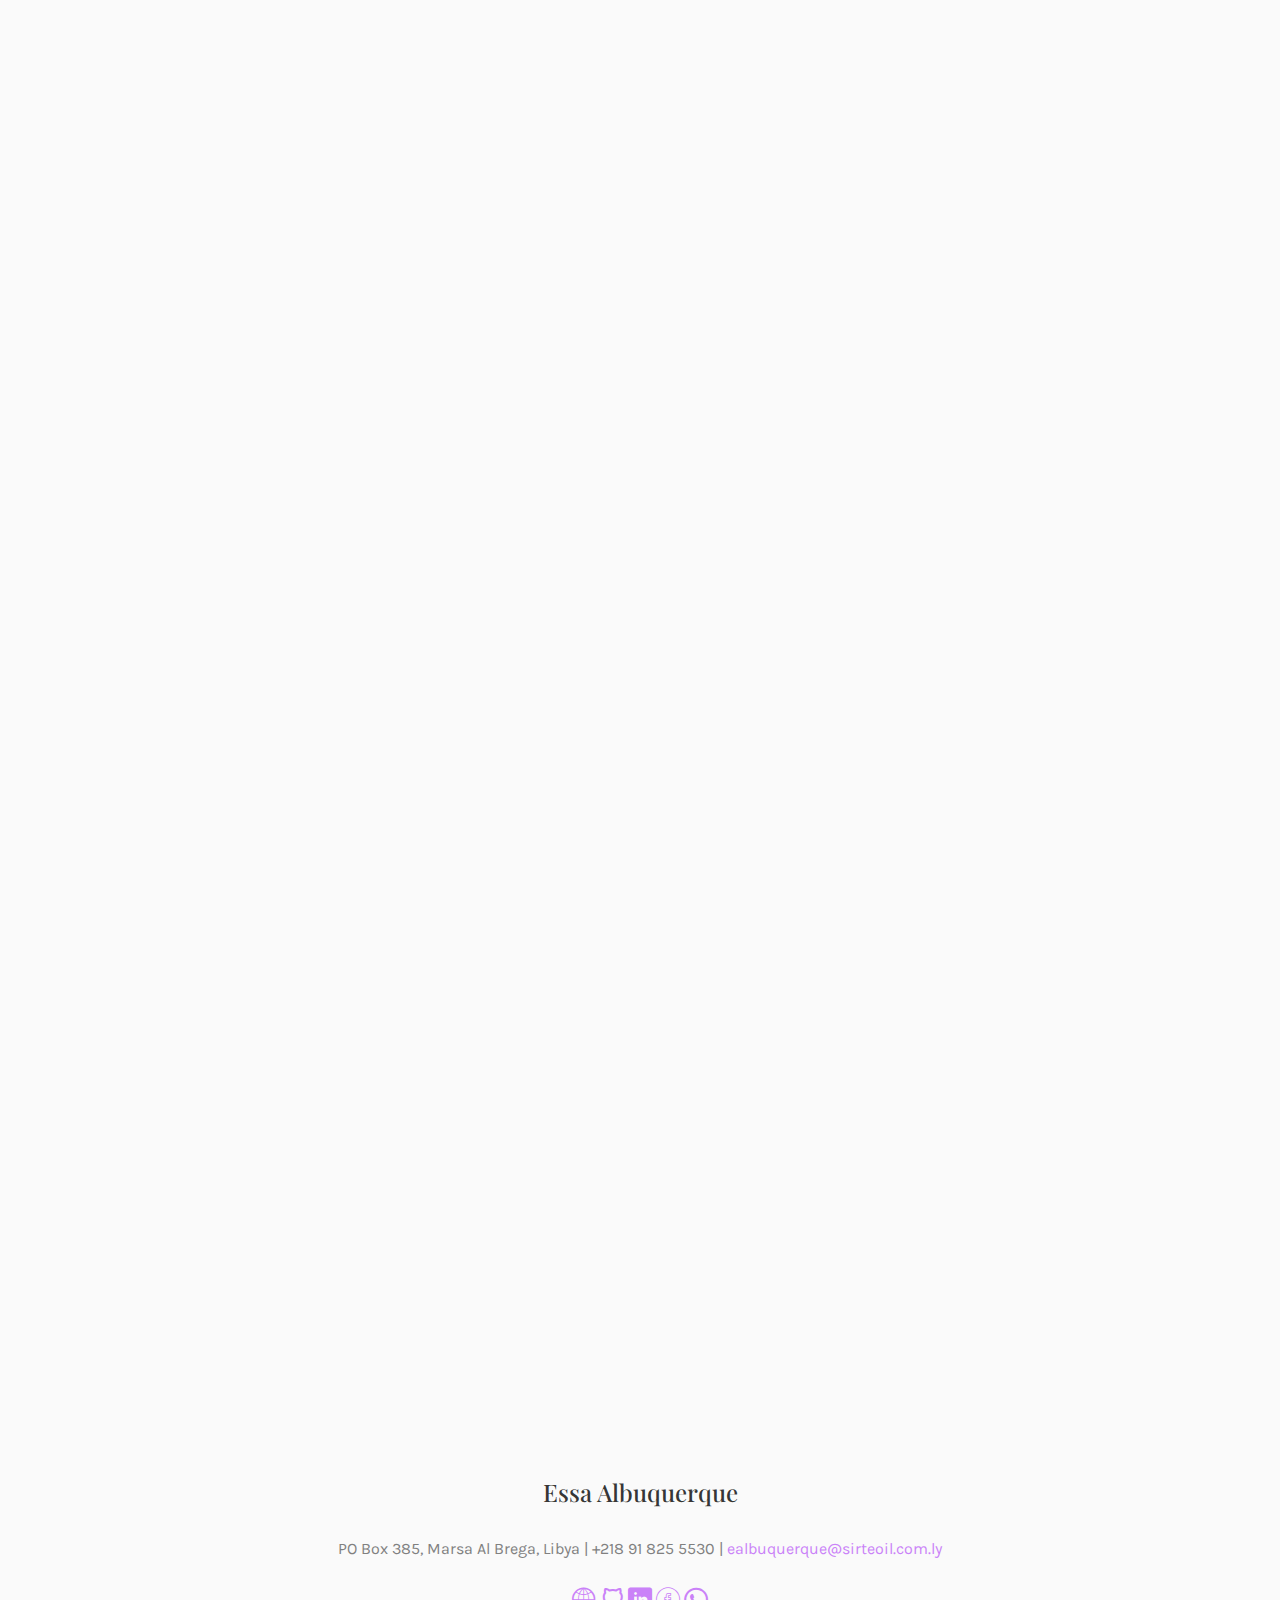
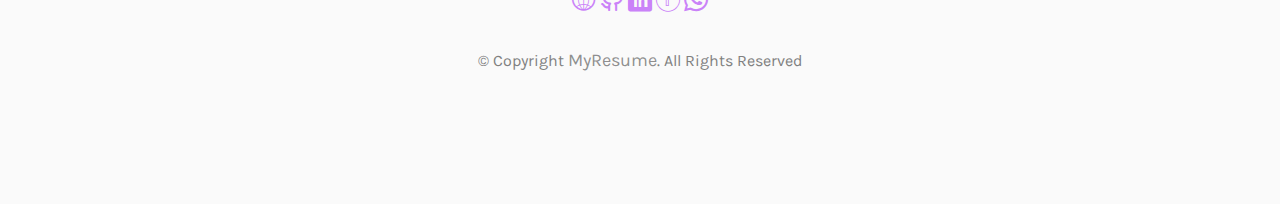
<file: work.html>
<!DOCTYPE HTML>
<html>
<head>
    <meta charset="utf-8">
    <meta http-equiv="X-UA-Compatible" content="IE=edge">
   <title>Essa Resume - Work</title>
    <meta name="viewport" content="width=device-width, initial-scale=1">
    <meta name="description" content="" />
    <meta name="keywords" content="" />
    <meta name="author" content="" />

    <!-- Facebook and Twitter integration -->
    <meta property="og:title" content="" />
    <meta property="og:image" content="" />
    <meta property="og:url" content="" />
    <meta property="og:site_name" content="" />
    <meta property="og:description" content="" />
    <meta name="twitter:title" content="" />
    <meta name="twitter:image" content="" />
    <meta name="twitter:url" content="" />
    <meta name="twitter:card" content="" />

    <!-- Place favicon.ico and apple-touch-icon.png in the root directory -->
    <link rel="shortcut icon" href="favicon.ico">

    <link href="https://fonts.googleapis.com/css?family=Karla:400,700" rel="stylesheet">
    <link href="https://fonts.googleapis.com/css?family=Playfair+Display:400,400i,700" rel="stylesheet">

    <!-- Animate.css -->
    <link rel="stylesheet" href="css/animate.css">
    <!-- Icomoon Icon Fonts-->
    <link rel="stylesheet" href="css/icomoon.css">
    <!-- Bootstrap  -->
    <link rel="stylesheet" href="css/bootstrap.css">
    <!-- Owl Carousel -->
    <link rel="stylesheet" href="css/owl.carousel.min.css">
    <link rel="stylesheet" href="css/owl.theme.default.min.css">
    <!-- Magnific Popup -->
    <link rel="stylesheet" href="css/magnific-popup.css">

    <link rel="stylesheet" href="css/style.css">


    <!-- Modernizr JS -->
    <script src="js/modernizr-2.6.2.min.js"></script>
    <!-- FOR IE9 below -->
    <!--[if lt IE 9]>
    <script src="js/respond.min.js"></script>
    <![endif]-->

</head>
<body>
    <nav id="colorlib-main-nav" role="navigation">
        <a href="#" class="js-colorlib-nav-toggle colorlib-nav-toggle active"><i></i></a>
        <div class="js-fullheight colorlib-table">
            <div class="colorlib-table-cell js-fullheight">
                <div class="row">
                    <div class="col-md-12">
                        <div class="form-group">
                            <input type="text" class="form-control" id="search" placeholder="Enter any key to search...">
                            <button type="submit" class="btn btn-primary"><i class="icon-search3"></i></button>
                        </div>
                    </div>
                </div>
                <div class="row">
                    <div class="col-md-12">
                        <ul>
                            <li><a href="index.html">Home</a></li>
                            <li><a href="experience.html">Experience</a></li>
                            <li><a href="education.html">Education</a></li>
                            <li class="active"><a href="Work.html">Work</a></li>
                            <li><a href="skills.html">Skills</a></li>
                            <li><a href="awards.html">Awards</a></li>
                            <li><a href="about.html">About</a></li>
                            <li><a href="contact.html">Contact</a></li>
                        </ul>
                    </div>
                </div>
                <div class="row">
                    <div class="col-md-12">
                        <h2 class="head-title">Works</h2>
                        <a href="images/work-1.jpg" class="gallery image-popup-link text-center" style="background-image: url(images/work-1.jpg);">
                            <span><i class="icon-search3"></i></span>
                        </a>
                        <a href="images/work-2.jpg" class="gallery image-popup-link text-center" style="background-image: url(images/work-2.jpg);">
                            <span><i class="icon-search3"></i></span>
                        </a>
                        <a href="images/work-3.jpg" class="gallery image-popup-link text-center" style="background-image: url(images/work-3.jpg);">
                            <span><i class="icon-search3"></i></span>
                        </a>
                        <a href="images/work-4.jpg" class="gallery image-popup-link text-center" style="background-image: url(images/work-4.jpg);">
                            <span><i class="icon-search3"></i></span>
                        </a>
                    </div>
                </div>
            </div>
        </div>
    </nav>

    <div id="colorlib-page">
        <header>
            <div class="container">
                <div class="row">
                    <div class="col-md-12">
                        <div class="colorlib-navbar-brand">
                            <a class="colorlib-logo" href="index.html"><span>Es</span><span>sa</span></a>
                        </div>
                        <a href="#" class="js-colorlib-nav-toggle colorlib-nav-toggle"><i></i></a>
                    </div>
                </div>
            </div>
        </header>
        <div id="colorlib-work">
            <div class="container">
                <div class="row text-center">
                    <h2 class="bold">Works</h2>
                </div>
                <div class="row">
                    <div class="col-md-12 col-md-offset-0 text-center animate-box intro-heading">
                        <span>Portfolio</span>
                        <h2>Done Projects</h2>
                    </div>
                </div>
                <div class="row">
                    <div class="col-md-12">
                        <div class="rotate">
                            <h2 class="heading">Portfolio</h2>
                        </div>
                    </div>
                </div>
                <div class="row">
                    <div class="col-md-12">
                        <div class="work-entry animate-box">
                            <a href="work.html" class="work-img" style="background-image: url(images/work-1.jpg);">
                                <div class="display-t">
                                    <div class="work-name">
                                        <h2>Telephone Directory</h2>
                                    </div>
                                </div>
                            </a>
                            <div class="col-md-8 col-md-offset-2">
                                <div class="desc">
                                    <p>A multilingual company telephone directory that lists the contact information of all employees with an advanced search feature. User-friendly UI with access to internal and external important phone numbers. A special management hierarchy page to easily find supervisory positions and above.</p>
                                    <p class="read"><a href="work-detail-1.html">View details</a></p>
                                </div>
                            </div>
                        </div>
                    </div>
                    <div class="col-md-12">
                        <div class="work-entry animate-box">
                            <a href="work.html" class="work-img" style="background-image: url(images/work-2.jpg);">
                                <div class="display-t">
                                    <div class="work-name">
                                        <h2>Company Structure</h2>
                                    </div>
                                </div>
                            </a>
                            <div class="col-md-8 col-md-offset-2">
                                <div class="desc">
                                    <p>An Arabic language web application was developed for the Human Resources department. It is also used by division or department heads to see the structure of their subordinates in a graphical hierarchy view as shown. The chart is available in real time as and when the employee database is updated. The company heads can visualize their employee structure as well as the available vacant positions at any given time, enabling them to request the HR to hire new employees and to summarize the employee positions and count.</p>
                                    <p class="read"><a href="work-detail-2.html">View Details</a></p>
                                </div>
                            </div>
                        </div>
                    </div>
                    <div class="col-md-12">
                        <div class="work-entry animate-box">
                            <a href="work.html" class="work-img" style="background-image: url(images/work-3.jpg);">
                                <div class="display-t">
                                    <div class="work-name">
                                        <h2>Timesheet</h2>
                                    </div>
                                </div>
                            </a>
                            <div class="col-md-8 col-md-offset-2">
                                <div class="desc">
                                    <p>The Timesheet Application is used across the entire organization to monitor and manage employee working hours, track productivity and facilitate payroll and billing processes. Featured with automated approvals, SMS/email notifications, individual dashboards, data-entry validation and much more to save time and increase efficiency.</p>
                                    <p class="read"><a href="work-detail-3.html">View details</a></p>
                                </div>
                            </div>
                        </div>
                    </div>
                    <div class="col-md-12">
                        <div class="work-entry animate-box">
                            <a href="work.html" class="work-img" style="background-image: url(images/work-4.jpg);">
                                <div class="display-t">
                                    <div class="work-name">
                                        <h2>Training</h2>
                                    </div>
                                </div>
                            </a>
                            <div class="col-md-8 col-md-offset-2">
                                <div class="desc">
                                    <p>A multilingual learning management system or LMS platform designed to manage, distribute, and track employee training. Equipped with administration, documentation, course materials, reporting, student attendance, educational organization databases and internal training requests.</p>
                                    <p class="read"><a href="work-detail-4.html">View details</a></p>
                                </div>
                            </div>
                        </div>
                    </div>
                </div>
            </div>
        </div>
        <footer>
            <div id="footer">
                <div class="container">
                    <div class="row">
                        <div class="col-md-12 text-center">
                            <h3>Essa Albuquerque</h3>
                            <p>PO Box 385, Marsa Al Brega, Libya | +218 91 825 5530 | <a href="mailto:ealbuquerque@sirteoil.com.ly">ealbuquerque@sirteoil.com.ly</a></p>
                            <p class="colorlib-social-icons">
                                <a href="https://essafarhaan.github.io/Portfolio/" title="web site"><i class="icon-world2"></i></a>
                                <a href="https://github.com/EssaFarhaan/" title="github"><i class="icon-github2"></i></a>
                                <a href="https://www.linkedin.com/in/essaalbuquerque/" title="linkedin"><i class="icon-linkedin"></i></a>
                                <a href="https://www.facebook.com/profile.php?id=100009975435690" title="facebook"><i class="icon-facebook4"></i></a>
                                <a href="https://call.whatsapp.com/voice/QOttoyjoeLvi9HyFLBCcIE" title="whats app"><i class="icon-whatsapp"></i></a>
                            </p>
                            <div class="copyright">
                                &copy; Copyright <strong><span>MyResume</span></strong>. All Rights Reserved
                            </div>
                        </div>
                    </div>
                </div>
            </div>
        </footer>

    </div>

    <!-- jQuery -->
    <script src="js/jquery.min.js"></script>
    <!-- jQuery Easing -->
    <script src="js/jquery.easing.1.3.js"></script>
    <!-- Bootstrap -->
    <script src="js/bootstrap.min.js"></script>
    <!-- Waypoints -->
    <script src="js/jquery.waypoints.min.js"></script>
    <!-- Owl Carousel -->
    <script src="js/owl.carousel.min.js"></script>
    <!-- Magnific Popup -->
    <script src="js/jquery.magnific-popup.min.js"></script>
    <script src="js/magnific-popup-options.js"></script>

    <!-- Main JS (Do not remove) -->
    <script src="js/main.js"></script>

</body>
</html>
</file>
<file: css/icomoon.css>
@font-face {
  font-family: 'icomoon';
  src:  url('fonts/icomoon.eot?tmere9');
  src:  url('fonts/icomoon.eot?tmere9#iefix') format('embedded-opentype'),
    url('fonts/icomoon.ttf?tmere9') format('truetype'),
    url('fonts/icomoon.woff?tmere9') format('woff'),
    url('fonts/icomoon.svg?tmere9#icomoon') format('svg');
  font-weight: normal;
  font-style: normal;
}

[class^="icon-"], [class*=" icon-"] {
  /* use !important to prevent issues with browser extensions that change fonts */
  font-family: 'icomoon' !important;
  speak: none;
  font-style: normal;
  font-weight: normal;
  font-variant: normal;
  text-transform: none;
  line-height: 1;

  /* Better Font Rendering =========== */
  -webkit-font-smoothing: antialiased;
  -moz-osx-font-smoothing: grayscale;
}

.icon-activity:before {
  content: "\e900";
}
.icon-airplay:before {
  content: "\e901";
}
.icon-alert-circle:before {
  content: "\e902";
}
.icon-alert-octagon:before {
  content: "\e903";
}
.icon-alert-triangle:before {
  content: "\e904";
}
.icon-align-center:before {
  content: "\e905";
}
.icon-align-justify:before {
  content: "\e906";
}
.icon-align-left:before {
  content: "\e907";
}
.icon-align-right:before {
  content: "\e908";
}
.icon-anchor:before {
  content: "\e909";
}
.icon-aperture:before {
  content: "\e90a";
}
.icon-arrow-down3:before {
  content: "\e90b";
}
.icon-arrow-down-circle:before {
  content: "\e90c";
}
.icon-arrow-down-left3:before {
  content: "\e90d";
}
.icon-arrow-down-right3:before {
  content: "\e90e";
}
.icon-arrow-left3:before {
  content: "\e90f";
}
.icon-arrow-left-circle:before {
  content: "\e910";
}
.icon-arrow-right3:before {
  content: "\e911";
}
.icon-arrow-right-circle:before {
  content: "\e912";
}
.icon-arrow-up3:before {
  content: "\e913";
}
.icon-arrow-up-circle:before {
  content: "\e914";
}
.icon-arrow-up-left3:before {
  content: "\e915";
}
.icon-arrow-up-right3:before {
  content: "\e916";
}
.icon-at-sign:before {
  content: "\e917";
}
.icon-award:before {
  content: "\e918";
}
.icon-bar-chart:before {
  content: "\e919";
}
.icon-bar-chart-2:before {
  content: "\e91a";
}
.icon-battery:before {
  content: "\e91b";
}
.icon-battery-charging:before {
  content: "\e91c";
}
.icon-bell2:before {
  content: "\e91d";
}
.icon-bell-off:before {
  content: "\e91e";
}
.icon-bluetooth:before {
  content: "\e91f";
}
.icon-bold2:before {
  content: "\e920";
}
.icon-book2:before {
  content: "\e921";
}
.icon-book-open:before {
  content: "\e922";
}
.icon-bookmark2:before {
  content: "\e923";
}
.icon-box:before {
  content: "\e924";
}
.icon-briefcase2:before {
  content: "\e925";
}
.icon-calendar2:before {
  content: "\e926";
}
.icon-camera2:before {
  content: "\e927";
}
.icon-camera-off:before {
  content: "\e928";
}
.icon-cast:before {
  content: "\e929";
}
.icon-check:before {
  content: "\e92a";
}
.icon-check-circle:before {
  content: "\e92b";
}
.icon-check-square:before {
  content: "\e92c";
}
.icon-chevron-down:before {
  content: "\e92d";
}
.icon-chevron-left:before {
  content: "\e92e";
}
.icon-chevron-right:before {
  content: "\e92f";
}
.icon-chevron-up:before {
  content: "\e930";
}
.icon-chevrons-down:before {
  content: "\e931";
}
.icon-chevrons-left:before {
  content: "\e932";
}
.icon-chevrons-right:before {
  content: "\e933";
}
.icon-chevrons-up:before {
  content: "\e934";
}
.icon-chrome2:before {
  content: "\e935";
}
.icon-circle:before {
  content: "\e936";
}
.icon-clipboard2:before {
  content: "\e937";
}
.icon-clock3:before {
  content: "\e938";
}
.icon-cloud2:before {
  content: "\e939";
}
.icon-cloud-drizzle:before {
  content: "\e93a";
}
.icon-cloud-lightning:before {
  content: "\e93b";
}
.icon-cloud-off:before {
  content: "\e93c";
}
.icon-cloud-rain:before {
  content: "\e93d";
}
.icon-cloud-snow:before {
  content: "\e93e";
}
.icon-code:before {
  content: "\e93f";
}
.icon-codepen2:before {
  content: "\e940";
}
.icon-command2:before {
  content: "\e941";
}
.icon-compass3:before {
  content: "\e942";
}
.icon-copy2:before {
  content: "\e943";
}
.icon-corner-down-left:before {
  content: "\e944";
}
.icon-corner-down-right:before {
  content: "\e945";
}
.icon-corner-left-down:before {
  content: "\e946";
}
.icon-corner-left-up:before {
  content: "\e947";
}
.icon-corner-right-down:before {
  content: "\e948";
}
.icon-corner-right-up:before {
  content: "\e949";
}
.icon-corner-up-left:before {
  content: "\e94a";
}
.icon-corner-up-right:before {
  content: "\e94b";
}
.icon-cpu:before {
  content: "\e94c";
}
.icon-credit-card2:before {
  content: "\e94d";
}
.icon-crop2:before {
  content: "\e94e";
}
.icon-crosshair:before {
  content: "\e94f";
}
.icon-database2:before {
  content: "\e950";
}
.icon-delete:before {
  content: "\e951";
}
.icon-disc:before {
  content: "\e952";
}
.icon-dollar-sign:before {
  content: "\e953";
}
.icon-download4:before {
  content: "\e954";
}
.icon-download-cloud:before {
  content: "\e955";
}
.icon-droplet2:before {
  content: "\e956";
}
.icon-edit:before {
  content: "\e957";
}
.icon-edit-2:before {
  content: "\e958";
}
.icon-edit-3:before {
  content: "\e959";
}
.icon-external-link:before {
  content: "\e95a";
}
.icon-eye2:before {
  content: "\e95b";
}
.icon-eye-off:before {
  content: "\e95c";
}
.icon-facebook3:before {
  content: "\e95d";
}
.icon-fast-forward:before {
  content: "\e95e";
}
.icon-feather:before {
  content: "\e95f";
}
.icon-file:before {
  content: "\e960";
}
.icon-file-minus:before {
  content: "\e961";
}
.icon-file-plus:before {
  content: "\e962";
}
.icon-file-text3:before {
  content: "\e963";
}
.icon-film2:before {
  content: "\e964";
}
.icon-filter2:before {
  content: "\e965";
}
.icon-flag2:before {
  content: "\e966";
}
.icon-folder2:before {
  content: "\e967";
}
.icon-folder-minus2:before {
  content: "\e968";
}
.icon-folder-plus2:before {
  content: "\e969";
}
.icon-git-branch:before {
  content: "\e96a";
}
.icon-git-commit:before {
  content: "\e96b";
}
.icon-git-merge:before {
  content: "\e96c";
}
.icon-git-pull-request:before {
  content: "\e96d";
}
.icon-github2:before {
  content: "\e96e";
}
.icon-gitlab:before {
  content: "\e96f";
}
.icon-globe:before {
  content: "\e970";
}
.icon-grid:before {
  content: "\e971";
}
.icon-hard-drive:before {
  content: "\e972";
}
.icon-hash:before {
  content: "\e973";
}
.icon-headphones2:before {
  content: "\e974";
}
.icon-heart2:before {
  content: "\e975";
}
.icon-help-circle:before {
  content: "\e976";
}
.icon-home4:before {
  content: "\e977";
}
.icon-image2:before {
  content: "\e978";
}
.icon-inbox:before {
  content: "\e979";
}
.icon-info2:before {
  content: "\e97a";
}
.icon-instagram2:before {
  content: "\e97b";
}
.icon-italic2:before {
  content: "\e97c";
}
.icon-layers:before {
  content: "\e97d";
}
.icon-layout:before {
  content: "\e97e";
}
.icon-life-buoy:before {
  content: "\e97f";
}
.icon-link2:before {
  content: "\e980";
}
.icon-link-2:before {
  content: "\e981";
}
.icon-linkedin3:before {
  content: "\e982";
}
.icon-list3:before {
  content: "\e983";
}
.icon-loader:before {
  content: "\e984";
}
.icon-lock2:before {
  content: "\e985";
}
.icon-log-in:before {
  content: "\e986";
}
.icon-log-out:before {
  content: "\e987";
}
.icon-mail5:before {
  content: "\e988";
}
.icon-map3:before {
  content: "\e989";
}
.icon-map-pin:before {
  content: "\e98a";
}
.icon-maximize:before {
  content: "\e98b";
}
.icon-maximize-2:before {
  content: "\e98c";
}
.icon-menu5:before {
  content: "\e98d";
}
.icon-message-circle:before {
  content: "\e98e";
}
.icon-message-square:before {
  content: "\e98f";
}
.icon-mic2:before {
  content: "\e990";
}
.icon-mic-off:before {
  content: "\e991";
}
.icon-minimize:before {
  content: "\e992";
}
.icon-minimize-2:before {
  content: "\e993";
}
.icon-minus2:before {
  content: "\e994";
}
.icon-minus-circle:before {
  content: "\e995";
}
.icon-minus-square:before {
  content: "\e996";
}
.icon-monitor:before {
  content: "\e997";
}
.icon-moon:before {
  content: "\e998";
}
.icon-more-horizontal:before {
  content: "\e999";
}
.icon-more-vertical:before {
  content: "\e99a";
}
.icon-move:before {
  content: "\e99b";
}
.icon-music2:before {
  content: "\e99c";
}
.icon-navigation:before {
  content: "\e99d";
}
.icon-navigation-2:before {
  content: "\e99e";
}
.icon-octagon:before {
  content: "\e99f";
}
.icon-package:before {
  content: "\e9a0";
}
.icon-paperclip:before {
  content: "\e9a1";
}
.icon-pause3:before {
  content: "\e9a2";
}
.icon-pause-circle:before {
  content: "\e9a3";
}
.icon-percent:before {
  content: "\e9a4";
}
.icon-phone2:before {
  content: "\e9a5";
}
.icon-phone-call:before {
  content: "\e9a6";
}
.icon-phone-forwarded:before {
  content: "\e9a7";
}
.icon-phone-incoming:before {
  content: "\e9a8";
}
.icon-phone-missed:before {
  content: "\e9a9";
}
.icon-phone-off:before {
  content: "\e9aa";
}
.icon-phone-outgoing:before {
  content: "\e9ab";
}
.icon-pie-chart2:before {
  content: "\e9ac";
}
.icon-play4:before {
  content: "\e9ad";
}
.icon-play-circle:before {
  content: "\e9ae";
}
.icon-plus2:before {
  content: "\e9af";
}
.icon-plus-circle:before {
  content: "\e9b0";
}
.icon-plus-square:before {
  content: "\e9b1";
}
.icon-pocket:before {
  content: "\e9b2";
}
.icon-power2:before {
  content: "\e9b3";
}
.icon-printer2:before {
  content: "\e9b4";
}
.icon-radio:before {
  content: "\e9b5";
}
.icon-refresh-ccw:before {
  content: "\e9b6";
}
.icon-refresh-cw:before {
  content: "\e9b7";
}
.icon-repeat:before {
  content: "\e9b8";
}
.icon-rewind:before {
  content: "\e9b9";
}
.icon-rotate-ccw:before {
  content: "\e9ba";
}
.icon-rotate-cw:before {
  content: "\e9bb";
}
.icon-rss3:before {
  content: "\e9bc";
}
.icon-save:before {
  content: "\e9bd";
}
.icon-scissors2:before {
  content: "\e9be";
}
.icon-search2:before {
  content: "\e9bf";
}
.icon-send:before {
  content: "\e9c0";
}
.icon-server:before {
  content: "\e9c1";
}
.icon-settings:before {
  content: "\e9c2";
}
.icon-share3:before {
  content: "\e9c3";
}
.icon-share-2:before {
  content: "\e9c4";
}
.icon-shield2:before {
  content: "\e9c5";
}
.icon-shield-off:before {
  content: "\e9c6";
}
.icon-shopping-bag:before {
  content: "\e9c7";
}
.icon-shopping-cart:before {
  content: "\e9c8";
}
.icon-shuffle2:before {
  content: "\e9c9";
}
.icon-sidebar:before {
  content: "\e9ca";
}
.icon-skip-back:before {
  content: "\e9cb";
}
.icon-skip-forward:before {
  content: "\e9cc";
}
.icon-slack:before {
  content: "\e9cd";
}
.icon-slash:before {
  content: "\e9ce";
}
.icon-sliders:before {
  content: "\e9cf";
}
.icon-smartphone:before {
  content: "\e9d0";
}
.icon-speaker:before {
  content: "\e9d1";
}
.icon-square:before {
  content: "\e9d2";
}
.icon-star:before {
  content: "\e9d3";
}
.icon-stop-circle:before {
  content: "\e9d4";
}
.icon-sun2:before {
  content: "\e9d5";
}
.icon-sunrise:before {
  content: "\e9d6";
}
.icon-sunset:before {
  content: "\e9d7";
}
.icon-tablet2:before {
  content: "\e9d8";
}
.icon-tag:before {
  content: "\e9d9";
}
.icon-target2:before {
  content: "\e9da";
}
.icon-terminal2:before {
  content: "\e9db";
}
.icon-thermometer:before {
  content: "\e9dc";
}
.icon-thumbs-down:before {
  content: "\e9dd";
}
.icon-thumbs-up:before {
  content: "\e9de";
}
.icon-toggle-left:before {
  content: "\e9df";
}
.icon-toggle-right:before {
  content: "\e9e0";
}
.icon-trash:before {
  content: "\e9e1";
}
.icon-trash-2:before {
  content: "\e9e2";
}
.icon-trending-down:before {
  content: "\e9e3";
}
.icon-trending-up:before {
  content: "\e9e4";
}
.icon-triangle:before {
  content: "\e9e5";
}
.icon-truck2:before {
  content: "\e9e6";
}
.icon-tv2:before {
  content: "\e9e7";
}
.icon-twitter2:before {
  content: "\e9e8";
}
.icon-type:before {
  content: "\e9e9";
}
.icon-umbrella:before {
  content: "\e9ea";
}
.icon-underline2:before {
  content: "\e9eb";
}
.icon-unlock:before {
  content: "\e9ec";
}
.icon-upload4:before {
  content: "\e9ed";
}
.icon-upload-cloud:before {
  content: "\e9ee";
}
.icon-user2:before {
  content: "\e9ef";
}
.icon-user-check2:before {
  content: "\e9f0";
}
.icon-user-minus2:before {
  content: "\e9f1";
}
.icon-user-plus2:before {
  content: "\e9f2";
}
.icon-user-x:before {
  content: "\e9f3";
}
.icon-users2:before {
  content: "\e9f4";
}
.icon-video:before {
  content: "\e9f5";
}
.icon-video-off:before {
  content: "\e9f6";
}
.icon-voicemail:before {
  content: "\e9f7";
}
.icon-volume:before {
  content: "\e9f8";
}
.icon-volume-1:before {
  content: "\e9f9";
}
.icon-volume-2:before {
  content: "\e9fa";
}
.icon-volume-x:before {
  content: "\e9fb";
}
.icon-watch:before {
  content: "\e9fc";
}
.icon-wifi:before {
  content: "\e9fd";
}
.icon-wifi-off:before {
  content: "\e9fe";
}
.icon-wind:before {
  content: "\e9ff";
}
.icon-x:before {
  content: "\ea00";
}
.icon-x-circle:before {
  content: "\ea01";
}
.icon-x-square:before {
  content: "\ea02";
}
.icon-zap:before {
  content: "\ea03";
}
.icon-zap-off:before {
  content: "\ea04";
}
.icon-zoom-in2:before {
  content: "\ea05";
}
.icon-zoom-out2:before {
  content: "\ea06";
}
.icon-times:before {
  content: "\ea07";
}
.icon-tick:before {
  content: "\ea08";
}
.icon-plus3:before {
  content: "\ea09";
}
.icon-minus3:before {
  content: "\ea0a";
}
.icon-equals:before {
  content: "\ea0b";
}
.icon-divide:before {
  content: "\ea0c";
}
.icon-chevron-right2:before {
  content: "\ea0d";
}
.icon-chevron-left2:before {
  content: "\ea0e";
}
.icon-arrow-right-thick:before {
  content: "\ea0f";
}
.icon-arrow-left-thick:before {
  content: "\ea10";
}
.icon-th-small:before {
  content: "\ea11";
}
.icon-th-menu:before {
  content: "\ea12";
}
.icon-th-list:before {
  content: "\ea13";
}
.icon-th-large:before {
  content: "\ea14";
}
.icon-home5:before {
  content: "\ea15";
}
.icon-arrow-forward:before {
  content: "\ea16";
}
.icon-arrow-back:before {
  content: "\ea17";
}
.icon-rss4:before {
  content: "\ea18";
}
.icon-location3:before {
  content: "\ea19";
}
.icon-link3:before {
  content: "\ea1a";
}
.icon-image3:before {
  content: "\ea1b";
}
.icon-arrow-up-thick:before {
  content: "\ea1c";
}
.icon-arrow-down-thick:before {
  content: "\ea1d";
}
.icon-starburst:before {
  content: "\ea1e";
}
.icon-starburst-outline:before {
  content: "\ea1f";
}
.icon-star2:before {
  content: "\ea20";
}
.icon-flow-children:before {
  content: "\ea21";
}
.icon-export:before {
  content: "\ea22";
}
.icon-delete2:before {
  content: "\ea23";
}
.icon-delete-outline:before {
  content: "\ea24";
}
.icon-cloud-storage:before {
  content: "\ea25";
}
.icon-wi-fi:before {
  content: "\ea26";
}
.icon-heart3:before {
  content: "\ea27";
}
.icon-flash:before {
  content: "\ea28";
}
.icon-cancel:before {
  content: "\ea29";
}
.icon-backspace:before {
  content: "\ea2a";
}
.icon-attachment2:before {
  content: "\ea2b";
}
.icon-arrow-move:before {
  content: "\ea2c";
}
.icon-warning2:before {
  content: "\ea2d";
}
.icon-user3:before {
  content: "\ea2e";
}
.icon-radar:before {
  content: "\ea2f";
}
.icon-lock-open:before {
  content: "\ea30";
}
.icon-lock-closed:before {
  content: "\ea31";
}
.icon-location-arrow:before {
  content: "\ea32";
}
.icon-info3:before {
  content: "\ea33";
}
.icon-user-delete:before {
  content: "\ea34";
}
.icon-user-add:before {
  content: "\ea35";
}
.icon-media-pause:before {
  content: "\ea36";
}
.icon-group:before {
  content: "\ea37";
}
.icon-chart-pie:before {
  content: "\ea38";
}
.icon-chart-line:before {
  content: "\ea39";
}
.icon-chart-bar:before {
  content: "\ea3a";
}
.icon-chart-area:before {
  content: "\ea3b";
}
.icon-video2:before {
  content: "\ea3c";
}
.icon-point-of-interest:before {
  content: "\ea3d";
}
.icon-infinity:before {
  content: "\ea3e";
}
.icon-globe2:before {
  content: "\ea3f";
}
.icon-eye3:before {
  content: "\ea40";
}
.icon-cog2:before {
  content: "\ea41";
}
.icon-camera3:before {
  content: "\ea42";
}
.icon-upload5:before {
  content: "\ea43";
}
.icon-scissors3:before {
  content: "\ea44";
}
.icon-refresh:before {
  content: "\ea45";
}
.icon-pin:before {
  content: "\ea46";
}
.icon-key3:before {
  content: "\ea47";
}
.icon-info-large:before {
  content: "\ea48";
}
.icon-eject2:before {
  content: "\ea49";
}
.icon-download5:before {
  content: "\ea4a";
}
.icon-zoom:before {
  content: "\ea4b";
}
.icon-zoom-out3:before {
  content: "\ea4c";
}
.icon-zoom-in3:before {
  content: "\ea4d";
}
.icon-sort-numerically:before {
  content: "\ea4e";
}
.icon-sort-alphabetically:before {
  content: "\ea4f";
}
.icon-input-checked:before {
  content: "\ea50";
}
.icon-calender:before {
  content: "\ea51";
}
.icon-world:before {
  content: "\ea52";
}
.icon-notes:before {
  content: "\ea53";
}
.icon-code2:before {
  content: "\ea54";
}
.icon-arrow-sync:before {
  content: "\ea55";
}
.icon-arrow-shuffle:before {
  content: "\ea56";
}
.icon-arrow-repeat:before {
  content: "\ea57";
}
.icon-arrow-minimise:before {
  content: "\ea58";
}
.icon-arrow-maximise:before {
  content: "\ea59";
}
.icon-arrow-loop:before {
  content: "\ea5a";
}
.icon-anchor2:before {
  content: "\ea5b";
}
.icon-spanner:before {
  content: "\ea5c";
}
.icon-puzzle:before {
  content: "\ea5d";
}
.icon-power3:before {
  content: "\ea5e";
}
.icon-plane:before {
  content: "\ea5f";
}
.icon-pi:before {
  content: "\ea60";
}
.icon-phone3:before {
  content: "\ea61";
}
.icon-microphone:before {
  content: "\ea62";
}
.icon-media-rewind:before {
  content: "\ea63";
}
.icon-flag3:before {
  content: "\ea64";
}
.icon-adjust-brightness:before {
  content: "\ea65";
}
.icon-waves:before {
  content: "\ea66";
}
.icon-social-twitter:before {
  content: "\ea67";
}
.icon-social-facebook:before {
  content: "\ea68";
}
.icon-social-dribbble:before {
  content: "\ea69";
}
.icon-media-stop:before {
  content: "\ea6a";
}
.icon-media-record:before {
  content: "\ea6b";
}
.icon-media-play:before {
  content: "\ea6c";
}
.icon-media-fast-forward:before {
  content: "\ea6d";
}
.icon-media-eject:before {
  content: "\ea6e";
}
.icon-social-vimeo:before {
  content: "\ea6f";
}
.icon-social-tumbler:before {
  content: "\ea70";
}
.icon-social-skype:before {
  content: "\ea71";
}
.icon-social-pinterest:before {
  content: "\ea72";
}
.icon-social-linkedin:before {
  content: "\ea73";
}
.icon-social-last-fm:before {
  content: "\ea74";
}
.icon-social-github:before {
  content: "\ea75";
}
.icon-social-flickr:before {
  content: "\ea76";
}
.icon-at:before {
  content: "\ea77";
}
.icon-times-outline:before {
  content: "\ea78";
}
.icon-plus-outline:before {
  content: "\ea79";
}
.icon-minus-outline:before {
  content: "\ea7a";
}
.icon-tick-outline:before {
  content: "\ea7b";
}
.icon-th-large-outline:before {
  content: "\ea7c";
}
.icon-equals-outline:before {
  content: "\ea7d";
}
.icon-divide-outline:before {
  content: "\ea7e";
}
.icon-chevron-right-outline:before {
  content: "\ea7f";
}
.icon-chevron-left-outline:before {
  content: "\ea80";
}
.icon-arrow-right-outline:before {
  content: "\ea81";
}
.icon-arrow-left-outline:before {
  content: "\ea82";
}
.icon-th-small-outline:before {
  content: "\ea83";
}
.icon-th-menu-outline:before {
  content: "\ea84";
}
.icon-th-list-outline:before {
  content: "\ea85";
}
.icon-news:before {
  content: "\ea86";
}
.icon-home-outline:before {
  content: "\ea87";
}
.icon-arrow-up-outline:before {
  content: "\ea88";
}
.icon-arrow-forward-outline:before {
  content: "\ea89";
}
.icon-arrow-down-outline:before {
  content: "\ea8a";
}
.icon-arrow-back-outline:before {
  content: "\ea8b";
}
.icon-trash2:before {
  content: "\ea8c";
}
.icon-rss-outline:before {
  content: "\ea8d";
}
.icon-message:before {
  content: "\ea8e";
}
.icon-location-outline:before {
  content: "\ea8f";
}
.icon-link-outline:before {
  content: "\ea90";
}
.icon-image-outline:before {
  content: "\ea91";
}
.icon-export-outline:before {
  content: "\ea92";
}
.icon-cross2:before {
  content: "\ea93";
}
.icon-wi-fi-outline:before {
  content: "\ea94";
}
.icon-star-outline:before {
  content: "\ea95";
}
.icon-media-pause-outline:before {
  content: "\ea96";
}
.icon-mail6:before {
  content: "\ea97";
}
.icon-heart-outline:before {
  content: "\ea98";
}
.icon-flash-outline:before {
  content: "\ea99";
}
.icon-cancel-outline:before {
  content: "\ea9a";
}
.icon-beaker:before {
  content: "\ea9b";
}
.icon-arrow-move-outline:before {
  content: "\ea9c";
}
.icon-watch2:before {
  content: "\ea9d";
}
.icon-warning-outline:before {
  content: "\ea9e";
}
.icon-time:before {
  content: "\ea9f";
}
.icon-radar-outline:before {
  content: "\eaa0";
}
.icon-lock-open-outline:before {
  content: "\eaa1";
}
.icon-location-arrow-outline:before {
  content: "\eaa2";
}
.icon-info-outline:before {
  content: "\eaa3";
}
.icon-backspace-outline:before {
  content: "\eaa4";
}
.icon-attachment-outline:before {
  content: "\eaa5";
}
.icon-user-outline:before {
  content: "\eaa6";
}
.icon-user-delete-outline:before {
  content: "\eaa7";
}
.icon-user-add-outline:before {
  content: "\eaa8";
}
.icon-lock-closed-outline:before {
  content: "\eaa9";
}
.icon-group-outline:before {
  content: "\eaaa";
}
.icon-chart-pie-outline:before {
  content: "\eaab";
}
.icon-chart-line-outline:before {
  content: "\eaac";
}
.icon-chart-bar-outline:before {
  content: "\eaad";
}
.icon-chart-area-outline:before {
  content: "\eaae";
}
.icon-video-outline:before {
  content: "\eaaf";
}
.icon-point-of-interest-outline:before {
  content: "\eab0";
}
.icon-map4:before {
  content: "\eab1";
}
.icon-key-outline:before {
  content: "\eab2";
}
.icon-infinity-outline:before {
  content: "\eab3";
}
.icon-globe-outline:before {
  content: "\eab4";
}
.icon-eye-outline:before {
  content: "\eab5";
}
.icon-cog-outline:before {
  content: "\eab6";
}
.icon-camera-outline:before {
  content: "\eab7";
}
.icon-upload-outline:before {
  content: "\eab8";
}
.icon-support:before {
  content: "\eab9";
}
.icon-scissors-outline:before {
  content: "\eaba";
}
.icon-refresh-outline:before {
  content: "\eabb";
}
.icon-info-large-outline:before {
  content: "\eabc";
}
.icon-eject-outline:before {
  content: "\eabd";
}
.icon-download-outline:before {
  content: "\eabe";
}
.icon-battery-mid:before {
  content: "\eabf";
}
.icon-battery-low:before {
  content: "\eac0";
}
.icon-battery-high:before {
  content: "\eac1";
}
.icon-zoom-outline:before {
  content: "\eac2";
}
.icon-zoom-out-outline:before {
  content: "\eac3";
}
.icon-zoom-in-outline:before {
  content: "\eac4";
}
.icon-tag2:before {
  content: "\eac5";
}
.icon-tabs-outline:before {
  content: "\eac6";
}
.icon-pin-outline:before {
  content: "\eac7";
}
.icon-message-typing:before {
  content: "\eac8";
}
.icon-directions:before {
  content: "\eac9";
}
.icon-battery-full:before {
  content: "\eaca";
}
.icon-battery-charge:before {
  content: "\eacb";
}
.icon-pipette:before {
  content: "\eacc";
}
.icon-pencil3:before {
  content: "\eacd";
}
.icon-folder3:before {
  content: "\eace";
}
.icon-folder-delete:before {
  content: "\eacf";
}
.icon-folder-add:before {
  content: "\ead0";
}
.icon-edit2:before {
  content: "\ead1";
}
.icon-document:before {
  content: "\ead2";
}
.icon-document-delete:before {
  content: "\ead3";
}
.icon-document-add:before {
  content: "\ead4";
}
.icon-brush:before {
  content: "\ead5";
}
.icon-thumbs-up2:before {
  content: "\ead6";
}
.icon-thumbs-down2:before {
  content: "\ead7";
}
.icon-pen2:before {
  content: "\ead8";
}
.icon-sort-numerically-outline:before {
  content: "\ead9";
}
.icon-sort-alphabetically-outline:before {
  content: "\eada";
}
.icon-social-last-fm-circular:before {
  content: "\eadb";
}
.icon-social-github-circular:before {
  content: "\eadc";
}
.icon-compass4:before {
  content: "\eadd";
}
.icon-bookmark3:before {
  content: "\eade";
}
.icon-input-checked-outline:before {
  content: "\eadf";
}
.icon-code-outline:before {
  content: "\eae0";
}
.icon-calender-outline:before {
  content: "\eae1";
}
.icon-business-card:before {
  content: "\eae2";
}
.icon-arrow-up4:before {
  content: "\eae3";
}
.icon-arrow-sync-outline:before {
  content: "\eae4";
}
.icon-arrow-right4:before {
  content: "\eae5";
}
.icon-arrow-repeat-outline:before {
  content: "\eae6";
}
.icon-arrow-loop-outline:before {
  content: "\eae7";
}
.icon-arrow-left4:before {
  content: "\eae8";
}
.icon-flow-switch:before {
  content: "\eae9";
}
.icon-flow-parallel:before {
  content: "\eaea";
}
.icon-flow-merge:before {
  content: "\eaeb";
}
.icon-document-text:before {
  content: "\eaec";
}
.icon-clipboard3:before {
  content: "\eaed";
}
.icon-calculator2:before {
  content: "\eaee";
}
.icon-arrow-minimise-outline:before {
  content: "\eaef";
}
.icon-arrow-maximise-outline:before {
  content: "\eaf0";
}
.icon-arrow-down4:before {
  content: "\eaf1";
}
.icon-gift2:before {
  content: "\eaf2";
}
.icon-film3:before {
  content: "\eaf3";
}
.icon-database3:before {
  content: "\eaf4";
}
.icon-bell3:before {
  content: "\eaf5";
}
.icon-anchor-outline:before {
  content: "\eaf6";
}
.icon-adjust-contrast:before {
  content: "\eaf7";
}
.icon-world-outline:before {
  content: "\eaf8";
}
.icon-shopping-bag2:before {
  content: "\eaf9";
}
.icon-power-outline:before {
  content: "\eafa";
}
.icon-notes-outline:before {
  content: "\eafb";
}
.icon-device-tablet:before {
  content: "\eafc";
}
.icon-device-phone:before {
  content: "\eafd";
}
.icon-device-laptop:before {
  content: "\eafe";
}
.icon-device-desktop:before {
  content: "\eaff";
}
.icon-briefcase3:before {
  content: "\eb00";
}
.icon-stopwatch2:before {
  content: "\eb01";
}
.icon-spanner-outline:before {
  content: "\eb02";
}
.icon-puzzle-outline:before {
  content: "\eb03";
}
.icon-printer3:before {
  content: "\eb04";
}
.icon-pi-outline:before {
  content: "\eb05";
}
.icon-lightbulb:before {
  content: "\eb06";
}
.icon-flag-outline:before {
  content: "\eb07";
}
.icon-contacts:before {
  content: "\eb08";
}
.icon-archive:before {
  content: "\eb09";
}
.icon-weather-stormy:before {
  content: "\eb0a";
}
.icon-weather-shower:before {
  content: "\eb0b";
}
.icon-weather-partly-sunny:before {
  content: "\eb0c";
}
.icon-weather-downpour:before {
  content: "\eb0d";
}
.icon-weather-cloudy:before {
  content: "\eb0e";
}
.icon-plane-outline:before {
  content: "\eb0f";
}
.icon-phone-outline:before {
  content: "\eb10";
}
.icon-microphone-outline:before {
  content: "\eb11";
}
.icon-weather-windy:before {
  content: "\eb12";
}
.icon-weather-windy-cloudy:before {
  content: "\eb13";
}
.icon-weather-sunny:before {
  content: "\eb14";
}
.icon-weather-snow:before {
  content: "\eb15";
}
.icon-weather-night:before {
  content: "\eb16";
}
.icon-media-stop-outline:before {
  content: "\eb17";
}
.icon-media-rewind-outline:before {
  content: "\eb18";
}
.icon-media-record-outline:before {
  content: "\eb19";
}
.icon-media-play-outline:before {
  content: "\eb1a";
}
.icon-media-fast-forward-outline:before {
  content: "\eb1b";
}
.icon-media-eject-outline:before {
  content: "\eb1c";
}
.icon-wine:before {
  content: "\eb1d";
}
.icon-waves-outline:before {
  content: "\eb1e";
}
.icon-ticket2:before {
  content: "\eb1f";
}
.icon-tags:before {
  content: "\eb20";
}
.icon-plug:before {
  content: "\eb21";
}
.icon-headphones3:before {
  content: "\eb22";
}
.icon-credit-card3:before {
  content: "\eb23";
}
.icon-coffee:before {
  content: "\eb24";
}
.icon-book3:before {
  content: "\eb25";
}
.icon-beer:before {
  content: "\eb26";
}
.icon-volume2:before {
  content: "\eb27";
}
.icon-volume-up:before {
  content: "\eb28";
}
.icon-volume-mute3:before {
  content: "\eb29";
}
.icon-volume-down:before {
  content: "\eb2a";
}
.icon-social-vimeo-circular:before {
  content: "\eb2b";
}
.icon-social-twitter-circular:before {
  content: "\eb2c";
}
.icon-social-pinterest-circular:before {
  content: "\eb2d";
}
.icon-social-linkedin-circular:before {
  content: "\eb2e";
}
.icon-social-facebook-circular:before {
  content: "\eb2f";
}
.icon-social-dribbble-circular:before {
  content: "\eb30";
}
.icon-tree2:before {
  content: "\eb31";
}
.icon-thermometer2:before {
  content: "\eb32";
}
.icon-social-tumbler-circular:before {
  content: "\eb33";
}
.icon-social-skype-outline:before {
  content: "\eb34";
}
.icon-social-flickr-circular:before {
  content: "\eb35";
}
.icon-social-at-circular:before {
  content: "\eb36";
}
.icon-shopping-cart2:before {
  content: "\eb37";
}
.icon-messages:before {
  content: "\eb38";
}
.icon-leaf2:before {
  content: "\eb39";
}
.icon-feather2:before {
  content: "\eb3a";
}
.icon-box2:before {
  content: "\eb3b";
}
.icon-write:before {
  content: "\eb3c";
}
.icon-clock4:before {
  content: "\eb3d";
}
.icon-reply2:before {
  content: "\eb3e";
}
.icon-reply-all:before {
  content: "\eb3f";
}
.icon-forward4:before {
  content: "\eb40";
}
.icon-flag4:before {
  content: "\eb41";
}
.icon-search3:before {
  content: "\eb42";
}
.icon-trash3:before {
  content: "\eb43";
}
.icon-envelope:before {
  content: "\eb44";
}
.icon-bubble3:before {
  content: "\eb45";
}
.icon-bubbles5:before {
  content: "\eb46";
}
.icon-user4:before {
  content: "\eb47";
}
.icon-users3:before {
  content: "\eb48";
}
.icon-cloud3:before {
  content: "\eb49";
}
.icon-download6:before {
  content: "\eb4a";
}
.icon-upload6:before {
  content: "\eb4b";
}
.icon-rain:before {
  content: "\eb4c";
}
.icon-sun3:before {
  content: "\eb4d";
}
.icon-moon2:before {
  content: "\eb4e";
}
.icon-bell4:before {
  content: "\eb4f";
}
.icon-folder4:before {
  content: "\eb50";
}
.icon-pin2:before {
  content: "\eb51";
}
.icon-sound:before {
  content: "\eb52";
}
.icon-microphone2:before {
  content: "\eb53";
}
.icon-camera4:before {
  content: "\eb54";
}
.icon-image4:before {
  content: "\eb55";
}
.icon-cog3:before {
  content: "\eb56";
}
.icon-calendar3:before {
  content: "\eb57";
}
.icon-book4:before {
  content: "\eb58";
}
.icon-map-marker:before {
  content: "\eb59";
}
.icon-store:before {
  content: "\eb5a";
}
.icon-support2:before {
  content: "\eb5b";
}
.icon-tag3:before {
  content: "\eb5c";
}
.icon-heart4:before {
  content: "\eb5d";
}
.icon-video-camera2:before {
  content: "\eb5e";
}
.icon-trophy2:before {
  content: "\eb5f";
}
.icon-cart2:before {
  content: "\eb60";
}
.icon-eye4:before {
  content: "\eb61";
}
.icon-cancel2:before {
  content: "\eb62";
}
.icon-chart:before {
  content: "\eb63";
}
.icon-target3:before {
  content: "\eb64";
}
.icon-printer4:before {
  content: "\eb65";
}
.icon-location4:before {
  content: "\eb66";
}
.icon-bookmark4:before {
  content: "\eb67";
}
.icon-monitor2:before {
  content: "\eb68";
}
.icon-cross3:before {
  content: "\eb69";
}
.icon-plus4:before {
  content: "\eb6a";
}
.icon-left:before {
  content: "\eb6b";
}
.icon-up:before {
  content: "\eb6c";
}
.icon-browser:before {
  content: "\eb6d";
}
.icon-windows2:before {
  content: "\eb6e";
}
.icon-switch2:before {
  content: "\eb6f";
}
.icon-dashboard:before {
  content: "\eb70";
}
.icon-play5:before {
  content: "\eb71";
}
.icon-fast-forward2:before {
  content: "\eb72";
}
.icon-next3:before {
  content: "\eb73";
}
.icon-refresh2:before {
  content: "\eb74";
}
.icon-film4:before {
  content: "\eb75";
}
.icon-home6:before {
  content: "\eb76";
}
.icon-home:before {
  content: "\eb77";
}
.icon-home2:before {
  content: "\eb78";
}
.icon-home3:before {
  content: "\eb79";
}
.icon-office:before {
  content: "\eb7a";
}
.icon-newspaper:before {
  content: "\eb7b";
}
.icon-pencil:before {
  content: "\eb7c";
}
.icon-pencil2:before {
  content: "\eb7d";
}
.icon-quill:before {
  content: "\eb7e";
}
.icon-pen:before {
  content: "\eb7f";
}
.icon-blog:before {
  content: "\eb80";
}
.icon-eyedropper:before {
  content: "\eb81";
}
.icon-droplet:before {
  content: "\eb82";
}
.icon-paint-format:before {
  content: "\eb83";
}
.icon-image:before {
  content: "\eb84";
}
.icon-images:before {
  content: "\eb85";
}
.icon-camera:before {
  content: "\eb86";
}
.icon-headphones:before {
  content: "\eb87";
}
.icon-music:before {
  content: "\eb88";
}
.icon-play:before {
  content: "\eb89";
}
.icon-film:before {
  content: "\eb8a";
}
.icon-video-camera:before {
  content: "\eb8b";
}
.icon-dice:before {
  content: "\eb8c";
}
.icon-pacman:before {
  content: "\eb8d";
}
.icon-spades:before {
  content: "\eb8e";
}
.icon-clubs:before {
  content: "\eb8f";
}
.icon-diamonds:before {
  content: "\eb90";
}
.icon-bullhorn:before {
  content: "\eb91";
}
.icon-connection:before {
  content: "\eb92";
}
.icon-podcast:before {
  content: "\eb93";
}
.icon-feed:before {
  content: "\eb94";
}
.icon-mic:before {
  content: "\eb95";
}
.icon-book:before {
  content: "\eb96";
}
.icon-books:before {
  content: "\eb97";
}
.icon-library:before {
  content: "\eb98";
}
.icon-file-text:before {
  content: "\eb99";
}
.icon-profile:before {
  content: "\eb9a";
}
.icon-file-empty:before {
  content: "\eb9b";
}
.icon-files-empty:before {
  content: "\eb9c";
}
.icon-file-text2:before {
  content: "\eb9d";
}
.icon-file-picture:before {
  content: "\eb9e";
}
.icon-file-music:before {
  content: "\eb9f";
}
.icon-file-play:before {
  content: "\eba0";
}
.icon-file-video:before {
  content: "\eba1";
}
.icon-file-zip:before {
  content: "\eba2";
}
.icon-copy:before {
  content: "\eba3";
}
.icon-paste:before {
  content: "\eba4";
}
.icon-stack:before {
  content: "\eba5";
}
.icon-folder:before {
  content: "\eba6";
}
.icon-folder-open:before {
  content: "\eba7";
}
.icon-folder-plus:before {
  content: "\eba8";
}
.icon-folder-minus:before {
  content: "\eba9";
}
.icon-folder-download:before {
  content: "\ebaa";
}
.icon-folder-upload:before {
  content: "\ebab";
}
.icon-price-tag:before {
  content: "\ebac";
}
.icon-price-tags:before {
  content: "\ebad";
}
.icon-barcode:before {
  content: "\ebae";
}
.icon-qrcode:before {
  content: "\ebaf";
}
.icon-ticket:before {
  content: "\ebb0";
}
.icon-cart:before {
  content: "\ebb1";
}
.icon-coin-dollar:before {
  content: "\ebb2";
}
.icon-coin-euro:before {
  content: "\ebb3";
}
.icon-coin-pound:before {
  content: "\ebb4";
}
.icon-coin-yen:before {
  content: "\ebb5";
}
.icon-credit-card:before {
  content: "\ebb6";
}
.icon-calculator:before {
  content: "\ebb7";
}
.icon-lifebuoy:before {
  content: "\ebb8";
}
.icon-phone:before {
  content: "\ebb9";
}
.icon-phone-hang-up:before {
  content: "\ebba";
}
.icon-address-book:before {
  content: "\ebbb";
}
.icon-envelop:before {
  content: "\ebbc";
}
.icon-pushpin:before {
  content: "\ebbd";
}
.icon-location:before {
  content: "\ebbe";
}
.icon-location2:before {
  content: "\ebbf";
}
.icon-compass:before {
  content: "\ebc0";
}
.icon-compass2:before {
  content: "\ebc1";
}
.icon-map:before {
  content: "\ebc2";
}
.icon-map2:before {
  content: "\ebc3";
}
.icon-history:before {
  content: "\ebc4";
}
.icon-clock:before {
  content: "\ebc5";
}
.icon-clock2:before {
  content: "\ebc6";
}
.icon-alarm:before {
  content: "\ebc7";
}
.icon-bell:before {
  content: "\ebc8";
}
.icon-stopwatch:before {
  content: "\ebc9";
}
.icon-calendar:before {
  content: "\ebca";
}
.icon-printer:before {
  content: "\ebcb";
}
.icon-keyboard:before {
  content: "\ebcc";
}
.icon-display:before {
  content: "\ebcd";
}
.icon-laptop:before {
  content: "\ebce";
}
.icon-mobile:before {
  content: "\ebcf";
}
.icon-mobile2:before {
  content: "\ebd0";
}
.icon-tablet:before {
  content: "\ebd1";
}
.icon-tv:before {
  content: "\ebd2";
}
.icon-drawer:before {
  content: "\ebd3";
}
.icon-drawer2:before {
  content: "\ebd4";
}
.icon-box-add:before {
  content: "\ebd5";
}
.icon-box-remove:before {
  content: "\ebd6";
}
.icon-download:before {
  content: "\ebd7";
}
.icon-upload:before {
  content: "\ebd8";
}
.icon-floppy-disk:before {
  content: "\ebd9";
}
.icon-drive:before {
  content: "\ebda";
}
.icon-database:before {
  content: "\ebdb";
}
.icon-undo:before {
  content: "\ebdc";
}
.icon-redo:before {
  content: "\ebdd";
}
.icon-undo2:before {
  content: "\ebde";
}
.icon-redo2:before {
  content: "\ebdf";
}
.icon-forward:before {
  content: "\ebe0";
}
.icon-reply:before {
  content: "\ebe1";
}
.icon-bubble:before {
  content: "\ebe2";
}
.icon-bubbles:before {
  content: "\ebe3";
}
.icon-bubbles2:before {
  content: "\ebe4";
}
.icon-bubble2:before {
  content: "\ebe5";
}
.icon-bubbles3:before {
  content: "\ebe6";
}
.icon-bubbles4:before {
  content: "\ebe7";
}
.icon-user:before {
  content: "\ebe8";
}
.icon-users:before {
  content: "\ebe9";
}
.icon-user-plus:before {
  content: "\ebea";
}
.icon-user-minus:before {
  content: "\ebeb";
}
.icon-user-check:before {
  content: "\ebec";
}
.icon-user-tie:before {
  content: "\ebed";
}
.icon-quotes-left:before {
  content: "\ebee";
}
.icon-quotes-right:before {
  content: "\ebef";
}
.icon-hour-glass:before {
  content: "\ebf0";
}
.icon-spinner:before {
  content: "\ebf1";
}
.icon-spinner2:before {
  content: "\ebf2";
}
.icon-spinner3:before {
  content: "\ebf3";
}
.icon-spinner4:before {
  content: "\ebf4";
}
.icon-spinner5:before {
  content: "\ebf5";
}
.icon-spinner6:before {
  content: "\ebf6";
}
.icon-spinner7:before {
  content: "\ebf7";
}
.icon-spinner8:before {
  content: "\ebf8";
}
.icon-spinner9:before {
  content: "\ebf9";
}
.icon-spinner10:before {
  content: "\ebfa";
}
.icon-spinner11:before {
  content: "\ebfb";
}
.icon-binoculars:before {
  content: "\ebfc";
}
.icon-search:before {
  content: "\ebfd";
}
.icon-zoom-in:before {
  content: "\ebfe";
}
.icon-zoom-out:before {
  content: "\ebff";
}
.icon-enlarge:before {
  content: "\ec00";
}
.icon-shrink:before {
  content: "\ec01";
}
.icon-enlarge2:before {
  content: "\ec02";
}
.icon-shrink2:before {
  content: "\ec03";
}
.icon-key:before {
  content: "\ec04";
}
.icon-key2:before {
  content: "\ec05";
}
.icon-lock:before {
  content: "\ec06";
}
.icon-unlocked:before {
  content: "\ec07";
}
.icon-wrench:before {
  content: "\ec08";
}
.icon-equalizer:before {
  content: "\ec09";
}
.icon-equalizer2:before {
  content: "\ec0a";
}
.icon-cog:before {
  content: "\ec0b";
}
.icon-cogs:before {
  content: "\ec0c";
}
.icon-hammer:before {
  content: "\ec0d";
}
.icon-magic-wand:before {
  content: "\ec0e";
}
.icon-aid-kit:before {
  content: "\ec0f";
}
.icon-bug:before {
  content: "\ec10";
}
.icon-pie-chart:before {
  content: "\ec11";
}
.icon-stats-dots:before {
  content: "\ec12";
}
.icon-stats-bars:before {
  content: "\ec13";
}
.icon-stats-bars2:before {
  content: "\ec14";
}
.icon-trophy:before {
  content: "\ec15";
}
.icon-gift:before {
  content: "\ec16";
}
.icon-glass:before {
  content: "\ec17";
}
.icon-glass2:before {
  content: "\ec18";
}
.icon-mug:before {
  content: "\ec19";
}
.icon-spoon-knife:before {
  content: "\ec1a";
}
.icon-leaf:before {
  content: "\ec1b";
}
.icon-rocket:before {
  content: "\ec1c";
}
.icon-meter:before {
  content: "\ec1d";
}
.icon-meter2:before {
  content: "\ec1e";
}
.icon-hammer2:before {
  content: "\ec1f";
}
.icon-fire:before {
  content: "\ec20";
}
.icon-lab:before {
  content: "\ec21";
}
.icon-magnet:before {
  content: "\ec22";
}
.icon-bin:before {
  content: "\ec23";
}
.icon-bin2:before {
  content: "\ec24";
}
.icon-briefcase:before {
  content: "\ec25";
}
.icon-airplane:before {
  content: "\ec26";
}
.icon-truck:before {
  content: "\ec27";
}
.icon-road:before {
  content: "\ec28";
}
.icon-accessibility:before {
  content: "\ec29";
}
.icon-target:before {
  content: "\ec2a";
}
.icon-shield:before {
  content: "\ec2b";
}
.icon-power:before {
  content: "\ec2c";
}
.icon-switch:before {
  content: "\ec2d";
}
.icon-power-cord:before {
  content: "\ec2e";
}
.icon-clipboard:before {
  content: "\ec2f";
}
.icon-list-numbered:before {
  content: "\ec30";
}
.icon-list:before {
  content: "\ec31";
}
.icon-list2:before {
  content: "\ec32";
}
.icon-tree:before {
  content: "\ec33";
}
.icon-menu:before {
  content: "\ec34";
}
.icon-menu2:before {
  content: "\ec35";
}
.icon-menu3:before {
  content: "\ec36";
}
.icon-menu4:before {
  content: "\ec37";
}
.icon-cloud:before {
  content: "\ec38";
}
.icon-cloud-download:before {
  content: "\ec39";
}
.icon-cloud-upload:before {
  content: "\ec3a";
}
.icon-cloud-check:before {
  content: "\ec3b";
}
.icon-download2:before {
  content: "\ec3c";
}
.icon-upload2:before {
  content: "\ec3d";
}
.icon-download3:before {
  content: "\ec3e";
}
.icon-upload3:before {
  content: "\ec3f";
}
.icon-sphere:before {
  content: "\ec40";
}
.icon-earth:before {
  content: "\ec41";
}
.icon-link:before {
  content: "\ec42";
}
.icon-flag:before {
  content: "\ec43";
}
.icon-attachment:before {
  content: "\ec44";
}
.icon-eye:before {
  content: "\ec45";
}
.icon-eye-plus:before {
  content: "\ec46";
}
.icon-eye-minus:before {
  content: "\ec47";
}
.icon-eye-blocked:before {
  content: "\ec48";
}
.icon-bookmark:before {
  content: "\ec49";
}
.icon-bookmarks:before {
  content: "\ec4a";
}
.icon-sun:before {
  content: "\ec4b";
}
.icon-contrast:before {
  content: "\ec4c";
}
.icon-brightness-contrast:before {
  content: "\ec4d";
}
.icon-star-empty:before {
  content: "\ec4e";
}
.icon-star-half:before {
  content: "\ec4f";
}
.icon-star-full:before {
  content: "\ec50";
}
.icon-heart:before {
  content: "\ec51";
}
.icon-heart-broken:before {
  content: "\ec52";
}
.icon-man:before {
  content: "\ec53";
}
.icon-woman:before {
  content: "\ec54";
}
.icon-man-woman:before {
  content: "\ec55";
}
.icon-happy:before {
  content: "\ec56";
}
.icon-happy2:before {
  content: "\ec57";
}
.icon-smile:before {
  content: "\ec58";
}
.icon-smile2:before {
  content: "\ec59";
}
.icon-tongue:before {
  content: "\ec5a";
}
.icon-tongue2:before {
  content: "\ec5b";
}
.icon-sad:before {
  content: "\ec5c";
}
.icon-sad2:before {
  content: "\ec5d";
}
.icon-wink:before {
  content: "\ec5e";
}
.icon-wink2:before {
  content: "\ec5f";
}
.icon-grin:before {
  content: "\ec60";
}
.icon-grin2:before {
  content: "\ec61";
}
.icon-cool:before {
  content: "\ec62";
}
.icon-cool2:before {
  content: "\ec63";
}
.icon-angry:before {
  content: "\ec64";
}
.icon-angry2:before {
  content: "\ec65";
}
.icon-evil:before {
  content: "\ec66";
}
.icon-evil2:before {
  content: "\ec67";
}
.icon-shocked:before {
  content: "\ec68";
}
.icon-shocked2:before {
  content: "\ec69";
}
.icon-baffled:before {
  content: "\ec6a";
}
.icon-baffled2:before {
  content: "\ec6b";
}
.icon-confused:before {
  content: "\ec6c";
}
.icon-confused2:before {
  content: "\ec6d";
}
.icon-neutral:before {
  content: "\ec6e";
}
.icon-neutral2:before {
  content: "\ec6f";
}
.icon-hipster:before {
  content: "\ec70";
}
.icon-hipster2:before {
  content: "\ec71";
}
.icon-wondering:before {
  content: "\ec72";
}
.icon-wondering2:before {
  content: "\ec73";
}
.icon-sleepy:before {
  content: "\ec74";
}
.icon-sleepy2:before {
  content: "\ec75";
}
.icon-frustrated:before {
  content: "\ec76";
}
.icon-frustrated2:before {
  content: "\ec77";
}
.icon-crying:before {
  content: "\ec78";
}
.icon-crying2:before {
  content: "\ec79";
}
.icon-point-up:before {
  content: "\ec7a";
}
.icon-point-right:before {
  content: "\ec7b";
}
.icon-point-down:before {
  content: "\ec7c";
}
.icon-point-left:before {
  content: "\ec7d";
}
.icon-warning:before {
  content: "\ec7e";
}
.icon-notification:before {
  content: "\ec7f";
}
.icon-question:before {
  content: "\ec80";
}
.icon-plus:before {
  content: "\ec81";
}
.icon-minus:before {
  content: "\ec82";
}
.icon-info:before {
  content: "\ec83";
}
.icon-cancel-circle:before {
  content: "\ec84";
}
.icon-blocked:before {
  content: "\ec85";
}
.icon-cross:before {
  content: "\ec86";
}
.icon-checkmark:before {
  content: "\ec87";
}
.icon-checkmark2:before {
  content: "\ec88";
}
.icon-spell-check:before {
  content: "\ec89";
}
.icon-enter:before {
  content: "\ec8a";
}
.icon-exit:before {
  content: "\ec8b";
}
.icon-play2:before {
  content: "\ec8c";
}
.icon-pause:before {
  content: "\ec8d";
}
.icon-stop:before {
  content: "\ec8e";
}
.icon-previous:before {
  content: "\ec8f";
}
.icon-next:before {
  content: "\ec90";
}
.icon-backward:before {
  content: "\ec91";
}
.icon-forward2:before {
  content: "\ec92";
}
.icon-play3:before {
  content: "\ec93";
}
.icon-pause2:before {
  content: "\ec94";
}
.icon-stop2:before {
  content: "\ec95";
}
.icon-backward2:before {
  content: "\ec96";
}
.icon-forward3:before {
  content: "\ec97";
}
.icon-first:before {
  content: "\ec98";
}
.icon-last:before {
  content: "\ec99";
}
.icon-previous2:before {
  content: "\ec9a";
}
.icon-next2:before {
  content: "\ec9b";
}
.icon-eject:before {
  content: "\ec9c";
}
.icon-volume-high:before {
  content: "\ec9d";
}
.icon-volume-medium:before {
  content: "\ec9e";
}
.icon-volume-low:before {
  content: "\ec9f";
}
.icon-volume-mute:before {
  content: "\eca0";
}
.icon-volume-mute2:before {
  content: "\eca1";
}
.icon-volume-increase:before {
  content: "\eca2";
}
.icon-volume-decrease:before {
  content: "\eca3";
}
.icon-loop:before {
  content: "\eca4";
}
.icon-loop2:before {
  content: "\eca5";
}
.icon-infinite:before {
  content: "\eca6";
}
.icon-shuffle:before {
  content: "\eca7";
}
.icon-arrow-up-left:before {
  content: "\eca8";
}
.icon-arrow-up:before {
  content: "\eca9";
}
.icon-arrow-up-right:before {
  content: "\ecaa";
}
.icon-arrow-right:before {
  content: "\ecab";
}
.icon-arrow-down-right:before {
  content: "\ecac";
}
.icon-arrow-down:before {
  content: "\ecad";
}
.icon-arrow-down-left:before {
  content: "\ecae";
}
.icon-arrow-left:before {
  content: "\ecaf";
}
.icon-arrow-up-left2:before {
  content: "\ecb0";
}
.icon-arrow-up2:before {
  content: "\ecb1";
}
.icon-arrow-up-right2:before {
  content: "\ecb2";
}
.icon-arrow-right2:before {
  content: "\ecb3";
}
.icon-arrow-down-right2:before {
  content: "\ecb4";
}
.icon-arrow-down2:before {
  content: "\ecb5";
}
.icon-arrow-down-left2:before {
  content: "\ecb6";
}
.icon-arrow-left2:before {
  content: "\ecb7";
}
.icon-circle-up:before {
  content: "\ecb8";
}
.icon-circle-right:before {
  content: "\ecb9";
}
.icon-circle-down:before {
  content: "\ecba";
}
.icon-circle-left:before {
  content: "\ecbb";
}
.icon-tab:before {
  content: "\ecbc";
}
.icon-move-up:before {
  content: "\ecbd";
}
.icon-move-down:before {
  content: "\ecbe";
}
.icon-sort-alpha-asc:before {
  content: "\ecbf";
}
.icon-sort-alpha-desc:before {
  content: "\ecc0";
}
.icon-sort-numeric-asc:before {
  content: "\ecc1";
}
.icon-sort-numberic-desc:before {
  content: "\ecc2";
}
.icon-sort-amount-asc:before {
  content: "\ecc3";
}
.icon-sort-amount-desc:before {
  content: "\ecc4";
}
.icon-command:before {
  content: "\ecc5";
}
.icon-shift:before {
  content: "\ecc6";
}
.icon-ctrl:before {
  content: "\ecc7";
}
.icon-opt:before {
  content: "\ecc8";
}
.icon-checkbox-checked:before {
  content: "\ecc9";
}
.icon-checkbox-unchecked:before {
  content: "\ecca";
}
.icon-radio-checked:before {
  content: "\eccb";
}
.icon-radio-checked2:before {
  content: "\eccc";
}
.icon-radio-unchecked:before {
  content: "\eccd";
}
.icon-crop:before {
  content: "\ecce";
}
.icon-make-group:before {
  content: "\eccf";
}
.icon-ungroup:before {
  content: "\ecd0";
}
.icon-scissors:before {
  content: "\ecd1";
}
.icon-filter:before {
  content: "\ecd2";
}
.icon-font:before {
  content: "\ecd3";
}
.icon-ligature:before {
  content: "\ecd4";
}
.icon-ligature2:before {
  content: "\ecd5";
}
.icon-text-height:before {
  content: "\ecd6";
}
.icon-text-width:before {
  content: "\ecd7";
}
.icon-font-size:before {
  content: "\ecd8";
}
.icon-bold:before {
  content: "\ecd9";
}
.icon-underline:before {
  content: "\ecda";
}
.icon-italic:before {
  content: "\ecdb";
}
.icon-strikethrough:before {
  content: "\ecdc";
}
.icon-omega:before {
  content: "\ecdd";
}
.icon-sigma:before {
  content: "\ecde";
}
.icon-page-break:before {
  content: "\ecdf";
}
.icon-superscript:before {
  content: "\ece0";
}
.icon-subscript:before {
  content: "\ece1";
}
.icon-superscript2:before {
  content: "\ece2";
}
.icon-subscript2:before {
  content: "\ece3";
}
.icon-text-color:before {
  content: "\ece4";
}
.icon-pagebreak:before {
  content: "\ece5";
}
.icon-clear-formatting:before {
  content: "\ece6";
}
.icon-table:before {
  content: "\ece7";
}
.icon-table2:before {
  content: "\ece8";
}
.icon-insert-template:before {
  content: "\ece9";
}
.icon-pilcrow:before {
  content: "\ecea";
}
.icon-ltr:before {
  content: "\eceb";
}
.icon-rtl:before {
  content: "\ecec";
}
.icon-section:before {
  content: "\eced";
}
.icon-paragraph-left:before {
  content: "\ecee";
}
.icon-paragraph-center:before {
  content: "\ecef";
}
.icon-paragraph-right:before {
  content: "\ecf0";
}
.icon-paragraph-justify:before {
  content: "\ecf1";
}
.icon-indent-increase:before {
  content: "\ecf2";
}
.icon-indent-decrease:before {
  content: "\ecf3";
}
.icon-share:before {
  content: "\ecf4";
}
.icon-new-tab:before {
  content: "\ecf5";
}
.icon-embed:before {
  content: "\ecf6";
}
.icon-embed2:before {
  content: "\ecf7";
}
.icon-terminal:before {
  content: "\ecf8";
}
.icon-share2:before {
  content: "\ecf9";
}
.icon-mail:before {
  content: "\ecfa";
}
.icon-mail2:before {
  content: "\ecfb";
}
.icon-mail3:before {
  content: "\ecfc";
}
.icon-mail4:before {
  content: "\ecfd";
}
.icon-amazon:before {
  content: "\ecfe";
}
.icon-google:before {
  content: "\ecff";
}
.icon-google2:before {
  content: "\ed00";
}
.icon-google3:before {
  content: "\ed01";
}
.icon-google-plus:before {
  content: "\ed02";
}
.icon-google-plus2:before {
  content: "\ed03";
}
.icon-google-plus3:before {
  content: "\ed04";
}
.icon-hangouts:before {
  content: "\ed05";
}
.icon-google-drive:before {
  content: "\ed06";
}
.icon-facebook:before {
  content: "\ed07";
}
.icon-facebook2:before {
  content: "\ed08";
}
.icon-instagram:before {
  content: "\ed09";
}
.icon-whatsapp:before {
  content: "\ed0a";
}
.icon-spotify:before {
  content: "\ed0b";
}
.icon-telegram:before {
  content: "\ed0c";
}
.icon-twitter:before {
  content: "\ed0d";
}
.icon-vine:before {
  content: "\ed0e";
}
.icon-vk:before {
  content: "\ed0f";
}
.icon-renren:before {
  content: "\ed10";
}
.icon-sina-weibo:before {
  content: "\ed11";
}
.icon-rss:before {
  content: "\ed12";
}
.icon-rss2:before {
  content: "\ed13";
}
.icon-youtube:before {
  content: "\ed14";
}
.icon-youtube2:before {
  content: "\ed15";
}
.icon-twitch:before {
  content: "\ed16";
}
.icon-vimeo:before {
  content: "\ed17";
}
.icon-vimeo2:before {
  content: "\ed18";
}
.icon-lanyrd:before {
  content: "\ed19";
}
.icon-flickr:before {
  content: "\ed1a";
}
.icon-flickr2:before {
  content: "\ed1b";
}
.icon-flickr3:before {
  content: "\ed1c";
}
.icon-flickr4:before {
  content: "\ed1d";
}
.icon-dribbble:before {
  content: "\ed1e";
}
.icon-behance:before {
  content: "\ed1f";
}
.icon-behance2:before {
  content: "\ed20";
}
.icon-deviantart:before {
  content: "\ed21";
}
.icon-500px:before {
  content: "\ed22";
}
.icon-steam:before {
  content: "\ed23";
}
.icon-steam2:before {
  content: "\ed24";
}
.icon-dropbox:before {
  content: "\ed25";
}
.icon-onedrive:before {
  content: "\ed26";
}
.icon-github:before {
  content: "\ed27";
}
.icon-npm:before {
  content: "\ed28";
}
.icon-basecamp:before {
  content: "\ed29";
}
.icon-trello:before {
  content: "\ed2a";
}
.icon-wordpress:before {
  content: "\ed2b";
}
.icon-joomla:before {
  content: "\ed2c";
}
.icon-ello:before {
  content: "\ed2d";
}
.icon-blogger:before {
  content: "\ed2e";
}
.icon-blogger2:before {
  content: "\ed2f";
}
.icon-tumblr:before {
  content: "\ed30";
}
.icon-tumblr2:before {
  content: "\ed31";
}
.icon-yahoo:before {
  content: "\ed32";
}
.icon-yahoo2:before {
  content: "\ed33";
}
.icon-tux:before {
  content: "\ed34";
}
.icon-appleinc:before {
  content: "\ed35";
}
.icon-finder:before {
  content: "\ed36";
}
.icon-android:before {
  content: "\ed37";
}
.icon-windows:before {
  content: "\ed38";
}
.icon-windows8:before {
  content: "\ed39";
}
.icon-soundcloud:before {
  content: "\ed3a";
}
.icon-soundcloud2:before {
  content: "\ed3b";
}
.icon-skype:before {
  content: "\ed3c";
}
.icon-reddit:before {
  content: "\ed3d";
}
.icon-hackernews:before {
  content: "\ed3e";
}
.icon-wikipedia:before {
  content: "\ed3f";
}
.icon-linkedin:before {
  content: "\ed40";
}
.icon-linkedin2:before {
  content: "\ed41";
}
.icon-lastfm:before {
  content: "\ed42";
}
.icon-lastfm2:before {
  content: "\ed43";
}
.icon-delicious:before {
  content: "\ed44";
}
.icon-stumbleupon:before {
  content: "\ed45";
}
.icon-stumbleupon2:before {
  content: "\ed46";
}
.icon-stackoverflow:before {
  content: "\ed47";
}
.icon-pinterest:before {
  content: "\ed48";
}
.icon-pinterest2:before {
  content: "\ed49";
}
.icon-xing:before {
  content: "\ed4a";
}
.icon-xing2:before {
  content: "\ed4b";
}
.icon-flattr:before {
  content: "\ed4c";
}
.icon-foursquare:before {
  content: "\ed4d";
}
.icon-yelp:before {
  content: "\ed4e";
}
.icon-paypal:before {
  content: "\ed4f";
}
.icon-chrome:before {
  content: "\ed50";
}
.icon-firefox:before {
  content: "\ed51";
}
.icon-IE:before {
  content: "\ed52";
}
.icon-edge:before {
  content: "\ed53";
}
.icon-safari:before {
  content: "\ed54";
}
.icon-opera:before {
  content: "\ed55";
}
.icon-file-pdf:before {
  content: "\ed56";
}
.icon-file-openoffice:before {
  content: "\ed57";
}
.icon-file-word:before {
  content: "\ed58";
}
.icon-file-excel:before {
  content: "\ed59";
}
.icon-libreoffice:before {
  content: "\ed5a";
}
.icon-html-five:before {
  content: "\ed5b";
}
.icon-html-five2:before {
  content: "\ed5c";
}
.icon-css3:before {
  content: "\ed5d";
}
.icon-git:before {
  content: "\ed5e";
}
.icon-codepen:before {
  content: "\ed5f";
}
.icon-svg:before {
  content: "\ed60";
}
.icon-IcoMoon:before {
  content: "\ed61";
}
.icon-mobile3:before {
  content: "\e000";
}
.icon-laptop2:before {
  content: "\e001";
}
.icon-desktop:before {
  content: "\e002";
}
.icon-tablet3:before {
  content: "\e003";
}
.icon-phone4:before {
  content: "\e004";
}
.icon-document2:before {
  content: "\e005";
}
.icon-documents:before {
  content: "\e006";
}
.icon-search4:before {
  content: "\e007";
}
.icon-clipboard4:before {
  content: "\e008";
}
.icon-newspaper2:before {
  content: "\e009";
}
.icon-notebook:before {
  content: "\e00a";
}
.icon-book-open2:before {
  content: "\e00b";
}
.icon-browser2:before {
  content: "\e00c";
}
.icon-calendar4:before {
  content: "\e00d";
}
.icon-presentation:before {
  content: "\e00e";
}
.icon-picture:before {
  content: "\e00f";
}
.icon-pictures:before {
  content: "\e010";
}
.icon-video3:before {
  content: "\e011";
}
.icon-camera5:before {
  content: "\e012";
}
.icon-printer5:before {
  content: "\e013";
}
.icon-toolbox:before {
  content: "\e014";
}
.icon-briefcase4:before {
  content: "\e015";
}
.icon-wallet:before {
  content: "\e016";
}
.icon-gift3:before {
  content: "\e017";
}
.icon-bargraph:before {
  content: "\e018";
}
.icon-grid2:before {
  content: "\e019";
}
.icon-expand:before {
  content: "\e01a";
}
.icon-focus:before {
  content: "\e01b";
}
.icon-edit3:before {
  content: "\e01c";
}
.icon-adjustments:before {
  content: "\e01d";
}
.icon-ribbon:before {
  content: "\e01e";
}
.icon-hourglass:before {
  content: "\e01f";
}
.icon-lock3:before {
  content: "\e020";
}
.icon-megaphone:before {
  content: "\e021";
}
.icon-shield3:before {
  content: "\e022";
}
.icon-trophy3:before {
  content: "\e023";
}
.icon-flag5:before {
  content: "\e024";
}
.icon-map5:before {
  content: "\e025";
}
.icon-puzzle2:before {
  content: "\e026";
}
.icon-basket:before {
  content: "\e027";
}
.icon-envelope2:before {
  content: "\e028";
}
.icon-streetsign:before {
  content: "\e029";
}
.icon-telescope:before {
  content: "\e02a";
}
.icon-gears:before {
  content: "\e02b";
}
.icon-key4:before {
  content: "\e02c";
}
.icon-paperclip2:before {
  content: "\e02d";
}
.icon-attachment3:before {
  content: "\e02e";
}
.icon-pricetags:before {
  content: "\e02f";
}
.icon-lightbulb2:before {
  content: "\e030";
}
.icon-layers2:before {
  content: "\e031";
}
.icon-pencil4:before {
  content: "\e032";
}
.icon-tools:before {
  content: "\e033";
}
.icon-tools-2:before {
  content: "\e034";
}
.icon-scissors4:before {
  content: "\e035";
}
.icon-paintbrush:before {
  content: "\e036";
}
.icon-magnifying-glass:before {
  content: "\e037";
}
.icon-circle-compass:before {
  content: "\e038";
}
.icon-linegraph:before {
  content: "\e039";
}
.icon-mic3:before {
  content: "\e03a";
}
.icon-strategy:before {
  content: "\e03b";
}
.icon-beaker2:before {
  content: "\e03c";
}
.icon-caution:before {
  content: "\e03d";
}
.icon-recycle:before {
  content: "\e03e";
}
.icon-anchor3:before {
  content: "\e03f";
}
.icon-profile-male:before {
  content: "\e040";
}
.icon-profile-female:before {
  content: "\e041";
}
.icon-bike:before {
  content: "\e042";
}
.icon-wine2:before {
  content: "\e043";
}
.icon-hotairballoon:before {
  content: "\e044";
}
.icon-globe3:before {
  content: "\e045";
}
.icon-genius:before {
  content: "\e046";
}
.icon-map-pin2:before {
  content: "\e047";
}
.icon-dial:before {
  content: "\e048";
}
.icon-chat:before {
  content: "\e049";
}
.icon-heart5:before {
  content: "\e04a";
}
.icon-cloud4:before {
  content: "\e04b";
}
.icon-upload7:before {
  content: "\e04c";
}
.icon-download7:before {
  content: "\e04d";
}
.icon-target4:before {
  content: "\e04e";
}
.icon-hazardous:before {
  content: "\e04f";
}
.icon-piechart:before {
  content: "\e050";
}
.icon-speedometer:before {
  content: "\e051";
}
.icon-global:before {
  content: "\e052";
}
.icon-compass5:before {
  content: "\e053";
}
.icon-lifesaver:before {
  content: "\e054";
}
.icon-clock5:before {
  content: "\e055";
}
.icon-aperture2:before {
  content: "\e056";
}
.icon-quote:before {
  content: "\e057";
}
.icon-scope:before {
  content: "\e058";
}
.icon-alarmclock:before {
  content: "\e059";
}
.icon-refresh3:before {
  content: "\e05a";
}
.icon-happy3:before {
  content: "\e05b";
}
.icon-sad3:before {
  content: "\e05c";
}
.icon-facebook4:before {
  content: "\e05d";
}
.icon-twitter3:before {
  content: "\e05e";
}
.icon-googleplus:before {
  content: "\e05f";
}
.icon-rss5:before {
  content: "\e060";
}
.icon-tumblr3:before {
  content: "\e061";
}
.icon-linkedin4:before {
  content: "\e062";
}
.icon-dribbble2:before {
  content: "\e063";
}
.icon-heart6:before {
  content: "\ed62";
}
.icon-cloud5:before {
  content: "\ed63";
}
.icon-star3:before {
  content: "\ed64";
}
.icon-tv3:before {
  content: "\ed65";
}
.icon-sound2:before {
  content: "\ed66";
}
.icon-video4:before {
  content: "\ed67";
}
.icon-trash4:before {
  content: "\ed68";
}
.icon-user5:before {
  content: "\ed69";
}
.icon-key5:before {
  content: "\ed6a";
}
.icon-search5:before {
  content: "\ed6b";
}
.icon-settings2:before {
  content: "\ed6c";
}
.icon-camera6:before {
  content: "\ed6d";
}
.icon-tag4:before {
  content: "\ed6e";
}
.icon-lock4:before {
  content: "\ed6f";
}
.icon-bulb:before {
  content: "\ed70";
}
.icon-pen3:before {
  content: "\ed71";
}
.icon-diamond:before {
  content: "\ed72";
}
.icon-display2:before {
  content: "\ed73";
}
.icon-location5:before {
  content: "\ed74";
}
.icon-eye5:before {
  content: "\ed75";
}
.icon-bubble4:before {
  content: "\ed76";
}
.icon-stack2:before {
  content: "\ed77";
}
.icon-cup:before {
  content: "\ed78";
}
.icon-phone5:before {
  content: "\ed79";
}
.icon-news2:before {
  content: "\ed7a";
}
.icon-mail7:before {
  content: "\ed7b";
}
.icon-like:before {
  content: "\ed7c";
}
.icon-photo:before {
  content: "\ed7d";
}
.icon-note:before {
  content: "\ed7e";
}
.icon-clock6:before {
  content: "\ed7f";
}
.icon-paperplane:before {
  content: "\ed80";
}
.icon-params:before {
  content: "\ed81";
}
.icon-banknote:before {
  content: "\ed82";
}
.icon-data:before {
  content: "\ed83";
}
.icon-music3:before {
  content: "\ed84";
}
.icon-megaphone2:before {
  content: "\ed85";
}
.icon-study:before {
  content: "\ed86";
}
.icon-lab2:before {
  content: "\ed87";
}
.icon-food:before {
  content: "\ed88";
}
.icon-t-shirt:before {
  content: "\ed89";
}
.icon-fire2:before {
  content: "\ed8a";
}
.icon-clip:before {
  content: "\ed8b";
}
.icon-shop:before {
  content: "\ed8c";
}
.icon-calendar5:before {
  content: "\ed8d";
}
.icon-wallet2:before {
  content: "\ed8e";
}
.icon-vynil:before {
  content: "\ed8f";
}
.icon-truck3:before {
  content: "\ed90";
}
.icon-world2:before {
  content: "\ed91";
}
</file>
<file: css/style.css>
@font-face {
  font-family: 'icomoon';
  src: url("../fonts/icomoon/icomoon.eot?srf3rx");
  src: url("../fonts/icomoon/icomoon.eot?srf3rx#iefix") format("embedded-opentype"), url("../fonts/icomoon/icomoon.ttf?srf3rx") format("truetype"), url("../fonts/icomoon/icomoon.woff?srf3rx") format("woff"), url("../fonts/icomoon/icomoon.svg?srf3rx#icomoon") format("svg");
  font-weight: normal;
  font-style: normal; }

/* =======================================================
*
* 	Template Style 
*	Edit this section
*
* ======================================================= */
body {
  font-family: "Karla", Arial, sans-serif;
  line-height: 1.8;
  font-size: 16px;
  font-weight: 400;
  background: #fafafa;
  color: gray; }
  body.menu-show {
    overflow: hidden;
    position: fixed;
    height: 100%;
    width: 100%; }

#colorlib-wrapper {
  height: 100%;
  width: 100%;
  overflow: hidden; }
  #colorlib-wrapper > div {
    width: 100%;
    height: 100%;
    overflow-y: hidden; }

a {
  color: #CA82F8;
  -webkit-transition: 0.5s;
  -o-transition: 0.5s;
  transition: 0.5s; }
  a:hover {
    text-decoration: underline;
    color: #CA82F8; }
  a:focus, a:active {
    outline: none; }

p, span {
  margin-bottom: 1.5em;
  font-weight: 400;
  font-family: "Karla", Arial, sans-serif; }

ul, ol {
  display: block;
  margin-bottom: 1.5em; }

span {
  font-size: 18px;
  color: rgba(114, 114, 114, 0.8); }

h1, h2, h3, h4, h5, h6 {
  color: rgba(0, 0, 0, 0.8);
  font-family: "Playfair Display", Georgia, serif;
  margin: 0 0 30px 0; }

::-webkit-selection {
  color: #fcfcfc;
  background: #b7c2c2; }

::-moz-selection {
  color: #fcfcfc;
  background: #b7c2c2; }

::selection {
  color: #fcfcfc;
  background: #b7c2c2; }

#colorlib-page {
  position: relative;
  -webkit-transition: all 0.8s cubic-bezier(0.175, 0.885, 0.32, 1.275);
  -moz-transition: all 0.8s cubic-bezier(0.175, 0.885, 0.32, 1.275);
  -ms-transition: all 0.8s cubic-bezier(0.175, 0.885, 0.32, 1.275);
  -o-transition: all 0.8s cubic-bezier(0.175, 0.885, 0.32, 1.275);
  transition: all 0.8s cubic-bezier(0.175, 0.885, 0.32, 1.275);
  -webkit-transform: scale(1);
  -moz-transform: scale(1);
  -ms-transform: scale(1);
  -o-transform: scale(1);
  transform: scale(1); }
  .menu-show #colorlib-page {
    -webkit-transform: scale(0.99);
    -moz-transform: scale(0.99);
    -ms-transform: scale(0.99);
    -o-transform: scale(0.99);
    transform: scale(0.99);
    position: relative; }
    .menu-show #colorlib-page:after {
      position: absolute;
      top: 0;
      bottom: 0;
      left: 0;
      right: 0;
      content: '';
      background: rgba(0, 0, 0, 0.4); }
  @media screen and (max-width: 768px) {
    #colorlib-page {
      padding-top: 5em; } }

#colorlib-main-nav {
  position: absolute;
  top: 0;
  bottom: 0;
  right: 0;
  padding: 4em 40px 40px 40px;
  width: 360px;
  height: 100%;
  background: white;
  z-index: 1002;
  text-align: center;
  visibility: hidden;
  opacity: 0;
  -webkit-transition: all 0.8s cubic-bezier(0.175, 0.885, 0.32, 1.275);
  -moz-transition: all 0.8s cubic-bezier(0.175, 0.885, 0.32, 1.275);
  -ms-transition: all 0.8s cubic-bezier(0.175, 0.885, 0.32, 1.275);
  -o-transition: all 0.8s cubic-bezier(0.175, 0.885, 0.32, 1.275);
  transition: all 0.8s cubic-bezier(0.175, 0.885, 0.32, 1.275);
  -webkit-transform: scale(0);
  -moz-transform: scale(0);
  -ms-transform: scale(0);
  -o-transform: scale(0);
  transform: scale(0);
  overflow-y: scroll; }
  @media screen and (max-width: 768px) {
    #colorlib-main-nav {
      width: 300px; } }
  #colorlib-main-nav .colorlib-nav-toggle {
    position: absolute;
    top: 5px;
    right: 40px;
    padding: 20px;
    height: 44px;
    width: 44px;
    background: rgba(0, 0, 0, 0.05);
    line-height: 0;
    padding: 0 !important;
    visibility: hidden;
    opacity: 0;
    -webkit-border-radius: 2px;
    -moz-border-radius: 2px;
    -ms-border-radius: 2px;
    border-radius: 2px;
    -webkit-transition: 0.3s;
    -o-transition: 0.3s;
    transition: 0.3s; }
    #colorlib-main-nav .colorlib-nav-toggle i {
      top: 18px !important;
      left: 0 !important;
      margin: 0 !important;
      padding: 0 !important;
      line-height: 0;
      text-indent: 0; }
    #colorlib-main-nav .colorlib-nav-toggle.show {
      visibility: visible;
      opacity: 1; }
    #colorlib-main-nav .colorlib-nav-toggle:hover {
      background: black; }
      #colorlib-main-nav .colorlib-nav-toggle:hover i::before, #colorlib-main-nav .colorlib-nav-toggle:hover i::after {
        content: '';
        width: 20px;
        height: 1px;
        background: #fff;
        position: absolute;
        left: 0; }
  .menu-show #colorlib-main-nav {
    visibility: visible;
    opacity: 1;
    -webkit-transform: scale(1);
    -moz-transform: scale(1);
    -ms-transform: scale(1);
    -o-transform: scale(1);
    transform: scale(1); }
  #colorlib-main-nav ul {
    padding: 0;
    margin: 0 0 3em 0; }
    @media screen and (max-width: 768px) {
      #colorlib-main-nav ul {
        padding: 20px 0 0 0; } }
    #colorlib-main-nav ul li {
      padding: 0;
      margin: 0;
      list-style: none;
      text-align: left; }
      #colorlib-main-nav ul li a {
        display: block;
        color: black;
        font-size: 14px;
        padding: 10px 0;
        text-transform: uppercase;
        font-weight: 400; }
        @media screen and (max-width: 768px) {
          #colorlib-main-nav ul li a {
            font-size: 16px; } }
        #colorlib-main-nav ul li a:hover, #colorlib-main-nav ul li a:active, #colorlib-main-nav ul li a:focus {
          color: black;
          outline: none;
          text-decoration: none; }
      #colorlib-main-nav ul li.active a {
        color: #CA82F8; }
  #colorlib-main-nav .form-group {
    margin-bottom: 40px;
    position: relative;
    width: 100%; }
    @media screen and (max-width: 480px) {
      #colorlib-main-nav .form-group {
        width: 100%; } }
    #colorlib-main-nav .form-group input::-webkit-input-placeholder {
      color: #333333; }
    #colorlib-main-nav .form-group input::-moz-input-placeholder {
      color: #333333; }
    #colorlib-main-nav .form-group input::-ms-input-placeholder {
      color: #333333; }
    #colorlib-main-nav .form-group input::-o-input-placeholder {
      color: #333333; }
    #colorlib-main-nav .form-group input::input-placeholder {
      color: #333333; }
  #colorlib-main-nav #search {
    font-size: 14px;
    width: 100%;
    padding-right: 3em;
    border: none;
    border: 2px solid #f2f2f2;
    background: #fafafa;
    color: #333333 !important; }
  #colorlib-main-nav button {
    position: absolute;
    top: 0;
    right: -4px;
    -webkit-border-radius: 0;
    -moz-border-radius: 0;
    -ms-border-radius: 0;
    border-radius: 0;
    background: #CA82F8;
    color: #fff;
    border: none;
    padding: 16px; }
  #colorlib-main-nav #email {
    font-size: 18px;
    width: 100%;
    border: none;
    border: 2px solid #fff;
    background: #fff;
    color: #333333 !important; }
  #colorlib-main-nav .gallery {
    float: left;
    width: 50%;
    height: 150px;
    position: relative;
    display: table;
    z-index: 0;
    text-decoration: none; }
    @media screen and (max-width: 768px) {
      #colorlib-main-nav .gallery {
        width: 25%; } }
    @media screen and (max-width: 480px) {
      #colorlib-main-nav .gallery {
        width: 50%; } }
    #colorlib-main-nav .gallery:after {
      position: absolute;
      top: 0;
      left: 0;
      right: 0;
      bottom: 0;
      content: '';
      background: rgba(0, 0, 0, 0.3);
      opacity: 0;
      z-index: -1;
      -webkit-transition: 0.3s;
      -o-transition: 0.3s;
      transition: 0.3s; }
    #colorlib-main-nav .gallery span {
      display: table-cell;
      vertical-align: middle;
      height: 150px;
      opacity: 0;
      -webkit-transition: 1s;
      -o-transition: 1s;
      transition: 1s; }
      #colorlib-main-nav .gallery span i {
        color: #fff;
        font-size: 20px; }
    #colorlib-main-nav .gallery:hover:after, #colorlib-main-nav .gallery:focus:after {
      opacity: 1; }
    #colorlib-main-nav .gallery:hover span, #colorlib-main-nav .gallery:focus span {
      opacity: 1; }

header {
  padding: 2em 0;
  position: absolute;
  top: 0;
  left: 0;
  right: 0;
  z-index: 9;
  margin: 0 auto; }
  @media screen and (max-width: 768px) {
    header {
      padding: 2em 0; } }
  header .colorlib-navbar-brand {
    float: left; }
    header .colorlib-navbar-brand .colorlib-logo {
      font-size: 20px;
      text-transform: uppercase;
      color: #000;
      font-weight: 400;
      letter-spacing: 5px;
      padding: 7px;
      border: 1px solid #000;
      display: block;
      text-align: center;
      background: #000; }
      header .colorlib-navbar-brand .colorlib-logo span {
        display: block;
        margin-bottom: 0;
        line-height: 1.2;
        color: #fff; }
      header .colorlib-navbar-brand .colorlib-logo:hover {
        text-decoration: none !important; }
      header .colorlib-navbar-brand .colorlib-logo:active, header .colorlib-navbar-brand .colorlib-logo:focus {
        outline: none;
        text-decoration: none; }

#colorlib-services,
#colorlib-contact,
#colorlib-work,
#colorlib-blog,
#colorlib-testimony,
#colorlib-progress,
#colorlib-contact,
#colorlib-about {
  padding: 10em 0;
  clear: both;
  position: relative; }
  @media screen and (max-width: 768px) {
    #colorlib-services,
    #colorlib-contact,
    #colorlib-work,
    #colorlib-blog,
    #colorlib-testimony,
    #colorlib-progress,
    #colorlib-contact,
    #colorlib-about {
      padding: 5em 0; } }

.rotate {
  position: absolute;
  top: .4em;
  left: -50px; }
  .rotate .heading {
    font-family: "Karla", Arial, sans-serif;
    font-size: 14px;
    text-transform: uppercase;
    letter-spacing: 1em;
    -webkit-transform: rotate(90deg);
    -moz-transform: rotate(90deg);
    -ms-transform: rotate(90deg);
    -o-transform: rotate(90deg);
    transform: rotate(90deg);
    -webkit-transform-origin: left top 0;
    -moz-transform-origin: left top 0;
    -ms-transform-origin: left top 0;
    -o-transform-origin: left top 0;
    transform-origin: left top 0;
    position: relative; }
    .rotate .heading:after {
      position: absolute;
      top: 8px;
      right: -40px;
      content: '';
      background: #000;
      width: 40px;
      height: 1px; }

.about-desc {
  padding-top: 3em; }
  .about-desc h2 {
    line-height: 1.3; }
    .about-desc h2 span {
      display: block;
      margin-bottom: 0;
      color: #000;
      font-size: 50px;
      font-family: "Playfair Display", Georgia, serif; }
  .about-desc .desc {
    padding-left: 6em;
    position: relative; }
  .about-desc .rotate {
    position: absolute;
    top: 7px;
    left: 30px; }
    .about-desc .rotate .heading {
      font-family: "Karla", Arial, sans-serif;
      font-size: 14px;
      text-transform: uppercase;
      letter-spacing: 1em;
      -webkit-transform: rotate(90deg);
      -moz-transform: rotate(90deg);
      -ms-transform: rotate(90deg);
      -o-transform: rotate(90deg);
      transform: rotate(90deg);
      -webkit-transform-origin: left top 0;
      -ms-transform-origin: left top 0;
      transform-origin: left top 0;
      position: relative; }
      .about-desc .rotate .heading:after {
        position: absolute;
        top: 8px;
        right: -40px;
        content: '';
        background: #000;
        width: 40px;
        height: 1px; }

.bold {
  position: absolute;
  top: 0;
  left: 0;
  right: 0;
  font-size: 250px;
  color: #f0f0f0;
  font-weight: 700; }
  @media screen and (max-width: 768px) {
    .bold {
      font-size: 60px; } }

.intro-heading {
  margin-bottom: 3em; }
  .intro-heading h2 {
    font-size: 34px;
    font-weight: 400;
    line-height: 1.5;
    margin-bottom: 1.5em;
    color: #000;
    position: relative; }
  .intro-heading span {
    display: block;
    text-transform: uppercase;
    font-size: 12px;
    letter-spacing: 3px;
    margin-bottom: 10px;
    color: #bfbfbf;
    font-weight: 600; }

.services-img,
.work-img,
.gallery {
  background-size: cover;
  background-position: center center;
  background-repeat: no-repeat;
  position: relative; }

.progress-head {
  font-size: 22px; }

.progress {
  width: 150px;
  height: 150px;
  line-height: 150px;
  background: none;
  margin: 0 auto;
  -webkit-box-shadow: none;
  box-shadow: none;
  position: relative; }

.progress:after {
  content: "";
  width: 100%;
  height: 100%;
  border-radius: 50%;
  border: 2px solid #fff;
  position: absolute;
  top: 0;
  left: 0; }

.progress > span {
  width: 50%;
  height: 100%;
  overflow: hidden;
  position: absolute;
  top: 0;
  z-index: 1; }

.progress .progress-left {
  left: 0; }

.progress .progress-bar {
  width: 100%;
  height: 100%;
  background: none;
  border-width: 2px;
  border-style: solid;
  position: absolute;
  top: 0;
  border: 1px solid #000; }

.progress .progress-left .progress-bar {
  left: 100%;
  border-top-right-radius: 80px;
  border-bottom-right-radius: 80px;
  border-left: 0;
  -webkit-transform-origin: center left;
  -ms-transform-origin: center left;
  transform-origin: center left; }

.progress .progress-right {
  right: 0; }

.progress .progress-right .progress-bar {
  left: -100%;
  border-top-left-radius: 80px;
  border-bottom-left-radius: 80px;
  border-right: 0;
  -webkit-transform-origin: center right;
  -ms-transform-origin: center right;
  transform-origin: center right;
  -webkit-animation: loading-1 1.8s linear forwards;
  animation: loading-1 1.8s linear forwards; }

.progress .progress-value {
  width: 85%;
  height: 85%;
  border-radius: 50%;
  font-size: 32px;
  line-height: 125px;
  text-align: center;
  position: absolute;
  top: 7.5%;
  left: 7.5%; }

.progress.blue .progress-bar {
  border-color: #049dff; }

.progress.blue .progress-value {
  color: #049dff; }

.progress.blue .progress-left .progress-bar {
  -webkit-animation: loading-2 1.5s linear forwards 1.8s;
  animation: loading-2 1.5s linear forwards 1.8s; }

.progress.yellow .progress-bar {
  border-color: #fdba04; }

.progress.yellow .progress-value {
  color: #fdba04; }

.progress.yellow .progress-left .progress-bar {
  -webkit-animation: loading-3 1s linear forwards 1.8s;
  animation: loading-3 1s linear forwards 1.8s; }

.progress.pink .progress-bar {
  border-color: #ed687c; }

.progress.pink .progress-value {
  color: #ed687c; }

.progress.pink .progress-left .progress-bar {
  -webkit-animation: loading-4 0.4s linear forwards 1.8s;
  animation: loading-4 0.4s linear forwards 1.8s; }

.progress.green .progress-bar {
  border-color: #1abc9c; }

.progress.green .progress-value {
  color: #1abc9c; }

.progress.green .progress-left .progress-bar {
  -webkit-animation: loading-5 1.2s linear forwards 1.8s;
  animation: loading-5 1.2s linear forwards 1.8s; }

@-webkit-keyframes loading-1 {
  0% {
    -webkit-transform: rotate(0deg);
    transform: rotate(0deg); }
  100% {
    -webkit-transform: rotate(180deg);
    transform: rotate(180deg); } }

@keyframes loading-1 {
  0% {
    -webkit-transform: rotate(0deg);
    transform: rotate(0deg); }
  100% {
    -webkit-transform: rotate(180deg);
    transform: rotate(180deg); } }

@-webkit-keyframes loading-2 {
  0% {
    -webkit-transform: rotate(0deg);
    transform: rotate(0deg); }
  100% {
    -webkit-transform: rotate(150deg);
    transform: rotate(150deg); } }

@keyframes loading-2 {
  0% {
    -webkit-transform: rotate(0deg);
    transform: rotate(0deg); }
  100% {
    -webkit-transform: rotate(150deg);
    transform: rotate(150deg); } }

@-webkit-keyframes loading-3 {
  0% {
    -webkit-transform: rotate(0deg);
    transform: rotate(0deg); }
  100% {
    -webkit-transform: rotate(135deg);
    transform: rotate(135deg); } }

@keyframes loading-3 {
  0% {
    -webkit-transform: rotate(0deg);
    transform: rotate(0deg); }
  100% {
    -webkit-transform: rotate(135deg);
    transform: rotate(135deg); } }

@-webkit-keyframes loading-4 {
  0% {
    -webkit-transform: rotate(0deg);
    transform: rotate(0deg); }
  100% {
    -webkit-transform: rotate(90deg);
    transform: rotate(90deg); } }

@keyframes loading-4 {
  0% {
    -webkit-transform: rotate(0deg);
    transform: rotate(0deg); }
  100% {
    -webkit-transform: rotate(90deg);
    transform: rotate(90deg); } }

@-webkit-keyframes loading-5 {
  0% {
    -webkit-transform: rotate(0deg);
    transform: rotate(0deg); }
  100% {
    -webkit-transform: rotate(125deg);
    transform: rotate(125deg); } }

@keyframes loading-5 {
  0% {
    -webkit-transform: rotate(0deg);
    transform: rotate(0deg); }
  100% {
    -webkit-transform: rotate(125deg);
    transform: rotate(125deg); } }

@media only screen and (max-width: 990px) {
  .progress {
    margin-bottom: 20px; } }

.services-flex {
  display: -webkit-box;
  display: -moz-box;
  display: -ms-flexbox;
  display: -webkit-flex;
  display: flex;
  -ms-flex-wrap: wrap;
  flex-wrap: wrap;
  -webkit-flex-wrap: wrap;
  -moz-flex-wrap: wrap;
  width: 100%; }
  .services-flex .one-third {
    width: 55%;
    padding: 3em 2em 3em 0; }
  .services-flex .one-forth {
    width: 45%; }
    .services-flex .one-forth .one-third, .services-flex .one-forth .one-forth {
      display: inline-block; }
      @media screen and (max-width: 768px) {
        .services-flex .one-forth .one-third, .services-flex .one-forth .one-forth {
          height: 400px; } }
  .services-flex .one-third, .services-flex .one-forth {
    display: inline-block; }
    @media screen and (max-width: 768px) {
      .services-flex .one-third, .services-flex .one-forth {
        width: 100%;
        display: block; } }

.services {
  margin-bottom: 4em; }
  .services h3 {
    font-family: "Karla", Arial, sans-serif;
    font-size: 16px;
    text-transform: uppercase;
    font-weight: 700; }
  .services ul li {
    list-style: none;
    margin-bottom: 10px; }
    .services ul li::before {
      content: '\2022';
      color: #000;
      display: inline-block;
      width: 1em;
      margin-left: -1em; }

.work-entry {
  display: block;
  margin-bottom: 5em;
  width: 100%;
  float: left; }
  .work-entry .work-img {
    width: 100%;
    height: 700px;
    margin-bottom: 40px;
    display: table;
    text-align: center;
    text-decoration: none; }
    .work-entry .work-img .display-t {
      display: table-cell;
      vertical-align: middle;
      height: 700px;
      position: relative;
      z-index: 0; }
      .work-entry .work-img .display-t:after {
        position: absolute;
        top: 0;
        left: 0;
        right: 0;
        bottom: 0;
        content: '';
        background: rgba(0, 0, 0, 0.4);
        z-index: -1;
        opacity: 0;
        -webkit-transition: 0.3s;
        -o-transition: 0.3s;
        transition: 0.3s; }
      .work-entry .work-img .display-t .work-name {
        display: inline-block;
        padding: 4em 3em;
        background: #fff;
        -webkit-box-shadow: 0px 2px 49px -4px rgba(0, 0, 0, 0.21);
        -moz-box-shadow: 0px 2px 49px -4px rgba(0, 0, 0, 0.21);
        -ms-box-shadow: 0px 2px 49px -4px rgba(0, 0, 0, 0.21);
        -o-box-shadow: 0px 2px 49px -4px rgba(0, 0, 0, 0.21);
        box-shadow: 0px 2px 49px -4px rgba(0, 0, 0, 0.21);
        z-index: 1;
        -webkit-transition: 0.3s;
        -o-transition: 0.3s;
        transition: 0.3s; }
        .work-entry .work-img .display-t .work-name h2 {
          margin: 0;
          -webkit-transition: 0.3s;
          -o-transition: 0.3s;
          transition: 0.3s; }
    .work-entry .work-img:hover .display-t:after {
      opacity: 1; }
    .work-entry .work-img:hover .display-t .work-name {
      padding: 4.5em 3.5em; }
      .work-entry .work-img:hover .display-t .work-name h2 {
        font-size: 34px; }
    @media screen and (max-width: 768px) {
      .work-entry .work-img {
        height: 400px; }
        .work-entry .work-img .display-t {
          height: 400px; } }
  .work-entry .desc .read {
    text-align: right; }
    .work-entry .desc .read a {
      color: #000;
      text-transform: uppercase;
      letter-spacing: 4px;
      font-size: 12px;
      position: relative; }
      .work-entry .desc .read a:after {
        position: absolute;
        top: 7px;
        left: -60px;
        right: 0;
        content: '';
        width: 40px;
        height: 1px;
        background: #000; }

#colorlib-blog .owl-carousel {
  z-index: 0; }

#colorlib-blog .owl-carousel .owl-stage-outer {
  z-index: -1; }

#colorlib-blog .owl-theme .owl-controls {
  margin-top: -10px;
  z-index: 1;
  position: absolute;
  top: -40px;
  left: 0;
  right: 0;
  margin-top: -30px; }

#colorlib-blog .owl-theme .owl-controls .owl-nav [class*=owl-] {
  -webkit-transition: 0.3s;
  -o-transition: 0.3s;
  transition: 0.3s;
  -webkit-border-radius: 1px;
  -moz-border-radius: 1px;
  -ms-border-radius: 1px;
  border-radius: 1px;
  background: transparent;
  background: #fff;
  padding: 5px 5px;
  opacity: 1; }
  #colorlib-blog .owl-theme .owl-controls .owl-nav [class*=owl-] .owl-direction {
    background: transparent;
    color: #000;
    -webkit-box-shadow: none;
    box-shadow: none;
    border: none; }

.article {
  display: block;
  margin-bottom: 6em; }
  .article .blog-img {
    margin-bottom: 50px;
    display: block;
    position: relative;
    overflow: hidden;
    width: 100%; }
    .article .blog-img img {
      position: relative;
      max-width: 100%;
      -webkit-transform: scale(1);
      -moz-transform: scale(1);
      -ms-transform: scale(1);
      -o-transform: scale(1);
      transform: scale(1);
      -webkit-transition: 0.7s;
      -o-transition: 0.7s;
      transition: 0.7s; }
    .article .blog-img .overlay {
      position: absolute;
      top: 0;
      left: 0;
      right: 0;
      bottom: 0;
      background: rgba(0, 0, 0, 0.6);
      opacity: 0;
      -webkit-transition: 0.3s;
      -o-transition: 0.3s;
      transition: 0.3s; }
    .article .blog-img .link {
      position: absolute;
      bottom: 0;
      left: 90%;
      display: table;
      width: 100%;
      opacity: 0;
      -webkit-transition: 0.7s;
      -o-transition: 0.7s;
      transition: 0.7s; }
      .article .blog-img .link .read {
        display: table-cell;
        vertical-align: middle;
        font-family: "Karla", Arial, sans-serif;
        color: #fff;
        font-size: 12px;
        text-transform: uppercase;
        letter-spacing: 5px;
        -webkit-transform: rotate(-90deg);
        -moz-transform: rotate(-90deg);
        -ms-transform: rotate(-90deg);
        -o-transform: rotate(-90deg);
        transform: rotate(-90deg);
        -webkit-transform-origin: 0;
        -ms-transform-origin: 0;
        transform-origin: 0;
        position: relative; }
        .article .blog-img .link .read:after {
          position: absolute;
          top: 10px;
          left: -50px;
          content: '';
          background: #fff;
          width: 40px;
          height: 1px; }
    .article .blog-img:hover .overlay {
      opacity: 1; }
    .article .blog-img:hover .link {
      opacity: 1;
      bottom: 50px; }
    .article .blog-img:hover img {
      -webkit-transform: scale(1.1);
      -moz-transform: scale(1.1);
      -ms-transform: scale(1.1);
      -o-transform: scale(1.1);
      transform: scale(1.1); }
  .article .desc {
    position: relative; }
    .article .desc .meta {
      position: absolute;
      top: -80px;
      left: 20px;
      background: #FFE9E3;
      color: #000;
      padding: 20px 10px;
      font-size: 12px;
      text-transform: uppercase;
      letter-spacing: 4px;
      -webkit-transition: 1s;
      -o-transition: 1s;
      transition: 1s;
      -webkit-box-shadow: 0px 2px 49px -4px rgba(0, 0, 0, 0.21);
      -moz-box-shadow: 0px 2px 49px -4px rgba(0, 0, 0, 0.21);
      -ms-box-shadow: 0px 2px 49px -4px rgba(0, 0, 0, 0.21);
      -o-box-shadow: 0px 2px 49px -4px rgba(0, 0, 0, 0.21);
      box-shadow: 0px 2px 49px -4px rgba(0, 0, 0, 0.21); }
    .article .desc h2 {
      font-size: 24px; }
      .article .desc h2 a {
        text-decoration: none;
        color: #000; }
  .article:hover .meta {
    background: #fff; }

#colorlib-testimony .owl-theme .owl-dots .owl-dot.active span,
#colorlib-testimony .owl-theme .owl-dots .owl-dot:hover span {
  height: 3px;
  background: #000; }

#colorlib-testimony .owl-theme .owl-dots .owl-dot span {
  width: 30px;
  height: 2px;
  background: #e6e6e6;
  -webkit-border-radius: 0;
  -moz-border-radius: 0;
  -ms-border-radius: 0;
  border-radius: 0; }

.testimony blockquote {
  border: none; }
  .testimony blockquote p {
    font-family: "Playfair Display", Georgia, serif;
    color: #000;
    font-size: 30px; }
  .testimony blockquote span {
    font-family: "Playfair Display", Georgia, serif;
    color: #000;
    font-size: 30px; }

.f-entry {
  position: relative;
  margin-bottom: 40px; }
  .f-entry .desc h3 {
    font-size: 20px;
    line-height: 1.4;
    margin-bottom: 10px; }
    .f-entry .desc h3 a {
      color: #4d4d4d;
      text-decoration: none; }
  .f-entry .desc span {
    color: #000;
    font-size: 12px;
    text-transform: uppercase;
    letter-spacing: 2px;
    display: block;
    margin-bottom: 10px; }

.btn {
  margin-right: 4px;
  margin-bottom: 4px;
  font-size: 13px !important;
  font-weight: 400;
  text-transform: uppercase;
  letter-spacing: 2px;
  -webkit-border-radius: 1px;
  -moz-border-radius: 1px;
  -ms-border-radius: 1px;
  border-radius: 1px;
  -webkit-transition: 0.5s;
  -o-transition: 0.5s;
  transition: 0.5s;
  padding: 8px 20px; }
  .btn.btn-md {
    padding: 8px 20px !important; }
  .btn.btn-lg {
    padding: 18px 36px !important; }
  .btn:hover, .btn:active, .btn:focus {
    -webkit-box-shadow: none !important;
    box-shadow: none !important;
    outline: none !important; }

.btn-primary {
  background: #CA82F8;
  color: #fff;
  border: 2px solid #CA82F8; }
  .btn-primary:hover, .btn-primary:focus, .btn-primary:active {
    background: #d49af9 !important;
    border-color: #d49af9 !important; }
  .btn-primary.btn-outline {
    background: transparent;
    color: #4d4d4d;
    border: 1px solid #d9d9d9; }
    .btn-primary.btn-outline:hover, .btn-primary.btn-outline:focus, .btn-primary.btn-outline:active {
      background: #CA82F8;
      color: #fff; }

.btn-success {
  background: #5cb85c;
  color: #fff;
  border: 2px solid #5cb85c; }
  .btn-success:hover, .btn-success:focus, .btn-success:active {
    background: #4cae4c !important;
    border-color: #4cae4c !important; }
  .btn-success.btn-outline {
    background: transparent;
    color: #5cb85c;
    border: 2px solid #5cb85c; }
    .btn-success.btn-outline:hover, .btn-success.btn-outline:focus, .btn-success.btn-outline:active {
      background: #5cb85c;
      color: #fff; }

.btn-info {
  background: #5bc0de;
  color: #fff;
  border: 2px solid #5bc0de; }
  .btn-info:hover, .btn-info:focus, .btn-info:active {
    background: #46b8da !important;
    border-color: #46b8da !important; }
  .btn-info.btn-outline {
    background: transparent;
    color: #5bc0de;
    border: 2px solid #5bc0de; }
    .btn-info.btn-outline:hover, .btn-info.btn-outline:focus, .btn-info.btn-outline:active {
      background: #5bc0de;
      color: #fff; }

.btn-warning {
  background: #f0ad4e;
  color: #fff;
  border: 2px solid #f0ad4e; }
  .btn-warning:hover, .btn-warning:focus, .btn-warning:active {
    background: #eea236 !important;
    border-color: #eea236 !important; }
  .btn-warning.btn-outline {
    background: transparent;
    color: #f0ad4e;
    border: 2px solid #f0ad4e; }
    .btn-warning.btn-outline:hover, .btn-warning.btn-outline:focus, .btn-warning.btn-outline:active {
      background: #f0ad4e;
      color: #fff; }

.btn-danger {
  background: #d9534f;
  color: #fff;
  border: 2px solid #d9534f; }
  .btn-danger:hover, .btn-danger:focus, .btn-danger:active {
    background: #d43f3a !important;
    border-color: #d43f3a !important; }
  .btn-danger.btn-outline {
    background: transparent;
    color: #d9534f;
    border: 2px solid #d9534f; }
    .btn-danger.btn-outline:hover, .btn-danger.btn-outline:focus, .btn-danger.btn-outline:active {
      background: #d9534f;
      color: #fff; }

.btn-outline {
  background: none;
  border: 2px solid gray;
  font-size: 16px;
  -webkit-transition: 0.3s;
  -o-transition: 0.3s;
  transition: 0.3s; }
  .btn-outline:hover, .btn-outline:focus, .btn-outline:active {
    -webkit-box-shadow: none;
    box-shadow: none; }

.row-padded-bottom {
  margin-bottom: 4em; }

.col-pb-sm {
  margin-bottom: 5em !important; }
  .col-pb-sm:last-child {
    margin-bottom: 0; }

.btn.with-arrow {
  position: relative;
  -webkit-transition: 0.3s;
  -o-transition: 0.3s;
  transition: 0.3s; }
  .btn.with-arrow i {
    visibility: hidden;
    opacity: 0;
    position: absolute;
    right: 0px;
    top: 50%;
    margin-top: -8px;
    -webkit-transition: 0.2s;
    -o-transition: 0.2s;
    transition: 0.2s; }
  .btn.with-arrow:hover {
    padding-right: 50px; }
    .btn.with-arrow:hover i {
      color: #fff;
      right: 18px;
      visibility: visible;
      opacity: 1; }

.colorlib-nav-toggle {
  cursor: pointer;
  text-decoration: none; }
  .colorlib-nav-toggle.active i::before, .colorlib-nav-toggle.active i::after {
    background: #000; }
  .colorlib-nav-toggle.dark.active i::before, .colorlib-nav-toggle.dark.active i::after {
    background: #000; }
  .colorlib-nav-toggle:hover, .colorlib-nav-toggle:focus, .colorlib-nav-toggle:active {
    outline: none;
    border-bottom: none !important; }
  .colorlib-nav-toggle i {
    position: relative;
    display: -moz-inline-stack;
    display: inline-block;
    zoom: 1;
    *display: inline;
    width: 20px;
    height: 2px;
    color: #000;
    font: bold 14px/.4 Helvetica;
    text-transform: uppercase;
    text-indent: -55px;
    background: #000;
    -webkit-transition: all .2s ease-out;
    -o-transition: all .2s ease-out;
    transition: all .2s ease-out; }
    .menu-show .colorlib-nav-toggle i {
      background: #000;
      color: #fff; }
    .colorlib-nav-toggle i::before, .colorlib-nav-toggle i::after {
      content: '';
      width: 20px;
      height: 2px;
      background: #000;
      position: absolute;
      left: 0;
      -webkit-transition: 0.2s;
      -o-transition: 0.2s;
      transition: 0.2s; }
      .menu-show .colorlib-nav-toggle i::before, .menu-show .colorlib-nav-toggle i::after {
        background: #333333; }
  .colorlib-nav-toggle.dark i {
    position: relative;
    color: #fff;
    background: #fff;
    -webkit-transition: all .2s ease-out;
    -o-transition: all .2s ease-out;
    transition: all .2s ease-out; }
    .colorlib-nav-toggle.dark i::before, .colorlib-nav-toggle.dark i::after {
      background: #fff;
      -webkit-transition: 0.2s;
      -o-transition: 0.2s;
      transition: 0.2s; }

.colorlib-nav-toggle i::before {
  top: -7px; }

.colorlib-nav-toggle i::after {
  bottom: -7px; }

.colorlib-nav-toggle:hover i::before {
  top: -10px; }

.colorlib-nav-toggle:hover i::after {
  bottom: -10px; }

.colorlib-nav-toggle.active i {
  background: transparent; }

.colorlib-nav-toggle.active i::before {
  top: 0;
  -webkit-transform: rotateZ(45deg);
  -moz-transform: rotateZ(45deg);
  -ms-transform: rotateZ(45deg);
  -o-transform: rotateZ(45deg);
  transform: rotateZ(45deg); }

.colorlib-nav-toggle.active i::after {
  bottom: 0;
  -webkit-transform: rotateZ(-45deg);
  -moz-transform: rotateZ(-45deg);
  -ms-transform: rotateZ(-45deg);
  -o-transform: rotateZ(-45deg);
  transform: rotateZ(-45deg); }

.colorlib-nav-toggle {
  float: right;
  z-index: 1003;
  position: relative;
  display: block;
  margin: 0 auto;
  cursor: pointer;
  margin-top: 0; }
  @media screen and (max-width: 768px) {
    .colorlib-nav-toggle {
      display: block;
      top: 0px; } }

.contact-info {
  margin-bottom: 4em;
  padding: 0; }
  .contact-info li {
    list-style: none;
    margin: 0 0 30px 0;
    position: relative;
    padding-left: 60px; }
    .contact-info li span {
      position: absolute;
      top: -0.3em;
      left: 0;
      width: 40px;
      height: 40px;
      background: #fff;
      display: table;
      text-align: center;
      -webkit-border-radius: 50%;
      -moz-border-radius: 50%;
      -ms-border-radius: 50%;
      border-radius: 50%; }
    .contact-info li i {
      display: table-cell;
      vertical-align: middle;
      font-size: 16px;
      color: rgba(0, 0, 0, 0.5); }
    .contact-info li a {
      color: #CA82F8; }

.form-control {
  -webkit-box-shadow: none;
  -moz-box-shadow: none;
  -ms-box-shadow: none;
  -o-box-shadow: none;
  box-shadow: none;
  border: none;
  border: transparent;
  font-size: 16px;
  font-weight: 300;
  -webkit-border-radius: 0px;
  -moz-border-radius: 0px;
  -ms-border-radius: 0px;
  border-radius: 0px; }
  .form-control:focus, .form-control:active {
    -webkit-box-shadow: none;
    box-shadow: none;
    border: transparent; }

input[type="text"] {
  height: 50px; }

.form-group {
  margin-bottom: 30px; }

.colorlib-social-icons a:hover, .colorlib-social-icons a:focus {
  text-decoration: none !important; }

.colorlib-social-icons i {
  font-size: 24px;
  color: #CA82F8; }

#footer {
  padding: 8em 0;
  display: block;
  width: 100%; }
  #footer h2 {
    color: #000;
    letter-spacing: 1px;
    font-weight: 300;
    margin-bottom: 2em; }
  #footer p:last-child {
    margin-bottom: 0; }
  #footer p.colorlib-social-icons a:hover, #footer p.colorlib-social-icons a:focus {
    text-decoration: none !important; }
  #footer p.colorlib-social-icons i {
    font-size: 24px;
    color: #CA82F8; }
  #footer p .block {
    color: #1a1a1a;
    font-size: 14px; }
  #footer .subscribe .form-control {
    -webkit-box-shadow: none;
    -moz-box-shadow: none;
    -ms-box-shadow: none;
    -o-box-shadow: none;
    box-shadow: none;
    border: none;
    border: 1px solid rgba(0, 0, 0, 0.1);
    font-size: 16px;
    background: #fafafa;
    font-weight: 400;
    margin-bottom: 5px;
    -webkit-border-radius: 30px;
    -moz-border-radius: 30px;
    -ms-border-radius: 30px;
    border-radius: 30px; }
    #footer .subscribe .form-control:focus, #footer .subscribe .form-control:active {
      -webkit-box-shadow: none;
      box-shadow: none;
      border: 2px solid rgba(202, 130, 248, 0.8); }
  #footer .subscribe .btn-custom {
    width: 100%;
    padding: 10px 0;
    font-size: 16px;
    -webkit-border-radius: 30px;
    -moz-border-radius: 30px;
    -ms-border-radius: 30px;
    border-radius: 30px; }

.js .animate-box {
  opacity: 0; }
</file>
